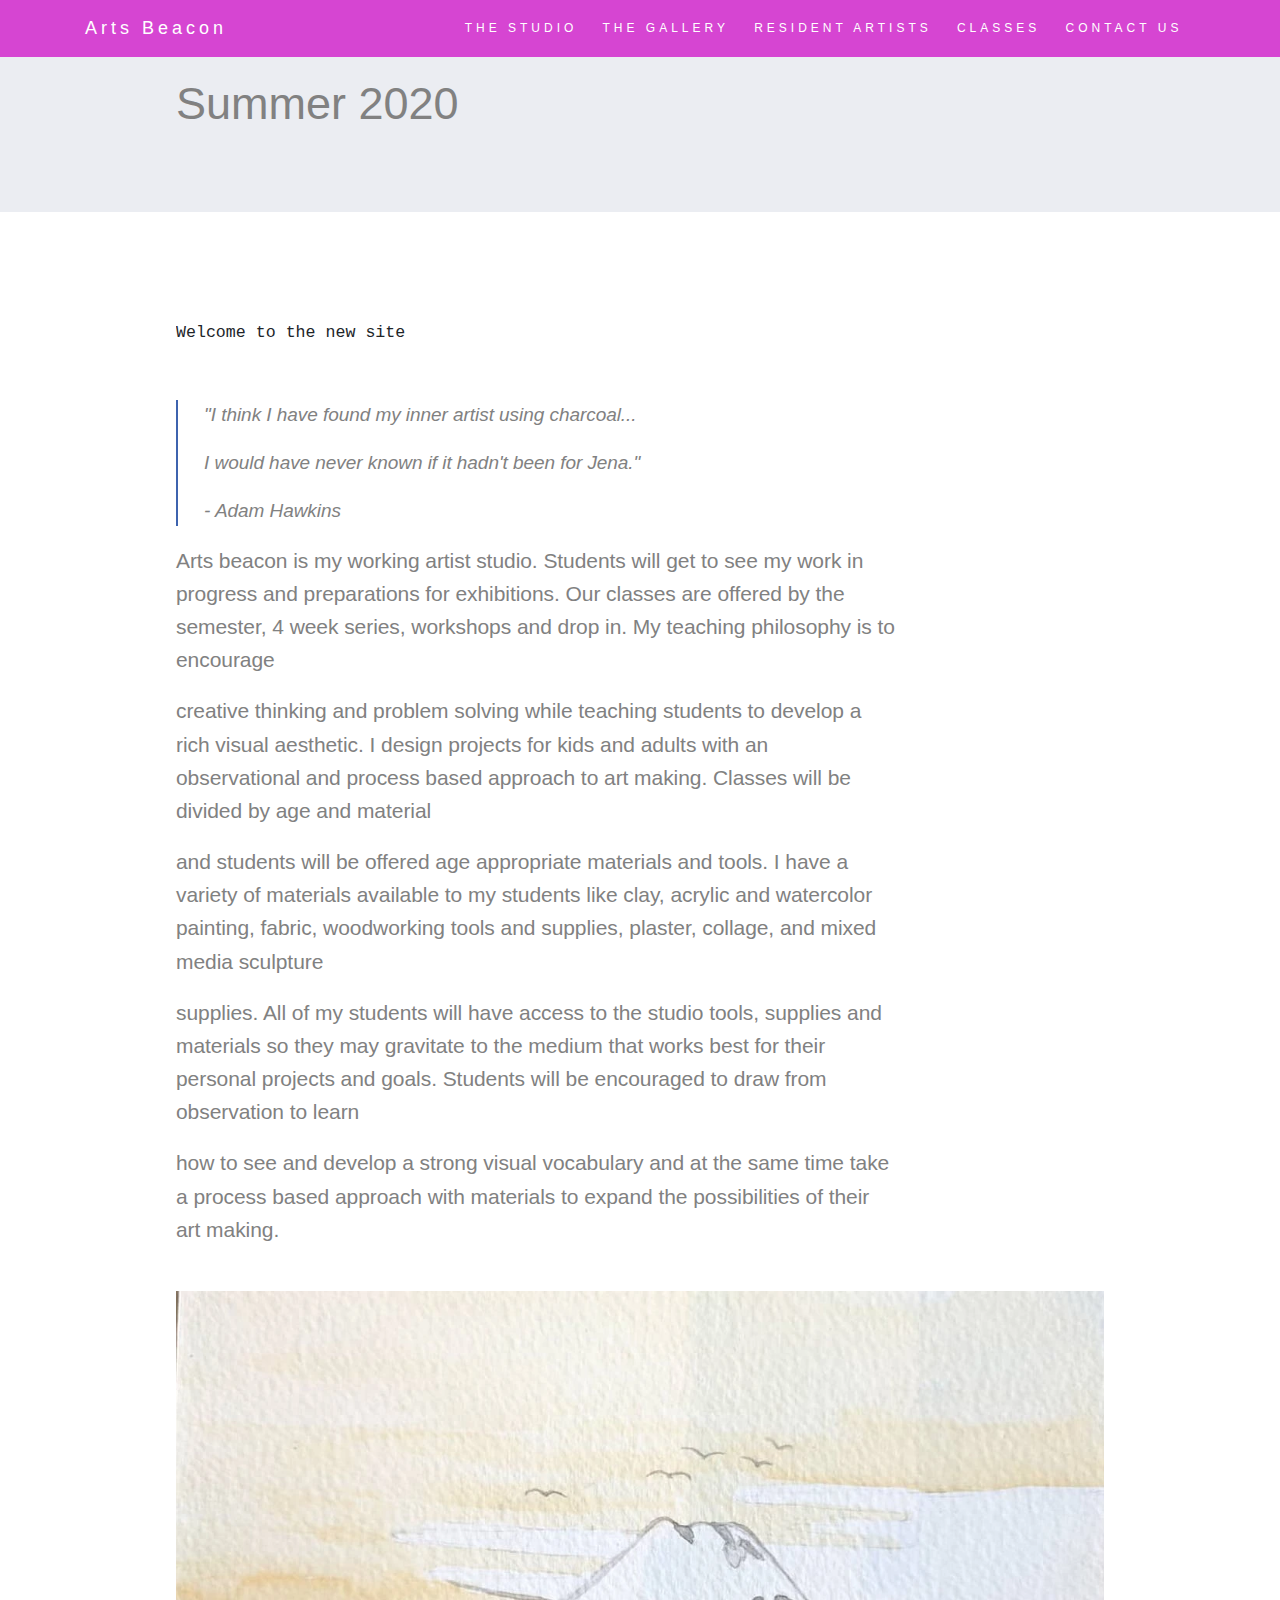
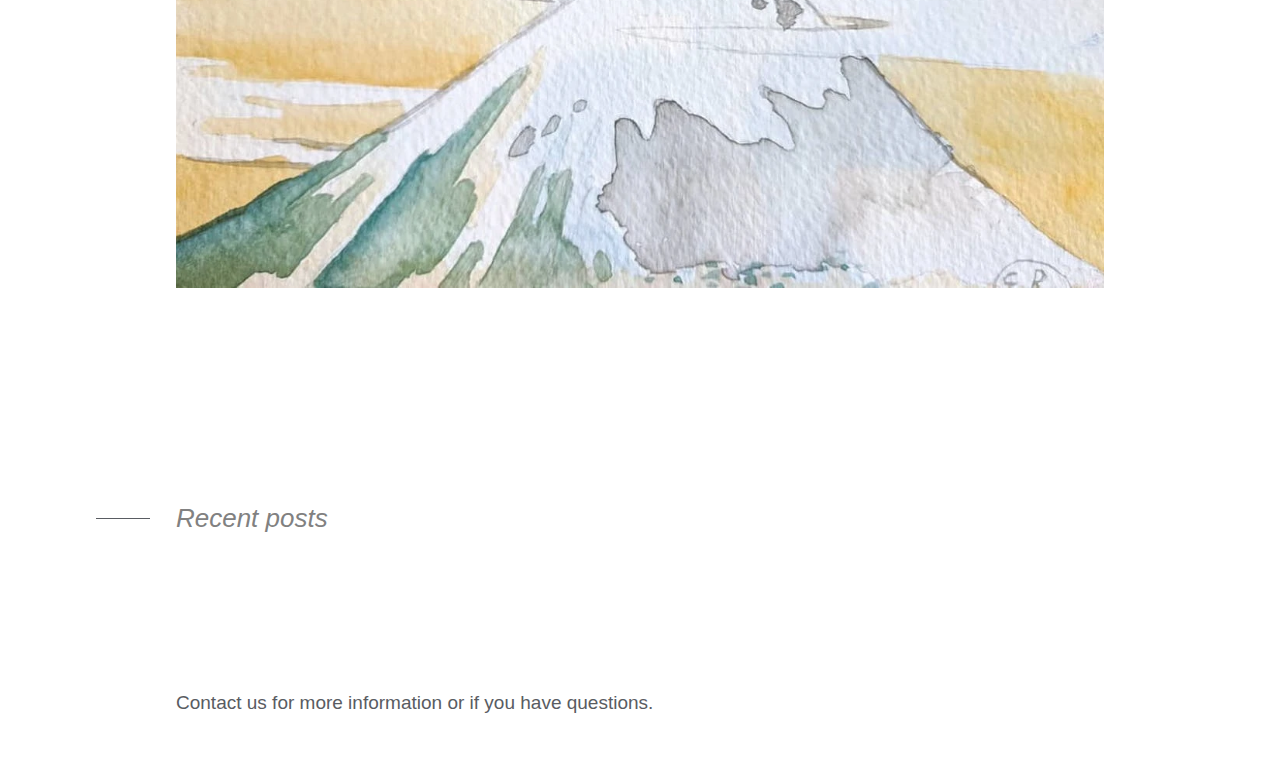
<file: summer-2020/index.html>
<!DOCTYPE html><html lang="en"><head><meta charSet="utf-8"/><meta http-equiv="x-ua-compatible" content="ie=edge"/><meta name="viewport" content="width=device-width, initial-scale=1, shrink-to-fit=no"/><style id="typography.js">html{font-family:sans-serif;-ms-text-size-adjust:100%;-webkit-text-size-adjust:100%}body{margin:0}article,aside,details,figcaption,figure,footer,header,main,menu,nav,section,summary{display:block}audio,canvas,progress,video{display:inline-block}audio:not([controls]){display:none;height:0}progress{vertical-align:baseline}[hidden],template{display:none}a{background-color:transparent;-webkit-text-decoration-skip:objects}a:active,a:hover{outline-width:0}abbr[title]{border-bottom:none;text-decoration:underline;text-decoration:underline dotted}b,strong{font-weight:inherit;font-weight:bolder}dfn{font-style:italic}h1{font-size:2em;margin:.67em 0}mark{background-color:#ff0;color:#000}small{font-size:80%}sub,sup{font-size:75%;line-height:0;position:relative;vertical-align:baseline}sub{bottom:-.25em}sup{top:-.5em}img{border-style:none}svg:not(:root){overflow:hidden}code,kbd,pre,samp{font-family:monospace,monospace;font-size:1em}figure{margin:1em 40px}hr{box-sizing:content-box;height:0;overflow:visible}button,input,optgroup,select,textarea{font:inherit;margin:0}optgroup{font-weight:700}button,input{overflow:visible}button,select{text-transform:none}[type=reset],[type=submit],button,html [type=button]{-webkit-appearance:button}[type=button]::-moz-focus-inner,[type=reset]::-moz-focus-inner,[type=submit]::-moz-focus-inner,button::-moz-focus-inner{border-style:none;padding:0}[type=button]:-moz-focusring,[type=reset]:-moz-focusring,[type=submit]:-moz-focusring,button:-moz-focusring{outline:1px dotted ButtonText}fieldset{border:1px solid silver;margin:0 2px;padding:.35em .625em .75em}legend{box-sizing:border-box;color:inherit;display:table;max-width:100%;padding:0;white-space:normal}textarea{overflow:auto}[type=checkbox],[type=radio]{box-sizing:border-box;padding:0}[type=number]::-webkit-inner-spin-button,[type=number]::-webkit-outer-spin-button{height:auto}[type=search]{-webkit-appearance:textfield;outline-offset:-2px}[type=search]::-webkit-search-cancel-button,[type=search]::-webkit-search-decoration{-webkit-appearance:none}::-webkit-input-placeholder{color:inherit;opacity:.54}::-webkit-file-upload-button{-webkit-appearance:button;font:inherit}html{font:112.5%/1.45 'Lato',-apple-system,'BlinkMacSystemFont','Segoe UI','Roboto','Helvetica','Arial',sans-serif,'Apple Color Emoji','Segoe UI Emoji','Segoe UI Symbol';box-sizing:border-box;overflow-y:scroll;}*{box-sizing:inherit;}*:before{box-sizing:inherit;}*:after{box-sizing:inherit;}body{color:hsla(0,0%,0%,0.8);font-family:'Lato',-apple-system,'BlinkMacSystemFont','Segoe UI','Roboto','Helvetica','Arial',sans-serif,'Apple Color Emoji','Segoe UI Emoji','Segoe UI Symbol';font-weight:normal;word-wrap:break-word;font-kerning:normal;-moz-font-feature-settings:"kern", "liga", "clig", "calt";-ms-font-feature-settings:"kern", "liga", "clig", "calt";-webkit-font-feature-settings:"kern", "liga", "clig", "calt";font-feature-settings:"kern", "liga", "clig", "calt";}img{max-width:100%;margin-left:0;margin-right:0;margin-top:0;padding-bottom:0;padding-left:0;padding-right:0;padding-top:0;margin-bottom:0;}h1{margin-left:0;margin-right:0;margin-top:0;padding-bottom:0;padding-left:0;padding-right:0;padding-top:0;margin-bottom:1.45rem;color:inherit;font-family:'Lato',-apple-system,'BlinkMacSystemFont','Segoe UI','Roboto','Helvetica','Arial',sans-serif,'Apple Color Emoji','Segoe UI Emoji','Segoe UI Symbol';font-weight:700;text-rendering:optimizeLegibility;font-size:3.157rem;line-height:1.1;}h2{margin-left:0;margin-right:0;margin-top:0;padding-bottom:0;padding-left:0;padding-right:0;padding-top:0;margin-bottom:1.45rem;color:inherit;font-family:'Lato',-apple-system,'BlinkMacSystemFont','Segoe UI','Roboto','Helvetica','Arial',sans-serif,'Apple Color Emoji','Segoe UI Emoji','Segoe UI Symbol';font-weight:700;text-rendering:optimizeLegibility;font-size:1.99326rem;line-height:1.1;}h3{margin-left:0;margin-right:0;margin-top:0;padding-bottom:0;padding-left:0;padding-right:0;padding-top:0;margin-bottom:1.45rem;color:inherit;font-family:'Lato',-apple-system,'BlinkMacSystemFont','Segoe UI','Roboto','Helvetica','Arial',sans-serif,'Apple Color Emoji','Segoe UI Emoji','Segoe UI Symbol';font-weight:700;text-rendering:optimizeLegibility;font-size:1.58383rem;line-height:1.1;}h4{margin-left:0;margin-right:0;margin-top:0;padding-bottom:0;padding-left:0;padding-right:0;padding-top:0;margin-bottom:1.45rem;color:inherit;font-family:'Lato',-apple-system,'BlinkMacSystemFont','Segoe UI','Roboto','Helvetica','Arial',sans-serif,'Apple Color Emoji','Segoe UI Emoji','Segoe UI Symbol';font-weight:700;text-rendering:optimizeLegibility;font-size:1rem;line-height:1.1;}h5{margin-left:0;margin-right:0;margin-top:0;padding-bottom:0;padding-left:0;padding-right:0;padding-top:0;margin-bottom:1.45rem;color:inherit;font-family:'Lato',-apple-system,'BlinkMacSystemFont','Segoe UI','Roboto','Helvetica','Arial',sans-serif,'Apple Color Emoji','Segoe UI Emoji','Segoe UI Symbol';font-weight:700;text-rendering:optimizeLegibility;font-size:0.79459rem;line-height:1.1;}h6{margin-left:0;margin-right:0;margin-top:0;padding-bottom:0;padding-left:0;padding-right:0;padding-top:0;margin-bottom:1.45rem;color:inherit;font-family:'Lato',-apple-system,'BlinkMacSystemFont','Segoe UI','Roboto','Helvetica','Arial',sans-serif,'Apple Color Emoji','Segoe UI Emoji','Segoe UI Symbol';font-weight:700;text-rendering:optimizeLegibility;font-size:0.7083rem;line-height:1.1;}hgroup{margin-left:0;margin-right:0;margin-top:0;padding-bottom:0;padding-left:0;padding-right:0;padding-top:0;margin-bottom:1.45rem;}ul{margin-left:1.45rem;margin-right:0;margin-top:0;padding-bottom:0;padding-left:0;padding-right:0;padding-top:0;margin-bottom:1.45rem;list-style-position:outside;list-style-image:none;}ol{margin-left:1.45rem;margin-right:0;margin-top:0;padding-bottom:0;padding-left:0;padding-right:0;padding-top:0;margin-bottom:1.45rem;list-style-position:outside;list-style-image:none;}dl{margin-left:0;margin-right:0;margin-top:0;padding-bottom:0;padding-left:0;padding-right:0;padding-top:0;margin-bottom:1.45rem;}dd{margin-left:0;margin-right:0;margin-top:0;padding-bottom:0;padding-left:0;padding-right:0;padding-top:0;margin-bottom:1.45rem;}p{margin-left:0;margin-right:0;margin-top:0;padding-bottom:0;padding-left:0;padding-right:0;padding-top:0;margin-bottom:1.45rem;}figure{margin-left:0;margin-right:0;margin-top:0;padding-bottom:0;padding-left:0;padding-right:0;padding-top:0;margin-bottom:1.45rem;}pre{margin-left:0;margin-right:0;margin-top:0;padding-bottom:0;padding-left:0;padding-right:0;padding-top:0;margin-bottom:1.45rem;font-size:0.85rem;line-height:1.45rem;}table{margin-left:0;margin-right:0;margin-top:0;padding-bottom:0;padding-left:0;padding-right:0;padding-top:0;margin-bottom:1.45rem;font-size:1rem;line-height:1.45rem;border-collapse:collapse;width:100%;}fieldset{margin-left:0;margin-right:0;margin-top:0;padding-bottom:0;padding-left:0;padding-right:0;padding-top:0;margin-bottom:1.45rem;}blockquote{margin-left:1.45rem;margin-right:1.45rem;margin-top:0;padding-bottom:0;padding-left:0;padding-right:0;padding-top:0;margin-bottom:1.45rem;}form{margin-left:0;margin-right:0;margin-top:0;padding-bottom:0;padding-left:0;padding-right:0;padding-top:0;margin-bottom:1.45rem;}noscript{margin-left:0;margin-right:0;margin-top:0;padding-bottom:0;padding-left:0;padding-right:0;padding-top:0;margin-bottom:1.45rem;}iframe{margin-left:0;margin-right:0;margin-top:0;padding-bottom:0;padding-left:0;padding-right:0;padding-top:0;margin-bottom:1.45rem;}hr{margin-left:0;margin-right:0;margin-top:0;padding-bottom:0;padding-left:0;padding-right:0;padding-top:0;margin-bottom:calc(1.45rem - 1px);background:hsla(0,0%,0%,0.2);border:none;height:1px;}address{margin-left:0;margin-right:0;margin-top:0;padding-bottom:0;padding-left:0;padding-right:0;padding-top:0;margin-bottom:1.45rem;}b{font-weight:bold;}strong{font-weight:bold;}dt{font-weight:bold;}th{font-weight:bold;}li{margin-bottom:calc(1.45rem / 2);}ol li{padding-left:0;}ul li{padding-left:0;}li > ol{margin-left:1.45rem;margin-bottom:calc(1.45rem / 2);margin-top:calc(1.45rem / 2);}li > ul{margin-left:1.45rem;margin-bottom:calc(1.45rem / 2);margin-top:calc(1.45rem / 2);}blockquote *:last-child{margin-bottom:0;}li *:last-child{margin-bottom:0;}p *:last-child{margin-bottom:0;}li > p{margin-bottom:calc(1.45rem / 2);}code{font-size:0.85rem;line-height:1.45rem;}kbd{font-size:0.85rem;line-height:1.45rem;}samp{font-size:0.85rem;line-height:1.45rem;}abbr{border-bottom:1px dotted hsla(0,0%,0%,0.5);cursor:help;}acronym{border-bottom:1px dotted hsla(0,0%,0%,0.5);cursor:help;}abbr[title]{border-bottom:1px dotted hsla(0,0%,0%,0.5);cursor:help;text-decoration:none;}thead{text-align:left;}td,th{text-align:left;border-bottom:1px solid hsla(0,0%,0%,0.12);font-feature-settings:"tnum";-moz-font-feature-settings:"tnum";-ms-font-feature-settings:"tnum";-webkit-font-feature-settings:"tnum";padding-left:0.96667rem;padding-right:0.96667rem;padding-top:0.725rem;padding-bottom:calc(0.725rem - 1px);}th:first-child,td:first-child{padding-left:0;}th:last-child,td:last-child{padding-right:0;}</style><style data-href="/styles.d5319d7a4e1de12d8c3b.css" id="gatsby-global-css">:root{--reach-skip-nav:1}[data-reach-skip-link]{border:0;clip:rect(0 0 0 0);height:1px;width:1px;margin:-1px;padding:0;overflow:hidden;position:absolute}[data-reach-skip-link]:focus{padding:1rem;position:fixed;top:10px;left:10px;background:#fff;z-index:1;width:auto;height:auto;clip:auto}

/*!
 * Bootstrap v4.6.0 (https://getbootstrap.com/)
 * Copyright 2011-2021 The Bootstrap Authors
 * Copyright 2011-2021 Twitter, Inc.
 * Licensed under MIT (https://github.com/twbs/bootstrap/blob/main/LICENSE)
 */:root{--blue:#007bff;--indigo:#6610f2;--purple:#6f42c1;--pink:#e83e8c;--red:#dc3545;--orange:#fd7e14;--yellow:#ffc107;--green:#28a745;--teal:#20c997;--cyan:#17a2b8;--white:#fff;--gray:#6c757d;--gray-dark:#343a40;--primary:#007bff;--secondary:#6c757d;--success:#28a745;--info:#17a2b8;--warning:#ffc107;--danger:#dc3545;--light:#f8f9fa;--dark:#343a40;--breakpoint-xs:0;--breakpoint-sm:576px;--breakpoint-md:768px;--breakpoint-lg:992px;--breakpoint-xl:1200px;--font-family-sans-serif:-apple-system,BlinkMacSystemFont,"Segoe UI",Roboto,"Helvetica Neue",Arial,"Noto Sans","Liberation Sans",sans-serif,"Apple Color Emoji","Segoe UI Emoji","Segoe UI Symbol","Noto Color Emoji";--font-family-monospace:SFMono-Regular,Menlo,Monaco,Consolas,"Liberation Mono","Courier New",monospace}*,:after,:before{box-sizing:border-box}html{font-family:sans-serif;line-height:1.15;-webkit-text-size-adjust:100%;-webkit-tap-highlight-color:transparent}article,aside,figcaption,figure,footer,header,hgroup,main,nav,section{display:block}body{margin:0;font-family:-apple-system,BlinkMacSystemFont,Segoe UI,Roboto,Helvetica Neue,Arial,Noto Sans,Liberation Sans,sans-serif,Apple Color Emoji,Segoe UI Emoji,Segoe UI Symbol,Noto Color Emoji;font-size:1rem;font-weight:400;line-height:1.5;color:#212529;text-align:left;background-color:#fff}[tabindex="-1"]:focus:not(:focus-visible){outline:0!important}hr{box-sizing:content-box;height:0;overflow:visible}h1,h2,h3,h4,h5,h6{margin-top:0;margin-bottom:.5rem}p{margin-top:0;margin-bottom:1rem}abbr[data-original-title],abbr[title]{text-decoration:underline;-webkit-text-decoration:underline dotted;text-decoration:underline dotted;cursor:help;border-bottom:0;-webkit-text-decoration-skip-ink:none;text-decoration-skip-ink:none}address{font-style:normal;line-height:inherit}address,dl,ol,ul{margin-bottom:1rem}dl,ol,ul{margin-top:0}ol ol,ol ul,ul ol,ul ul{margin-bottom:0}dt{font-weight:700}dd{margin-bottom:.5rem;margin-left:0}blockquote{margin:0 0 1rem}b,strong{font-weight:bolder}small{font-size:80%}sub,sup{position:relative;font-size:75%;line-height:0;vertical-align:baseline}sub{bottom:-.25em}sup{top:-.5em}a{color:#007bff;text-decoration:none;background-color:transparent}a:hover{color:#0056b3;text-decoration:underline}a:not([href]):not([class]),a:not([href]):not([class]):hover{color:inherit;text-decoration:none}code,kbd,pre,samp{font-family:SFMono-Regular,Menlo,Monaco,Consolas,Liberation Mono,Courier New,monospace;font-size:1em}pre{margin-top:0;margin-bottom:1rem;overflow:auto;-ms-overflow-style:scrollbar}figure{margin:0 0 1rem}img{border-style:none}img,svg{vertical-align:middle}svg{overflow:hidden}table{border-collapse:collapse}caption{padding-top:.75rem;padding-bottom:.75rem;color:#6c757d;text-align:left;caption-side:bottom}th{text-align:inherit;text-align:-webkit-match-parent}label{display:inline-block;margin-bottom:.5rem}button{border-radius:0}button:focus:not(:focus-visible){outline:0}button,input,optgroup,select,textarea{margin:0;font-family:inherit;font-size:inherit;line-height:inherit}button,input{overflow:visible}button,select{text-transform:none}[role=button]{cursor:pointer}select{word-wrap:normal}[type=button],[type=reset],[type=submit],button{-webkit-appearance:button}[type=button]:not(:disabled),[type=reset]:not(:disabled),[type=submit]:not(:disabled),button:not(:disabled){cursor:pointer}[type=button]::-moz-focus-inner,[type=reset]::-moz-focus-inner,[type=submit]::-moz-focus-inner,button::-moz-focus-inner{padding:0;border-style:none}input[type=checkbox],input[type=radio]{box-sizing:border-box;padding:0}textarea{overflow:auto;resize:vertical}fieldset{min-width:0;padding:0;margin:0;border:0}legend{display:block;width:100%;max-width:100%;padding:0;margin-bottom:.5rem;font-size:1.5rem;line-height:inherit;color:inherit;white-space:normal}progress{vertical-align:baseline}[type=number]::-webkit-inner-spin-button,[type=number]::-webkit-outer-spin-button{height:auto}[type=search]{outline-offset:-2px;-webkit-appearance:none}[type=search]::-webkit-search-decoration{-webkit-appearance:none}::-webkit-file-upload-button{font:inherit;-webkit-appearance:button}output{display:inline-block}summary{display:list-item;cursor:pointer}template{display:none}[hidden]{display:none!important}.h1,.h2,.h3,.h4,.h5,.h6,h1,h2,h3,h4,h5,h6{margin-bottom:.5rem;font-weight:500;line-height:1.2}.h1,h1{font-size:2.5rem}.h2,h2{font-size:2rem}.h3,h3{font-size:1.75rem}.h4,h4{font-size:1.5rem}.h5,h5{font-size:1.25rem}.h6,h6{font-size:1rem}.lead{font-size:1.25rem;font-weight:300}.display-1{font-size:6rem}.display-1,.display-2{font-weight:300;line-height:1.2}.display-2{font-size:5.5rem}.display-3{font-size:4.5rem}.display-3,.display-4{font-weight:300;line-height:1.2}.display-4{font-size:3.5rem}hr{margin-top:1rem;margin-bottom:1rem;border:0;border-top:1px solid rgba(0,0,0,.1)}.small,small{font-size:80%;font-weight:400}.mark,mark{padding:.2em;background-color:#fcf8e3}.list-inline,.list-unstyled{padding-left:0;list-style:none}.list-inline-item{display:inline-block}.list-inline-item:not(:last-child){margin-right:.5rem}.initialism{font-size:90%;text-transform:uppercase}.blockquote{margin-bottom:1rem;font-size:1.25rem}.blockquote-footer{display:block;font-size:80%;color:#6c757d}.blockquote-footer:before{content:"\2014\A0"}.img-fluid,.img-thumbnail{max-width:100%;height:auto}.img-thumbnail{padding:.25rem;background-color:#fff;border:1px solid #dee2e6;border-radius:.25rem}.figure{display:inline-block}.figure-img{margin-bottom:.5rem;line-height:1}.figure-caption{font-size:90%;color:#6c757d}code{font-size:87.5%;color:#e83e8c;word-wrap:break-word}a>code{color:inherit}kbd{padding:.2rem .4rem;font-size:87.5%;color:#fff;background-color:#212529;border-radius:.2rem}kbd kbd{padding:0;font-size:100%;font-weight:700}pre{display:block;font-size:87.5%;color:#212529}pre code{font-size:inherit;color:inherit;word-break:normal}.pre-scrollable{max-height:340px;overflow-y:scroll}.container,.container-fluid,.container-lg,.container-md,.container-sm,.container-xl{width:100%;padding-right:15px;padding-left:15px;margin-right:auto;margin-left:auto}@media (min-width:576px){.container,.container-sm{max-width:540px}}@media (min-width:768px){.container,.container-md,.container-sm{max-width:720px}}@media (min-width:992px){.container,.container-lg,.container-md,.container-sm{max-width:960px}}@media (min-width:1200px){.container,.container-lg,.container-md,.container-sm,.container-xl{max-width:1140px}}.row{display:flex;flex-wrap:wrap;margin-right:-15px;margin-left:-15px}.no-gutters{margin-right:0;margin-left:0}.no-gutters>.col,.no-gutters>[class*=col-]{padding-right:0;padding-left:0}.col,.col-1,.col-2,.col-3,.col-4,.col-5,.col-6,.col-7,.col-8,.col-9,.col-10,.col-11,.col-12,.col-auto,.col-lg,.col-lg-1,.col-lg-2,.col-lg-3,.col-lg-4,.col-lg-5,.col-lg-6,.col-lg-7,.col-lg-8,.col-lg-9,.col-lg-10,.col-lg-11,.col-lg-12,.col-lg-auto,.col-md,.col-md-1,.col-md-2,.col-md-3,.col-md-4,.col-md-5,.col-md-6,.col-md-7,.col-md-8,.col-md-9,.col-md-10,.col-md-11,.col-md-12,.col-md-auto,.col-sm,.col-sm-1,.col-sm-2,.col-sm-3,.col-sm-4,.col-sm-5,.col-sm-6,.col-sm-7,.col-sm-8,.col-sm-9,.col-sm-10,.col-sm-11,.col-sm-12,.col-sm-auto,.col-xl,.col-xl-1,.col-xl-2,.col-xl-3,.col-xl-4,.col-xl-5,.col-xl-6,.col-xl-7,.col-xl-8,.col-xl-9,.col-xl-10,.col-xl-11,.col-xl-12,.col-xl-auto{position:relative;width:100%;padding-right:15px;padding-left:15px}.col{flex-basis:0;flex-grow:1;max-width:100%}.row-cols-1>*{flex:0 0 100%;max-width:100%}.row-cols-2>*{flex:0 0 50%;max-width:50%}.row-cols-3>*{flex:0 0 33.333333%;max-width:33.333333%}.row-cols-4>*{flex:0 0 25%;max-width:25%}.row-cols-5>*{flex:0 0 20%;max-width:20%}.row-cols-6>*{flex:0 0 16.666667%;max-width:16.666667%}.col-auto{flex:0 0 auto;width:auto;max-width:100%}.col-1{flex:0 0 8.333333%;max-width:8.333333%}.col-2{flex:0 0 16.666667%;max-width:16.666667%}.col-3{flex:0 0 25%;max-width:25%}.col-4{flex:0 0 33.333333%;max-width:33.333333%}.col-5{flex:0 0 41.666667%;max-width:41.666667%}.col-6{flex:0 0 50%;max-width:50%}.col-7{flex:0 0 58.333333%;max-width:58.333333%}.col-8{flex:0 0 66.666667%;max-width:66.666667%}.col-9{flex:0 0 75%;max-width:75%}.col-10{flex:0 0 83.333333%;max-width:83.333333%}.col-11{flex:0 0 91.666667%;max-width:91.666667%}.col-12{flex:0 0 100%;max-width:100%}.order-first{order:-1}.order-last{order:13}.order-0{order:0}.order-1{order:1}.order-2{order:2}.order-3{order:3}.order-4{order:4}.order-5{order:5}.order-6{order:6}.order-7{order:7}.order-8{order:8}.order-9{order:9}.order-10{order:10}.order-11{order:11}.order-12{order:12}.offset-1{margin-left:8.333333%}.offset-2{margin-left:16.666667%}.offset-3{margin-left:25%}.offset-4{margin-left:33.333333%}.offset-5{margin-left:41.666667%}.offset-6{margin-left:50%}.offset-7{margin-left:58.333333%}.offset-8{margin-left:66.666667%}.offset-9{margin-left:75%}.offset-10{margin-left:83.333333%}.offset-11{margin-left:91.666667%}@media (min-width:576px){.col-sm{flex-basis:0;flex-grow:1;max-width:100%}.row-cols-sm-1>*{flex:0 0 100%;max-width:100%}.row-cols-sm-2>*{flex:0 0 50%;max-width:50%}.row-cols-sm-3>*{flex:0 0 33.333333%;max-width:33.333333%}.row-cols-sm-4>*{flex:0 0 25%;max-width:25%}.row-cols-sm-5>*{flex:0 0 20%;max-width:20%}.row-cols-sm-6>*{flex:0 0 16.666667%;max-width:16.666667%}.col-sm-auto{flex:0 0 auto;width:auto;max-width:100%}.col-sm-1{flex:0 0 8.333333%;max-width:8.333333%}.col-sm-2{flex:0 0 16.666667%;max-width:16.666667%}.col-sm-3{flex:0 0 25%;max-width:25%}.col-sm-4{flex:0 0 33.333333%;max-width:33.333333%}.col-sm-5{flex:0 0 41.666667%;max-width:41.666667%}.col-sm-6{flex:0 0 50%;max-width:50%}.col-sm-7{flex:0 0 58.333333%;max-width:58.333333%}.col-sm-8{flex:0 0 66.666667%;max-width:66.666667%}.col-sm-9{flex:0 0 75%;max-width:75%}.col-sm-10{flex:0 0 83.333333%;max-width:83.333333%}.col-sm-11{flex:0 0 91.666667%;max-width:91.666667%}.col-sm-12{flex:0 0 100%;max-width:100%}.order-sm-first{order:-1}.order-sm-last{order:13}.order-sm-0{order:0}.order-sm-1{order:1}.order-sm-2{order:2}.order-sm-3{order:3}.order-sm-4{order:4}.order-sm-5{order:5}.order-sm-6{order:6}.order-sm-7{order:7}.order-sm-8{order:8}.order-sm-9{order:9}.order-sm-10{order:10}.order-sm-11{order:11}.order-sm-12{order:12}.offset-sm-0{margin-left:0}.offset-sm-1{margin-left:8.333333%}.offset-sm-2{margin-left:16.666667%}.offset-sm-3{margin-left:25%}.offset-sm-4{margin-left:33.333333%}.offset-sm-5{margin-left:41.666667%}.offset-sm-6{margin-left:50%}.offset-sm-7{margin-left:58.333333%}.offset-sm-8{margin-left:66.666667%}.offset-sm-9{margin-left:75%}.offset-sm-10{margin-left:83.333333%}.offset-sm-11{margin-left:91.666667%}}@media (min-width:768px){.col-md{flex-basis:0;flex-grow:1;max-width:100%}.row-cols-md-1>*{flex:0 0 100%;max-width:100%}.row-cols-md-2>*{flex:0 0 50%;max-width:50%}.row-cols-md-3>*{flex:0 0 33.333333%;max-width:33.333333%}.row-cols-md-4>*{flex:0 0 25%;max-width:25%}.row-cols-md-5>*{flex:0 0 20%;max-width:20%}.row-cols-md-6>*{flex:0 0 16.666667%;max-width:16.666667%}.col-md-auto{flex:0 0 auto;width:auto;max-width:100%}.col-md-1{flex:0 0 8.333333%;max-width:8.333333%}.col-md-2{flex:0 0 16.666667%;max-width:16.666667%}.col-md-3{flex:0 0 25%;max-width:25%}.col-md-4{flex:0 0 33.333333%;max-width:33.333333%}.col-md-5{flex:0 0 41.666667%;max-width:41.666667%}.col-md-6{flex:0 0 50%;max-width:50%}.col-md-7{flex:0 0 58.333333%;max-width:58.333333%}.col-md-8{flex:0 0 66.666667%;max-width:66.666667%}.col-md-9{flex:0 0 75%;max-width:75%}.col-md-10{flex:0 0 83.333333%;max-width:83.333333%}.col-md-11{flex:0 0 91.666667%;max-width:91.666667%}.col-md-12{flex:0 0 100%;max-width:100%}.order-md-first{order:-1}.order-md-last{order:13}.order-md-0{order:0}.order-md-1{order:1}.order-md-2{order:2}.order-md-3{order:3}.order-md-4{order:4}.order-md-5{order:5}.order-md-6{order:6}.order-md-7{order:7}.order-md-8{order:8}.order-md-9{order:9}.order-md-10{order:10}.order-md-11{order:11}.order-md-12{order:12}.offset-md-0{margin-left:0}.offset-md-1{margin-left:8.333333%}.offset-md-2{margin-left:16.666667%}.offset-md-3{margin-left:25%}.offset-md-4{margin-left:33.333333%}.offset-md-5{margin-left:41.666667%}.offset-md-6{margin-left:50%}.offset-md-7{margin-left:58.333333%}.offset-md-8{margin-left:66.666667%}.offset-md-9{margin-left:75%}.offset-md-10{margin-left:83.333333%}.offset-md-11{margin-left:91.666667%}}@media (min-width:992px){.col-lg{flex-basis:0;flex-grow:1;max-width:100%}.row-cols-lg-1>*{flex:0 0 100%;max-width:100%}.row-cols-lg-2>*{flex:0 0 50%;max-width:50%}.row-cols-lg-3>*{flex:0 0 33.333333%;max-width:33.333333%}.row-cols-lg-4>*{flex:0 0 25%;max-width:25%}.row-cols-lg-5>*{flex:0 0 20%;max-width:20%}.row-cols-lg-6>*{flex:0 0 16.666667%;max-width:16.666667%}.col-lg-auto{flex:0 0 auto;width:auto;max-width:100%}.col-lg-1{flex:0 0 8.333333%;max-width:8.333333%}.col-lg-2{flex:0 0 16.666667%;max-width:16.666667%}.col-lg-3{flex:0 0 25%;max-width:25%}.col-lg-4{flex:0 0 33.333333%;max-width:33.333333%}.col-lg-5{flex:0 0 41.666667%;max-width:41.666667%}.col-lg-6{flex:0 0 50%;max-width:50%}.col-lg-7{flex:0 0 58.333333%;max-width:58.333333%}.col-lg-8{flex:0 0 66.666667%;max-width:66.666667%}.col-lg-9{flex:0 0 75%;max-width:75%}.col-lg-10{flex:0 0 83.333333%;max-width:83.333333%}.col-lg-11{flex:0 0 91.666667%;max-width:91.666667%}.col-lg-12{flex:0 0 100%;max-width:100%}.order-lg-first{order:-1}.order-lg-last{order:13}.order-lg-0{order:0}.order-lg-1{order:1}.order-lg-2{order:2}.order-lg-3{order:3}.order-lg-4{order:4}.order-lg-5{order:5}.order-lg-6{order:6}.order-lg-7{order:7}.order-lg-8{order:8}.order-lg-9{order:9}.order-lg-10{order:10}.order-lg-11{order:11}.order-lg-12{order:12}.offset-lg-0{margin-left:0}.offset-lg-1{margin-left:8.333333%}.offset-lg-2{margin-left:16.666667%}.offset-lg-3{margin-left:25%}.offset-lg-4{margin-left:33.333333%}.offset-lg-5{margin-left:41.666667%}.offset-lg-6{margin-left:50%}.offset-lg-7{margin-left:58.333333%}.offset-lg-8{margin-left:66.666667%}.offset-lg-9{margin-left:75%}.offset-lg-10{margin-left:83.333333%}.offset-lg-11{margin-left:91.666667%}}@media (min-width:1200px){.col-xl{flex-basis:0;flex-grow:1;max-width:100%}.row-cols-xl-1>*{flex:0 0 100%;max-width:100%}.row-cols-xl-2>*{flex:0 0 50%;max-width:50%}.row-cols-xl-3>*{flex:0 0 33.333333%;max-width:33.333333%}.row-cols-xl-4>*{flex:0 0 25%;max-width:25%}.row-cols-xl-5>*{flex:0 0 20%;max-width:20%}.row-cols-xl-6>*{flex:0 0 16.666667%;max-width:16.666667%}.col-xl-auto{flex:0 0 auto;width:auto;max-width:100%}.col-xl-1{flex:0 0 8.333333%;max-width:8.333333%}.col-xl-2{flex:0 0 16.666667%;max-width:16.666667%}.col-xl-3{flex:0 0 25%;max-width:25%}.col-xl-4{flex:0 0 33.333333%;max-width:33.333333%}.col-xl-5{flex:0 0 41.666667%;max-width:41.666667%}.col-xl-6{flex:0 0 50%;max-width:50%}.col-xl-7{flex:0 0 58.333333%;max-width:58.333333%}.col-xl-8{flex:0 0 66.666667%;max-width:66.666667%}.col-xl-9{flex:0 0 75%;max-width:75%}.col-xl-10{flex:0 0 83.333333%;max-width:83.333333%}.col-xl-11{flex:0 0 91.666667%;max-width:91.666667%}.col-xl-12{flex:0 0 100%;max-width:100%}.order-xl-first{order:-1}.order-xl-last{order:13}.order-xl-0{order:0}.order-xl-1{order:1}.order-xl-2{order:2}.order-xl-3{order:3}.order-xl-4{order:4}.order-xl-5{order:5}.order-xl-6{order:6}.order-xl-7{order:7}.order-xl-8{order:8}.order-xl-9{order:9}.order-xl-10{order:10}.order-xl-11{order:11}.order-xl-12{order:12}.offset-xl-0{margin-left:0}.offset-xl-1{margin-left:8.333333%}.offset-xl-2{margin-left:16.666667%}.offset-xl-3{margin-left:25%}.offset-xl-4{margin-left:33.333333%}.offset-xl-5{margin-left:41.666667%}.offset-xl-6{margin-left:50%}.offset-xl-7{margin-left:58.333333%}.offset-xl-8{margin-left:66.666667%}.offset-xl-9{margin-left:75%}.offset-xl-10{margin-left:83.333333%}.offset-xl-11{margin-left:91.666667%}}.table{width:100%;margin-bottom:1rem;color:#212529}.table td,.table th{padding:.75rem;vertical-align:top;border-top:1px solid #dee2e6}.table thead th{vertical-align:bottom;border-bottom:2px solid #dee2e6}.table tbody+tbody{border-top:2px solid #dee2e6}.table-sm td,.table-sm th{padding:.3rem}.table-bordered,.table-bordered td,.table-bordered th{border:1px solid #dee2e6}.table-bordered thead td,.table-bordered thead th{border-bottom-width:2px}.table-borderless tbody+tbody,.table-borderless td,.table-borderless th,.table-borderless thead th{border:0}.table-striped tbody tr:nth-of-type(odd){background-color:rgba(0,0,0,.05)}.table-hover tbody tr:hover{color:#212529;background-color:rgba(0,0,0,.075)}.table-primary,.table-primary>td,.table-primary>th{background-color:#b8daff}.table-primary tbody+tbody,.table-primary td,.table-primary th,.table-primary thead th{border-color:#7abaff}.table-hover .table-primary:hover,.table-hover .table-primary:hover>td,.table-hover .table-primary:hover>th{background-color:#9fcdff}.table-secondary,.table-secondary>td,.table-secondary>th{background-color:#d6d8db}.table-secondary tbody+tbody,.table-secondary td,.table-secondary th,.table-secondary thead th{border-color:#b3b7bb}.table-hover .table-secondary:hover,.table-hover .table-secondary:hover>td,.table-hover .table-secondary:hover>th{background-color:#c8cbcf}.table-success,.table-success>td,.table-success>th{background-color:#c3e6cb}.table-success tbody+tbody,.table-success td,.table-success th,.table-success thead th{border-color:#8fd19e}.table-hover .table-success:hover,.table-hover .table-success:hover>td,.table-hover .table-success:hover>th{background-color:#b1dfbb}.table-info,.table-info>td,.table-info>th{background-color:#bee5eb}.table-info tbody+tbody,.table-info td,.table-info th,.table-info thead th{border-color:#86cfda}.table-hover .table-info:hover,.table-hover .table-info:hover>td,.table-hover .table-info:hover>th{background-color:#abdde5}.table-warning,.table-warning>td,.table-warning>th{background-color:#ffeeba}.table-warning tbody+tbody,.table-warning td,.table-warning th,.table-warning thead th{border-color:#ffdf7e}.table-hover .table-warning:hover,.table-hover .table-warning:hover>td,.table-hover .table-warning:hover>th{background-color:#ffe8a1}.table-danger,.table-danger>td,.table-danger>th{background-color:#f5c6cb}.table-danger tbody+tbody,.table-danger td,.table-danger th,.table-danger thead th{border-color:#ed969e}.table-hover .table-danger:hover,.table-hover .table-danger:hover>td,.table-hover .table-danger:hover>th{background-color:#f1b0b7}.table-light,.table-light>td,.table-light>th{background-color:#fdfdfe}.table-light tbody+tbody,.table-light td,.table-light th,.table-light thead th{border-color:#fbfcfc}.table-hover .table-light:hover,.table-hover .table-light:hover>td,.table-hover .table-light:hover>th{background-color:#ececf6}.table-dark,.table-dark>td,.table-dark>th{background-color:#c6c8ca}.table-dark tbody+tbody,.table-dark td,.table-dark th,.table-dark thead th{border-color:#95999c}.table-hover .table-dark:hover,.table-hover .table-dark:hover>td,.table-hover .table-dark:hover>th{background-color:#b9bbbe}.table-active,.table-active>td,.table-active>th,.table-hover .table-active:hover,.table-hover .table-active:hover>td,.table-hover .table-active:hover>th{background-color:rgba(0,0,0,.075)}.table .thead-dark th{color:#fff;background-color:#343a40;border-color:#454d55}.table .thead-light th{color:#495057;background-color:#e9ecef;border-color:#dee2e6}.table-dark{color:#fff;background-color:#343a40}.table-dark td,.table-dark th,.table-dark thead th{border-color:#454d55}.table-dark.table-bordered{border:0}.table-dark.table-striped tbody tr:nth-of-type(odd){background-color:hsla(0,0%,100%,.05)}.table-dark.table-hover tbody tr:hover{color:#fff;background-color:hsla(0,0%,100%,.075)}@media (max-width:575.98px){.table-responsive-sm{display:block;width:100%;overflow-x:auto;-webkit-overflow-scrolling:touch}.table-responsive-sm>.table-bordered{border:0}}@media (max-width:767.98px){.table-responsive-md{display:block;width:100%;overflow-x:auto;-webkit-overflow-scrolling:touch}.table-responsive-md>.table-bordered{border:0}}@media (max-width:991.98px){.table-responsive-lg{display:block;width:100%;overflow-x:auto;-webkit-overflow-scrolling:touch}.table-responsive-lg>.table-bordered{border:0}}@media (max-width:1199.98px){.table-responsive-xl{display:block;width:100%;overflow-x:auto;-webkit-overflow-scrolling:touch}.table-responsive-xl>.table-bordered{border:0}}.table-responsive{display:block;width:100%;overflow-x:auto;-webkit-overflow-scrolling:touch}.table-responsive>.table-bordered{border:0}.form-control{display:block;width:100%;height:calc(1.5em + .75rem + 2px);padding:.375rem .75rem;font-size:1rem;font-weight:400;line-height:1.5;color:#495057;background-color:#fff;background-clip:padding-box;border:1px solid #ced4da;border-radius:.25rem;transition:border-color .15s ease-in-out,box-shadow .15s ease-in-out}@media (prefers-reduced-motion:reduce){.form-control{transition:none}}.form-control::-ms-expand{background-color:transparent;border:0}.form-control:-moz-focusring{color:transparent;text-shadow:0 0 0 #495057}.form-control:focus{color:#495057;background-color:#fff;border-color:#80bdff;outline:0;box-shadow:0 0 0 .2rem rgba(0,123,255,.25)}.form-control:-ms-input-placeholder{color:#6c757d;opacity:1}.form-control::placeholder{color:#6c757d;opacity:1}.form-control:disabled,.form-control[readonly]{background-color:#e9ecef;opacity:1}input[type=date].form-control,input[type=datetime-local].form-control,input[type=month].form-control,input[type=time].form-control{-webkit-appearance:none;-moz-appearance:none;appearance:none}select.form-control:focus::-ms-value{color:#495057;background-color:#fff}.form-control-file,.form-control-range{display:block;width:100%}.col-form-label{padding-top:calc(.375rem + 1px);padding-bottom:calc(.375rem + 1px);margin-bottom:0;font-size:inherit;line-height:1.5}.col-form-label-lg{padding-top:calc(.5rem + 1px);padding-bottom:calc(.5rem + 1px);font-size:1.25rem;line-height:1.5}.col-form-label-sm{padding-top:calc(.25rem + 1px);padding-bottom:calc(.25rem + 1px);font-size:.875rem;line-height:1.5}.form-control-plaintext{display:block;width:100%;padding:.375rem 0;margin-bottom:0;font-size:1rem;line-height:1.5;color:#212529;background-color:transparent;border:solid transparent;border-width:1px 0}.form-control-plaintext.form-control-lg,.form-control-plaintext.form-control-sm{padding-right:0;padding-left:0}.form-control-sm{height:calc(1.5em + .5rem + 2px);padding:.25rem .5rem;font-size:.875rem;line-height:1.5;border-radius:.2rem}.form-control-lg{height:calc(1.5em + 1rem + 2px);padding:.5rem 1rem;font-size:1.25rem;line-height:1.5;border-radius:.3rem}select.form-control[multiple],select.form-control[size],textarea.form-control{height:auto}.form-group{margin-bottom:1rem}.form-text{display:block;margin-top:.25rem}.form-row{display:flex;flex-wrap:wrap;margin-right:-5px;margin-left:-5px}.form-row>.col,.form-row>[class*=col-]{padding-right:5px;padding-left:5px}.form-check{position:relative;display:block;padding-left:1.25rem}.form-check-input{position:absolute;margin-top:.3rem;margin-left:-1.25rem}.form-check-input:disabled~.form-check-label,.form-check-input[disabled]~.form-check-label{color:#6c757d}.form-check-label{margin-bottom:0}.form-check-inline{display:inline-flex;align-items:center;padding-left:0;margin-right:.75rem}.form-check-inline .form-check-input{position:static;margin-top:0;margin-right:.3125rem;margin-left:0}.valid-feedback{display:none;width:100%;margin-top:.25rem;font-size:80%;color:#28a745}.valid-tooltip{position:absolute;top:100%;left:0;z-index:5;display:none;max-width:100%;padding:.25rem .5rem;margin-top:.1rem;font-size:.875rem;line-height:1.5;color:#fff;background-color:rgba(40,167,69,.9);border-radius:.25rem}.form-row>.col>.valid-tooltip,.form-row>[class*=col-]>.valid-tooltip{left:5px}.is-valid~.valid-feedback,.is-valid~.valid-tooltip,.was-validated :valid~.valid-feedback,.was-validated :valid~.valid-tooltip{display:block}.form-control.is-valid,.was-validated .form-control:valid{border-color:#28a745;padding-right:calc(1.5em + .75rem);background-image:url("data:image/svg+xml;charset=utf-8,%3Csvg xmlns='http://www.w3.org/2000/svg' width='8' height='8' viewBox='0 0 8 8'%3E%3Cpath fill='%2328a745' d='M2.3 6.73L.6 4.53c-.4-1.04.46-1.4 1.1-.8l1.1 1.4 3.4-3.8c.6-.63 1.6-.27 1.2.7l-4 4.6c-.43.5-.8.4-1.1.1z'/%3E%3C/svg%3E");background-repeat:no-repeat;background-position:right calc(.375em + .1875rem) center;background-size:calc(.75em + .375rem) calc(.75em + .375rem)}.form-control.is-valid:focus,.was-validated .form-control:valid:focus{border-color:#28a745;box-shadow:0 0 0 .2rem rgba(40,167,69,.25)}.was-validated textarea.form-control:valid,textarea.form-control.is-valid{padding-right:calc(1.5em + .75rem);background-position:top calc(.375em + .1875rem) right calc(.375em + .1875rem)}.custom-select.is-valid,.was-validated .custom-select:valid{border-color:#28a745;padding-right:calc(.75em + 2.3125rem);background:url("data:image/svg+xml;charset=utf-8,%3Csvg xmlns='http://www.w3.org/2000/svg' width='4' height='5' viewBox='0 0 4 5'%3E%3Cpath fill='%23343a40' d='M2 0L0 2h4zm0 5L0 3h4z'/%3E%3C/svg%3E") right .75rem center/8px 10px no-repeat,#fff url("data:image/svg+xml;charset=utf-8,%3Csvg xmlns='http://www.w3.org/2000/svg' width='8' height='8' viewBox='0 0 8 8'%3E%3Cpath fill='%2328a745' d='M2.3 6.73L.6 4.53c-.4-1.04.46-1.4 1.1-.8l1.1 1.4 3.4-3.8c.6-.63 1.6-.27 1.2.7l-4 4.6c-.43.5-.8.4-1.1.1z'/%3E%3C/svg%3E") center right 1.75rem/calc(.75em + .375rem) calc(.75em + .375rem) no-repeat}.custom-select.is-valid:focus,.was-validated .custom-select:valid:focus{border-color:#28a745;box-shadow:0 0 0 .2rem rgba(40,167,69,.25)}.form-check-input.is-valid~.form-check-label,.was-validated .form-check-input:valid~.form-check-label{color:#28a745}.form-check-input.is-valid~.valid-feedback,.form-check-input.is-valid~.valid-tooltip,.was-validated .form-check-input:valid~.valid-feedback,.was-validated .form-check-input:valid~.valid-tooltip{display:block}.custom-control-input.is-valid~.custom-control-label,.was-validated .custom-control-input:valid~.custom-control-label{color:#28a745}.custom-control-input.is-valid~.custom-control-label:before,.was-validated .custom-control-input:valid~.custom-control-label:before{border-color:#28a745}.custom-control-input.is-valid:checked~.custom-control-label:before,.was-validated .custom-control-input:valid:checked~.custom-control-label:before{border-color:#34ce57;background-color:#34ce57}.custom-control-input.is-valid:focus~.custom-control-label:before,.was-validated .custom-control-input:valid:focus~.custom-control-label:before{box-shadow:0 0 0 .2rem rgba(40,167,69,.25)}.custom-control-input.is-valid:focus:not(:checked)~.custom-control-label:before,.custom-file-input.is-valid~.custom-file-label,.was-validated .custom-control-input:valid:focus:not(:checked)~.custom-control-label:before,.was-validated .custom-file-input:valid~.custom-file-label{border-color:#28a745}.custom-file-input.is-valid:focus~.custom-file-label,.was-validated .custom-file-input:valid:focus~.custom-file-label{border-color:#28a745;box-shadow:0 0 0 .2rem rgba(40,167,69,.25)}.invalid-feedback{display:none;width:100%;margin-top:.25rem;font-size:80%;color:#dc3545}.invalid-tooltip{position:absolute;top:100%;left:0;z-index:5;display:none;max-width:100%;padding:.25rem .5rem;margin-top:.1rem;font-size:.875rem;line-height:1.5;color:#fff;background-color:rgba(220,53,69,.9);border-radius:.25rem}.form-row>.col>.invalid-tooltip,.form-row>[class*=col-]>.invalid-tooltip{left:5px}.is-invalid~.invalid-feedback,.is-invalid~.invalid-tooltip,.was-validated :invalid~.invalid-feedback,.was-validated :invalid~.invalid-tooltip{display:block}.form-control.is-invalid,.was-validated .form-control:invalid{border-color:#dc3545;padding-right:calc(1.5em + .75rem);background-image:url("data:image/svg+xml;charset=utf-8,%3Csvg xmlns='http://www.w3.org/2000/svg' width='12' height='12' fill='none' stroke='%23dc3545' viewBox='0 0 12 12'%3E%3Ccircle cx='6' cy='6' r='4.5'/%3E%3Cpath stroke-linejoin='round' d='M5.8 3.6h.4L6 6.5z'/%3E%3Ccircle cx='6' cy='8.2' r='.6' fill='%23dc3545' stroke='none'/%3E%3C/svg%3E");background-repeat:no-repeat;background-position:right calc(.375em + .1875rem) center;background-size:calc(.75em + .375rem) calc(.75em + .375rem)}.form-control.is-invalid:focus,.was-validated .form-control:invalid:focus{border-color:#dc3545;box-shadow:0 0 0 .2rem rgba(220,53,69,.25)}.was-validated textarea.form-control:invalid,textarea.form-control.is-invalid{padding-right:calc(1.5em + .75rem);background-position:top calc(.375em + .1875rem) right calc(.375em + .1875rem)}.custom-select.is-invalid,.was-validated .custom-select:invalid{border-color:#dc3545;padding-right:calc(.75em + 2.3125rem);background:url("data:image/svg+xml;charset=utf-8,%3Csvg xmlns='http://www.w3.org/2000/svg' width='4' height='5' viewBox='0 0 4 5'%3E%3Cpath fill='%23343a40' d='M2 0L0 2h4zm0 5L0 3h4z'/%3E%3C/svg%3E") right .75rem center/8px 10px no-repeat,#fff url("data:image/svg+xml;charset=utf-8,%3Csvg xmlns='http://www.w3.org/2000/svg' width='12' height='12' fill='none' stroke='%23dc3545' viewBox='0 0 12 12'%3E%3Ccircle cx='6' cy='6' r='4.5'/%3E%3Cpath stroke-linejoin='round' d='M5.8 3.6h.4L6 6.5z'/%3E%3Ccircle cx='6' cy='8.2' r='.6' fill='%23dc3545' stroke='none'/%3E%3C/svg%3E") center right 1.75rem/calc(.75em + .375rem) calc(.75em + .375rem) no-repeat}.custom-select.is-invalid:focus,.was-validated .custom-select:invalid:focus{border-color:#dc3545;box-shadow:0 0 0 .2rem rgba(220,53,69,.25)}.form-check-input.is-invalid~.form-check-label,.was-validated .form-check-input:invalid~.form-check-label{color:#dc3545}.form-check-input.is-invalid~.invalid-feedback,.form-check-input.is-invalid~.invalid-tooltip,.was-validated .form-check-input:invalid~.invalid-feedback,.was-validated .form-check-input:invalid~.invalid-tooltip{display:block}.custom-control-input.is-invalid~.custom-control-label,.was-validated .custom-control-input:invalid~.custom-control-label{color:#dc3545}.custom-control-input.is-invalid~.custom-control-label:before,.was-validated .custom-control-input:invalid~.custom-control-label:before{border-color:#dc3545}.custom-control-input.is-invalid:checked~.custom-control-label:before,.was-validated .custom-control-input:invalid:checked~.custom-control-label:before{border-color:#e4606d;background-color:#e4606d}.custom-control-input.is-invalid:focus~.custom-control-label:before,.was-validated .custom-control-input:invalid:focus~.custom-control-label:before{box-shadow:0 0 0 .2rem rgba(220,53,69,.25)}.custom-control-input.is-invalid:focus:not(:checked)~.custom-control-label:before,.custom-file-input.is-invalid~.custom-file-label,.was-validated .custom-control-input:invalid:focus:not(:checked)~.custom-control-label:before,.was-validated .custom-file-input:invalid~.custom-file-label{border-color:#dc3545}.custom-file-input.is-invalid:focus~.custom-file-label,.was-validated .custom-file-input:invalid:focus~.custom-file-label{border-color:#dc3545;box-shadow:0 0 0 .2rem rgba(220,53,69,.25)}.form-inline{display:flex;flex-flow:row wrap;align-items:center}.form-inline .form-check{width:100%}@media (min-width:576px){.form-inline label{justify-content:center}.form-inline .form-group,.form-inline label{display:flex;align-items:center;margin-bottom:0}.form-inline .form-group{flex:0 0 auto;flex-flow:row wrap}.form-inline .form-control{display:inline-block;width:auto;vertical-align:middle}.form-inline .form-control-plaintext{display:inline-block}.form-inline .custom-select,.form-inline .input-group{width:auto}.form-inline .form-check{display:flex;align-items:center;justify-content:center;width:auto;padding-left:0}.form-inline .form-check-input{position:relative;flex-shrink:0;margin-top:0;margin-right:.25rem;margin-left:0}.form-inline .custom-control{align-items:center;justify-content:center}.form-inline .custom-control-label{margin-bottom:0}}.btn{display:inline-block;font-weight:400;color:#212529;text-align:center;vertical-align:middle;-webkit-user-select:none;-ms-user-select:none;user-select:none;background-color:transparent;border:1px solid transparent;padding:.375rem .75rem;font-size:1rem;line-height:1.5;border-radius:.25rem;transition:color .15s ease-in-out,background-color .15s ease-in-out,border-color .15s ease-in-out,box-shadow .15s ease-in-out}@media (prefers-reduced-motion:reduce){.btn{transition:none}}.btn:hover{color:#212529;text-decoration:none}.btn.focus,.btn:focus{outline:0;box-shadow:0 0 0 .2rem rgba(0,123,255,.25)}.btn.disabled,.btn:disabled{opacity:.65}.btn:not(:disabled):not(.disabled){cursor:pointer}a.btn.disabled,fieldset:disabled a.btn{pointer-events:none}.btn-primary{color:#fff;background-color:#007bff;border-color:#007bff}.btn-primary.focus,.btn-primary:focus,.btn-primary:hover{color:#fff;background-color:#0069d9;border-color:#0062cc}.btn-primary.focus,.btn-primary:focus{box-shadow:0 0 0 .2rem rgba(38,143,255,.5)}.btn-primary.disabled,.btn-primary:disabled{color:#fff;background-color:#007bff;border-color:#007bff}.btn-primary:not(:disabled):not(.disabled).active,.btn-primary:not(:disabled):not(.disabled):active,.show>.btn-primary.dropdown-toggle{color:#fff;background-color:#0062cc;border-color:#005cbf}.btn-primary:not(:disabled):not(.disabled).active:focus,.btn-primary:not(:disabled):not(.disabled):active:focus,.show>.btn-primary.dropdown-toggle:focus{box-shadow:0 0 0 .2rem rgba(38,143,255,.5)}.btn-secondary{color:#fff;background-color:#6c757d;border-color:#6c757d}.btn-secondary.focus,.btn-secondary:focus,.btn-secondary:hover{color:#fff;background-color:#5a6268;border-color:#545b62}.btn-secondary.focus,.btn-secondary:focus{box-shadow:0 0 0 .2rem rgba(130,138,145,.5)}.btn-secondary.disabled,.btn-secondary:disabled{color:#fff;background-color:#6c757d;border-color:#6c757d}.btn-secondary:not(:disabled):not(.disabled).active,.btn-secondary:not(:disabled):not(.disabled):active,.show>.btn-secondary.dropdown-toggle{color:#fff;background-color:#545b62;border-color:#4e555b}.btn-secondary:not(:disabled):not(.disabled).active:focus,.btn-secondary:not(:disabled):not(.disabled):active:focus,.show>.btn-secondary.dropdown-toggle:focus{box-shadow:0 0 0 .2rem rgba(130,138,145,.5)}.btn-success{color:#fff;background-color:#28a745;border-color:#28a745}.btn-success.focus,.btn-success:focus,.btn-success:hover{color:#fff;background-color:#218838;border-color:#1e7e34}.btn-success.focus,.btn-success:focus{box-shadow:0 0 0 .2rem rgba(72,180,97,.5)}.btn-success.disabled,.btn-success:disabled{color:#fff;background-color:#28a745;border-color:#28a745}.btn-success:not(:disabled):not(.disabled).active,.btn-success:not(:disabled):not(.disabled):active,.show>.btn-success.dropdown-toggle{color:#fff;background-color:#1e7e34;border-color:#1c7430}.btn-success:not(:disabled):not(.disabled).active:focus,.btn-success:not(:disabled):not(.disabled):active:focus,.show>.btn-success.dropdown-toggle:focus{box-shadow:0 0 0 .2rem rgba(72,180,97,.5)}.btn-info{color:#fff;background-color:#17a2b8;border-color:#17a2b8}.btn-info.focus,.btn-info:focus,.btn-info:hover{color:#fff;background-color:#138496;border-color:#117a8b}.btn-info.focus,.btn-info:focus{box-shadow:0 0 0 .2rem rgba(58,176,195,.5)}.btn-info.disabled,.btn-info:disabled{color:#fff;background-color:#17a2b8;border-color:#17a2b8}.btn-info:not(:disabled):not(.disabled).active,.btn-info:not(:disabled):not(.disabled):active,.show>.btn-info.dropdown-toggle{color:#fff;background-color:#117a8b;border-color:#10707f}.btn-info:not(:disabled):not(.disabled).active:focus,.btn-info:not(:disabled):not(.disabled):active:focus,.show>.btn-info.dropdown-toggle:focus{box-shadow:0 0 0 .2rem rgba(58,176,195,.5)}.btn-warning{color:#212529;background-color:#ffc107;border-color:#ffc107}.btn-warning.focus,.btn-warning:focus,.btn-warning:hover{color:#212529;background-color:#e0a800;border-color:#d39e00}.btn-warning.focus,.btn-warning:focus{box-shadow:0 0 0 .2rem rgba(222,170,12,.5)}.btn-warning.disabled,.btn-warning:disabled{color:#212529;background-color:#ffc107;border-color:#ffc107}.btn-warning:not(:disabled):not(.disabled).active,.btn-warning:not(:disabled):not(.disabled):active,.show>.btn-warning.dropdown-toggle{color:#212529;background-color:#d39e00;border-color:#c69500}.btn-warning:not(:disabled):not(.disabled).active:focus,.btn-warning:not(:disabled):not(.disabled):active:focus,.show>.btn-warning.dropdown-toggle:focus{box-shadow:0 0 0 .2rem rgba(222,170,12,.5)}.btn-danger{color:#fff;background-color:#dc3545;border-color:#dc3545}.btn-danger.focus,.btn-danger:focus,.btn-danger:hover{color:#fff;background-color:#c82333;border-color:#bd2130}.btn-danger.focus,.btn-danger:focus{box-shadow:0 0 0 .2rem rgba(225,83,97,.5)}.btn-danger.disabled,.btn-danger:disabled{color:#fff;background-color:#dc3545;border-color:#dc3545}.btn-danger:not(:disabled):not(.disabled).active,.btn-danger:not(:disabled):not(.disabled):active,.show>.btn-danger.dropdown-toggle{color:#fff;background-color:#bd2130;border-color:#b21f2d}.btn-danger:not(:disabled):not(.disabled).active:focus,.btn-danger:not(:disabled):not(.disabled):active:focus,.show>.btn-danger.dropdown-toggle:focus{box-shadow:0 0 0 .2rem rgba(225,83,97,.5)}.btn-light{color:#212529;background-color:#f8f9fa;border-color:#f8f9fa}.btn-light.focus,.btn-light:focus,.btn-light:hover{color:#212529;background-color:#e2e6ea;border-color:#dae0e5}.btn-light.focus,.btn-light:focus{box-shadow:0 0 0 .2rem rgba(216,217,219,.5)}.btn-light.disabled,.btn-light:disabled{color:#212529;background-color:#f8f9fa;border-color:#f8f9fa}.btn-light:not(:disabled):not(.disabled).active,.btn-light:not(:disabled):not(.disabled):active,.show>.btn-light.dropdown-toggle{color:#212529;background-color:#dae0e5;border-color:#d3d9df}.btn-light:not(:disabled):not(.disabled).active:focus,.btn-light:not(:disabled):not(.disabled):active:focus,.show>.btn-light.dropdown-toggle:focus{box-shadow:0 0 0 .2rem rgba(216,217,219,.5)}.btn-dark{color:#fff;background-color:#343a40;border-color:#343a40}.btn-dark.focus,.btn-dark:focus,.btn-dark:hover{color:#fff;background-color:#23272b;border-color:#1d2124}.btn-dark.focus,.btn-dark:focus{box-shadow:0 0 0 .2rem rgba(82,88,93,.5)}.btn-dark.disabled,.btn-dark:disabled{color:#fff;background-color:#343a40;border-color:#343a40}.btn-dark:not(:disabled):not(.disabled).active,.btn-dark:not(:disabled):not(.disabled):active,.show>.btn-dark.dropdown-toggle{color:#fff;background-color:#1d2124;border-color:#171a1d}.btn-dark:not(:disabled):not(.disabled).active:focus,.btn-dark:not(:disabled):not(.disabled):active:focus,.show>.btn-dark.dropdown-toggle:focus{box-shadow:0 0 0 .2rem rgba(82,88,93,.5)}.btn-outline-primary{color:#007bff;border-color:#007bff}.btn-outline-primary:hover{color:#fff;background-color:#007bff;border-color:#007bff}.btn-outline-primary.focus,.btn-outline-primary:focus{box-shadow:0 0 0 .2rem rgba(0,123,255,.5)}.btn-outline-primary.disabled,.btn-outline-primary:disabled{color:#007bff;background-color:transparent}.btn-outline-primary:not(:disabled):not(.disabled).active,.btn-outline-primary:not(:disabled):not(.disabled):active,.show>.btn-outline-primary.dropdown-toggle{color:#fff;background-color:#007bff;border-color:#007bff}.btn-outline-primary:not(:disabled):not(.disabled).active:focus,.btn-outline-primary:not(:disabled):not(.disabled):active:focus,.show>.btn-outline-primary.dropdown-toggle:focus{box-shadow:0 0 0 .2rem rgba(0,123,255,.5)}.btn-outline-secondary{color:#6c757d;border-color:#6c757d}.btn-outline-secondary:hover{color:#fff;background-color:#6c757d;border-color:#6c757d}.btn-outline-secondary.focus,.btn-outline-secondary:focus{box-shadow:0 0 0 .2rem rgba(108,117,125,.5)}.btn-outline-secondary.disabled,.btn-outline-secondary:disabled{color:#6c757d;background-color:transparent}.btn-outline-secondary:not(:disabled):not(.disabled).active,.btn-outline-secondary:not(:disabled):not(.disabled):active,.show>.btn-outline-secondary.dropdown-toggle{color:#fff;background-color:#6c757d;border-color:#6c757d}.btn-outline-secondary:not(:disabled):not(.disabled).active:focus,.btn-outline-secondary:not(:disabled):not(.disabled):active:focus,.show>.btn-outline-secondary.dropdown-toggle:focus{box-shadow:0 0 0 .2rem rgba(108,117,125,.5)}.btn-outline-success{color:#28a745;border-color:#28a745}.btn-outline-success:hover{color:#fff;background-color:#28a745;border-color:#28a745}.btn-outline-success.focus,.btn-outline-success:focus{box-shadow:0 0 0 .2rem rgba(40,167,69,.5)}.btn-outline-success.disabled,.btn-outline-success:disabled{color:#28a745;background-color:transparent}.btn-outline-success:not(:disabled):not(.disabled).active,.btn-outline-success:not(:disabled):not(.disabled):active,.show>.btn-outline-success.dropdown-toggle{color:#fff;background-color:#28a745;border-color:#28a745}.btn-outline-success:not(:disabled):not(.disabled).active:focus,.btn-outline-success:not(:disabled):not(.disabled):active:focus,.show>.btn-outline-success.dropdown-toggle:focus{box-shadow:0 0 0 .2rem rgba(40,167,69,.5)}.btn-outline-info{color:#17a2b8;border-color:#17a2b8}.btn-outline-info:hover{color:#fff;background-color:#17a2b8;border-color:#17a2b8}.btn-outline-info.focus,.btn-outline-info:focus{box-shadow:0 0 0 .2rem rgba(23,162,184,.5)}.btn-outline-info.disabled,.btn-outline-info:disabled{color:#17a2b8;background-color:transparent}.btn-outline-info:not(:disabled):not(.disabled).active,.btn-outline-info:not(:disabled):not(.disabled):active,.show>.btn-outline-info.dropdown-toggle{color:#fff;background-color:#17a2b8;border-color:#17a2b8}.btn-outline-info:not(:disabled):not(.disabled).active:focus,.btn-outline-info:not(:disabled):not(.disabled):active:focus,.show>.btn-outline-info.dropdown-toggle:focus{box-shadow:0 0 0 .2rem rgba(23,162,184,.5)}.btn-outline-warning{color:#ffc107;border-color:#ffc107}.btn-outline-warning:hover{color:#212529;background-color:#ffc107;border-color:#ffc107}.btn-outline-warning.focus,.btn-outline-warning:focus{box-shadow:0 0 0 .2rem rgba(255,193,7,.5)}.btn-outline-warning.disabled,.btn-outline-warning:disabled{color:#ffc107;background-color:transparent}.btn-outline-warning:not(:disabled):not(.disabled).active,.btn-outline-warning:not(:disabled):not(.disabled):active,.show>.btn-outline-warning.dropdown-toggle{color:#212529;background-color:#ffc107;border-color:#ffc107}.btn-outline-warning:not(:disabled):not(.disabled).active:focus,.btn-outline-warning:not(:disabled):not(.disabled):active:focus,.show>.btn-outline-warning.dropdown-toggle:focus{box-shadow:0 0 0 .2rem rgba(255,193,7,.5)}.btn-outline-danger{color:#dc3545;border-color:#dc3545}.btn-outline-danger:hover{color:#fff;background-color:#dc3545;border-color:#dc3545}.btn-outline-danger.focus,.btn-outline-danger:focus{box-shadow:0 0 0 .2rem rgba(220,53,69,.5)}.btn-outline-danger.disabled,.btn-outline-danger:disabled{color:#dc3545;background-color:transparent}.btn-outline-danger:not(:disabled):not(.disabled).active,.btn-outline-danger:not(:disabled):not(.disabled):active,.show>.btn-outline-danger.dropdown-toggle{color:#fff;background-color:#dc3545;border-color:#dc3545}.btn-outline-danger:not(:disabled):not(.disabled).active:focus,.btn-outline-danger:not(:disabled):not(.disabled):active:focus,.show>.btn-outline-danger.dropdown-toggle:focus{box-shadow:0 0 0 .2rem rgba(220,53,69,.5)}.btn-outline-light{color:#f8f9fa;border-color:#f8f9fa}.btn-outline-light:hover{color:#212529;background-color:#f8f9fa;border-color:#f8f9fa}.btn-outline-light.focus,.btn-outline-light:focus{box-shadow:0 0 0 .2rem rgba(248,249,250,.5)}.btn-outline-light.disabled,.btn-outline-light:disabled{color:#f8f9fa;background-color:transparent}.btn-outline-light:not(:disabled):not(.disabled).active,.btn-outline-light:not(:disabled):not(.disabled):active,.show>.btn-outline-light.dropdown-toggle{color:#212529;background-color:#f8f9fa;border-color:#f8f9fa}.btn-outline-light:not(:disabled):not(.disabled).active:focus,.btn-outline-light:not(:disabled):not(.disabled):active:focus,.show>.btn-outline-light.dropdown-toggle:focus{box-shadow:0 0 0 .2rem rgba(248,249,250,.5)}.btn-outline-dark{color:#343a40;border-color:#343a40}.btn-outline-dark:hover{color:#fff;background-color:#343a40;border-color:#343a40}.btn-outline-dark.focus,.btn-outline-dark:focus{box-shadow:0 0 0 .2rem rgba(52,58,64,.5)}.btn-outline-dark.disabled,.btn-outline-dark:disabled{color:#343a40;background-color:transparent}.btn-outline-dark:not(:disabled):not(.disabled).active,.btn-outline-dark:not(:disabled):not(.disabled):active,.show>.btn-outline-dark.dropdown-toggle{color:#fff;background-color:#343a40;border-color:#343a40}.btn-outline-dark:not(:disabled):not(.disabled).active:focus,.btn-outline-dark:not(:disabled):not(.disabled):active:focus,.show>.btn-outline-dark.dropdown-toggle:focus{box-shadow:0 0 0 .2rem rgba(52,58,64,.5)}.btn-link{font-weight:400;color:#007bff;text-decoration:none}.btn-link:hover{color:#0056b3}.btn-link.focus,.btn-link:focus,.btn-link:hover{text-decoration:underline}.btn-link.disabled,.btn-link:disabled{color:#6c757d;pointer-events:none}.btn-group-lg>.btn,.btn-lg{padding:.5rem 1rem;font-size:1.25rem;line-height:1.5;border-radius:.3rem}.btn-group-sm>.btn,.btn-sm{padding:.25rem .5rem;font-size:.875rem;line-height:1.5;border-radius:.2rem}.btn-block{display:block;width:100%}.btn-block+.btn-block{margin-top:.5rem}input[type=button].btn-block,input[type=reset].btn-block,input[type=submit].btn-block{width:100%}.fade{transition:opacity .15s linear}@media (prefers-reduced-motion:reduce){.fade{transition:none}}.fade:not(.show){opacity:0}.collapse:not(.show){display:none}.collapsing{position:relative;height:0;overflow:hidden;transition:height .35s ease}@media (prefers-reduced-motion:reduce){.collapsing{transition:none}}.dropdown,.dropleft,.dropright,.dropup{position:relative}.dropdown-toggle{white-space:nowrap}.dropdown-toggle:after{display:inline-block;margin-left:.255em;vertical-align:.255em;content:"";border-top:.3em solid;border-right:.3em solid transparent;border-bottom:0;border-left:.3em solid transparent}.dropdown-toggle:empty:after{margin-left:0}.dropdown-menu{position:absolute;top:100%;left:0;z-index:1000;display:none;float:left;min-width:10rem;padding:.5rem 0;margin:.125rem 0 0;font-size:1rem;color:#212529;text-align:left;list-style:none;background-color:#fff;background-clip:padding-box;border:1px solid rgba(0,0,0,.15);border-radius:.25rem}.dropdown-menu-left{right:auto;left:0}.dropdown-menu-right{right:0;left:auto}@media (min-width:576px){.dropdown-menu-sm-left{right:auto;left:0}.dropdown-menu-sm-right{right:0;left:auto}}@media (min-width:768px){.dropdown-menu-md-left{right:auto;left:0}.dropdown-menu-md-right{right:0;left:auto}}@media (min-width:992px){.dropdown-menu-lg-left{right:auto;left:0}.dropdown-menu-lg-right{right:0;left:auto}}@media (min-width:1200px){.dropdown-menu-xl-left{right:auto;left:0}.dropdown-menu-xl-right{right:0;left:auto}}.dropup .dropdown-menu{top:auto;bottom:100%;margin-top:0;margin-bottom:.125rem}.dropup .dropdown-toggle:after{display:inline-block;margin-left:.255em;vertical-align:.255em;content:"";border-top:0;border-right:.3em solid transparent;border-bottom:.3em solid;border-left:.3em solid transparent}.dropup .dropdown-toggle:empty:after{margin-left:0}.dropright .dropdown-menu{top:0;right:auto;left:100%;margin-top:0;margin-left:.125rem}.dropright .dropdown-toggle:after{display:inline-block;margin-left:.255em;vertical-align:.255em;content:"";border-top:.3em solid transparent;border-right:0;border-bottom:.3em solid transparent;border-left:.3em solid}.dropright .dropdown-toggle:empty:after{margin-left:0}.dropright .dropdown-toggle:after{vertical-align:0}.dropleft .dropdown-menu{top:0;right:100%;left:auto;margin-top:0;margin-right:.125rem}.dropleft .dropdown-toggle:after{display:inline-block;margin-left:.255em;vertical-align:.255em;content:"";display:none}.dropleft .dropdown-toggle:before{display:inline-block;margin-right:.255em;vertical-align:.255em;content:"";border-top:.3em solid transparent;border-right:.3em solid;border-bottom:.3em solid transparent}.dropleft .dropdown-toggle:empty:after{margin-left:0}.dropleft .dropdown-toggle:before{vertical-align:0}.dropdown-menu[x-placement^=bottom],.dropdown-menu[x-placement^=left],.dropdown-menu[x-placement^=right],.dropdown-menu[x-placement^=top]{right:auto;bottom:auto}.dropdown-divider{height:0;margin:.5rem 0;overflow:hidden;border-top:1px solid #e9ecef}.dropdown-item{display:block;width:100%;padding:.25rem 1.5rem;clear:both;font-weight:400;color:#212529;text-align:inherit;white-space:nowrap;background-color:transparent;border:0}.dropdown-item:focus,.dropdown-item:hover{color:#16181b;text-decoration:none;background-color:#e9ecef}.dropdown-item.active,.dropdown-item:active{color:#fff;text-decoration:none;background-color:#007bff}.dropdown-item.disabled,.dropdown-item:disabled{color:#adb5bd;pointer-events:none;background-color:transparent}.dropdown-menu.show{display:block}.dropdown-header{display:block;padding:.5rem 1.5rem;margin-bottom:0;font-size:.875rem;color:#6c757d;white-space:nowrap}.dropdown-item-text{display:block;padding:.25rem 1.5rem;color:#212529}.btn-group,.btn-group-vertical{position:relative;display:inline-flex;vertical-align:middle}.btn-group-vertical>.btn,.btn-group>.btn{position:relative;flex:1 1 auto}.btn-group-vertical>.btn.active,.btn-group-vertical>.btn:active,.btn-group-vertical>.btn:focus,.btn-group-vertical>.btn:hover,.btn-group>.btn.active,.btn-group>.btn:active,.btn-group>.btn:focus,.btn-group>.btn:hover{z-index:1}.btn-toolbar{display:flex;flex-wrap:wrap;justify-content:flex-start}.btn-toolbar .input-group{width:auto}.btn-group>.btn-group:not(:first-child),.btn-group>.btn:not(:first-child){margin-left:-1px}.btn-group>.btn-group:not(:last-child)>.btn,.btn-group>.btn:not(:last-child):not(.dropdown-toggle){border-top-right-radius:0;border-bottom-right-radius:0}.btn-group>.btn-group:not(:first-child)>.btn,.btn-group>.btn:not(:first-child){border-top-left-radius:0;border-bottom-left-radius:0}.dropdown-toggle-split{padding-right:.5625rem;padding-left:.5625rem}.dropdown-toggle-split:after,.dropright .dropdown-toggle-split:after,.dropup .dropdown-toggle-split:after{margin-left:0}.dropleft .dropdown-toggle-split:before{margin-right:0}.btn-group-sm>.btn+.dropdown-toggle-split,.btn-sm+.dropdown-toggle-split{padding-right:.375rem;padding-left:.375rem}.btn-group-lg>.btn+.dropdown-toggle-split,.btn-lg+.dropdown-toggle-split{padding-right:.75rem;padding-left:.75rem}.btn-group-vertical{flex-direction:column;align-items:flex-start;justify-content:center}.btn-group-vertical>.btn,.btn-group-vertical>.btn-group{width:100%}.btn-group-vertical>.btn-group:not(:first-child),.btn-group-vertical>.btn:not(:first-child){margin-top:-1px}.btn-group-vertical>.btn-group:not(:last-child)>.btn,.btn-group-vertical>.btn:not(:last-child):not(.dropdown-toggle){border-bottom-right-radius:0;border-bottom-left-radius:0}.btn-group-vertical>.btn-group:not(:first-child)>.btn,.btn-group-vertical>.btn:not(:first-child){border-top-left-radius:0;border-top-right-radius:0}.btn-group-toggle>.btn,.btn-group-toggle>.btn-group>.btn{margin-bottom:0}.btn-group-toggle>.btn-group>.btn input[type=checkbox],.btn-group-toggle>.btn-group>.btn input[type=radio],.btn-group-toggle>.btn input[type=checkbox],.btn-group-toggle>.btn input[type=radio]{position:absolute;clip:rect(0,0,0,0);pointer-events:none}.input-group{position:relative;display:flex;flex-wrap:wrap;align-items:stretch;width:100%}.input-group>.custom-file,.input-group>.custom-select,.input-group>.form-control,.input-group>.form-control-plaintext{position:relative;flex:1 1 auto;width:1%;min-width:0;margin-bottom:0}.input-group>.custom-file+.custom-file,.input-group>.custom-file+.custom-select,.input-group>.custom-file+.form-control,.input-group>.custom-select+.custom-file,.input-group>.custom-select+.custom-select,.input-group>.custom-select+.form-control,.input-group>.form-control+.custom-file,.input-group>.form-control+.custom-select,.input-group>.form-control+.form-control,.input-group>.form-control-plaintext+.custom-file,.input-group>.form-control-plaintext+.custom-select,.input-group>.form-control-plaintext+.form-control{margin-left:-1px}.input-group>.custom-file .custom-file-input:focus~.custom-file-label,.input-group>.custom-select:focus,.input-group>.form-control:focus{z-index:3}.input-group>.custom-file .custom-file-input:focus{z-index:4}.input-group>.custom-select:not(:first-child),.input-group>.form-control:not(:first-child){border-top-left-radius:0;border-bottom-left-radius:0}.input-group>.custom-file{display:flex;align-items:center}.input-group>.custom-file:not(:first-child) .custom-file-label,.input-group>.custom-file:not(:last-child) .custom-file-label{border-top-left-radius:0;border-bottom-left-radius:0}.input-group.has-validation>.custom-file:nth-last-child(n+3) .custom-file-label:after,.input-group.has-validation>.custom-select:nth-last-child(n+3),.input-group.has-validation>.form-control:nth-last-child(n+3),.input-group:not(.has-validation)>.custom-file:not(:last-child) .custom-file-label:after,.input-group:not(.has-validation)>.custom-select:not(:last-child),.input-group:not(.has-validation)>.form-control:not(:last-child){border-top-right-radius:0;border-bottom-right-radius:0}.input-group-append,.input-group-prepend{display:flex}.input-group-append .btn,.input-group-prepend .btn{position:relative;z-index:2}.input-group-append .btn:focus,.input-group-prepend .btn:focus{z-index:3}.input-group-append .btn+.btn,.input-group-append .btn+.input-group-text,.input-group-append .input-group-text+.btn,.input-group-append .input-group-text+.input-group-text,.input-group-prepend .btn+.btn,.input-group-prepend .btn+.input-group-text,.input-group-prepend .input-group-text+.btn,.input-group-prepend .input-group-text+.input-group-text{margin-left:-1px}.input-group-prepend{margin-right:-1px}.input-group-append{margin-left:-1px}.input-group-text{display:flex;align-items:center;padding:.375rem .75rem;margin-bottom:0;font-size:1rem;font-weight:400;line-height:1.5;color:#495057;text-align:center;white-space:nowrap;background-color:#e9ecef;border:1px solid #ced4da;border-radius:.25rem}.input-group-text input[type=checkbox],.input-group-text input[type=radio]{margin-top:0}.input-group-lg>.custom-select,.input-group-lg>.form-control:not(textarea){height:calc(1.5em + 1rem + 2px)}.input-group-lg>.custom-select,.input-group-lg>.form-control,.input-group-lg>.input-group-append>.btn,.input-group-lg>.input-group-append>.input-group-text,.input-group-lg>.input-group-prepend>.btn,.input-group-lg>.input-group-prepend>.input-group-text{padding:.5rem 1rem;font-size:1.25rem;line-height:1.5;border-radius:.3rem}.input-group-sm>.custom-select,.input-group-sm>.form-control:not(textarea){height:calc(1.5em + .5rem + 2px)}.input-group-sm>.custom-select,.input-group-sm>.form-control,.input-group-sm>.input-group-append>.btn,.input-group-sm>.input-group-append>.input-group-text,.input-group-sm>.input-group-prepend>.btn,.input-group-sm>.input-group-prepend>.input-group-text{padding:.25rem .5rem;font-size:.875rem;line-height:1.5;border-radius:.2rem}.input-group-lg>.custom-select,.input-group-sm>.custom-select{padding-right:1.75rem}.input-group.has-validation>.input-group-append:nth-last-child(n+3)>.btn,.input-group.has-validation>.input-group-append:nth-last-child(n+3)>.input-group-text,.input-group:not(.has-validation)>.input-group-append:not(:last-child)>.btn,.input-group:not(.has-validation)>.input-group-append:not(:last-child)>.input-group-text,.input-group>.input-group-append:last-child>.btn:not(:last-child):not(.dropdown-toggle),.input-group>.input-group-append:last-child>.input-group-text:not(:last-child),.input-group>.input-group-prepend>.btn,.input-group>.input-group-prepend>.input-group-text{border-top-right-radius:0;border-bottom-right-radius:0}.input-group>.input-group-append>.btn,.input-group>.input-group-append>.input-group-text,.input-group>.input-group-prepend:first-child>.btn:not(:first-child),.input-group>.input-group-prepend:first-child>.input-group-text:not(:first-child),.input-group>.input-group-prepend:not(:first-child)>.btn,.input-group>.input-group-prepend:not(:first-child)>.input-group-text{border-top-left-radius:0;border-bottom-left-radius:0}.custom-control{position:relative;z-index:1;display:block;min-height:1.5rem;padding-left:1.5rem;-webkit-print-color-adjust:exact;color-adjust:exact}.custom-control-inline{display:inline-flex;margin-right:1rem}.custom-control-input{position:absolute;left:0;z-index:-1;width:1rem;height:1.25rem;opacity:0}.custom-control-input:checked~.custom-control-label:before{color:#fff;border-color:#007bff;background-color:#007bff}.custom-control-input:focus~.custom-control-label:before{box-shadow:0 0 0 .2rem rgba(0,123,255,.25)}.custom-control-input:focus:not(:checked)~.custom-control-label:before{border-color:#80bdff}.custom-control-input:not(:disabled):active~.custom-control-label:before{color:#fff;background-color:#b3d7ff;border-color:#b3d7ff}.custom-control-input:disabled~.custom-control-label,.custom-control-input[disabled]~.custom-control-label{color:#6c757d}.custom-control-input:disabled~.custom-control-label:before,.custom-control-input[disabled]~.custom-control-label:before{background-color:#e9ecef}.custom-control-label{position:relative;margin-bottom:0;vertical-align:top}.custom-control-label:before{pointer-events:none;background-color:#fff;border:1px solid #adb5bd}.custom-control-label:after,.custom-control-label:before{position:absolute;top:.25rem;left:-1.5rem;display:block;width:1rem;height:1rem;content:""}.custom-control-label:after{background:50%/50% 50% no-repeat}.custom-checkbox .custom-control-label:before{border-radius:.25rem}.custom-checkbox .custom-control-input:checked~.custom-control-label:after{background-image:url("data:image/svg+xml;charset=utf-8,%3Csvg xmlns='http://www.w3.org/2000/svg' width='8' height='8' viewBox='0 0 8 8'%3E%3Cpath fill='%23fff' d='M6.564.75l-3.59 3.612-1.538-1.55L0 4.26l2.974 2.99L8 2.193z'/%3E%3C/svg%3E")}.custom-checkbox .custom-control-input:indeterminate~.custom-control-label:before{border-color:#007bff;background-color:#007bff}.custom-checkbox .custom-control-input:indeterminate~.custom-control-label:after{background-image:url("data:image/svg+xml;charset=utf-8,%3Csvg xmlns='http://www.w3.org/2000/svg' width='4' height='4' viewBox='0 0 4 4'%3E%3Cpath stroke='%23fff' d='M0 2h4'/%3E%3C/svg%3E")}.custom-checkbox .custom-control-input:disabled:checked~.custom-control-label:before{background-color:rgba(0,123,255,.5)}.custom-checkbox .custom-control-input:disabled:indeterminate~.custom-control-label:before{background-color:rgba(0,123,255,.5)}.custom-radio .custom-control-label:before{border-radius:50%}.custom-radio .custom-control-input:checked~.custom-control-label:after{background-image:url("data:image/svg+xml;charset=utf-8,%3Csvg xmlns='http://www.w3.org/2000/svg' width='12' height='12' viewBox='-4 -4 8 8'%3E%3Ccircle r='3' fill='%23fff'/%3E%3C/svg%3E")}.custom-radio .custom-control-input:disabled:checked~.custom-control-label:before{background-color:rgba(0,123,255,.5)}.custom-switch{padding-left:2.25rem}.custom-switch .custom-control-label:before{left:-2.25rem;width:1.75rem;pointer-events:all;border-radius:.5rem}.custom-switch .custom-control-label:after{top:calc(.25rem + 2px);left:calc(-2.25rem + 2px);width:calc(1rem - 4px);height:calc(1rem - 4px);background-color:#adb5bd;border-radius:.5rem;transition:transform .15s ease-in-out,background-color .15s ease-in-out,border-color .15s ease-in-out,box-shadow .15s ease-in-out}@media (prefers-reduced-motion:reduce){.custom-switch .custom-control-label:after{transition:none}}.custom-switch .custom-control-input:checked~.custom-control-label:after{background-color:#fff;transform:translateX(.75rem)}.custom-switch .custom-control-input:disabled:checked~.custom-control-label:before{background-color:rgba(0,123,255,.5)}.custom-select{display:inline-block;width:100%;height:calc(1.5em + .75rem + 2px);padding:.375rem 1.75rem .375rem .75rem;font-size:1rem;font-weight:400;line-height:1.5;color:#495057;vertical-align:middle;background:#fff url("data:image/svg+xml;charset=utf-8,%3Csvg xmlns='http://www.w3.org/2000/svg' width='4' height='5' viewBox='0 0 4 5'%3E%3Cpath fill='%23343a40' d='M2 0L0 2h4zm0 5L0 3h4z'/%3E%3C/svg%3E") right .75rem center/8px 10px no-repeat;border:1px solid #ced4da;border-radius:.25rem;-webkit-appearance:none;-moz-appearance:none;appearance:none}.custom-select:focus{border-color:#80bdff;outline:0;box-shadow:0 0 0 .2rem rgba(0,123,255,.25)}.custom-select:focus::-ms-value{color:#495057;background-color:#fff}.custom-select[multiple],.custom-select[size]:not([size="1"]){height:auto;padding-right:.75rem;background-image:none}.custom-select:disabled{color:#6c757d;background-color:#e9ecef}.custom-select::-ms-expand{display:none}.custom-select:-moz-focusring{color:transparent;text-shadow:0 0 0 #495057}.custom-select-sm{height:calc(1.5em + .5rem + 2px);padding-top:.25rem;padding-bottom:.25rem;padding-left:.5rem;font-size:.875rem}.custom-select-lg{height:calc(1.5em + 1rem + 2px);padding-top:.5rem;padding-bottom:.5rem;padding-left:1rem;font-size:1.25rem}.custom-file{display:inline-block;margin-bottom:0}.custom-file,.custom-file-input{position:relative;width:100%;height:calc(1.5em + .75rem + 2px)}.custom-file-input{z-index:2;margin:0;overflow:hidden;opacity:0}.custom-file-input:focus~.custom-file-label{border-color:#80bdff;box-shadow:0 0 0 .2rem rgba(0,123,255,.25)}.custom-file-input:disabled~.custom-file-label,.custom-file-input[disabled]~.custom-file-label{background-color:#e9ecef}.custom-file-input:lang(en)~.custom-file-label:after{content:"Browse"}.custom-file-input~.custom-file-label[data-browse]:after{content:attr(data-browse)}.custom-file-label{left:0;z-index:1;height:calc(1.5em + .75rem + 2px);overflow:hidden;font-weight:400;background-color:#fff;border:1px solid #ced4da;border-radius:.25rem}.custom-file-label,.custom-file-label:after{position:absolute;top:0;right:0;padding:.375rem .75rem;line-height:1.5;color:#495057}.custom-file-label:after{bottom:0;z-index:3;display:block;height:calc(1.5em + .75rem);content:"Browse";background-color:#e9ecef;border-left:inherit;border-radius:0 .25rem .25rem 0}.custom-range{width:100%;height:1.4rem;padding:0;background-color:transparent;-webkit-appearance:none;-moz-appearance:none;appearance:none}.custom-range:focus{outline:0}.custom-range:focus::-webkit-slider-thumb{box-shadow:0 0 0 1px #fff,0 0 0 .2rem rgba(0,123,255,.25)}.custom-range:focus::-moz-range-thumb{box-shadow:0 0 0 1px #fff,0 0 0 .2rem rgba(0,123,255,.25)}.custom-range:focus::-ms-thumb{box-shadow:0 0 0 1px #fff,0 0 0 .2rem rgba(0,123,255,.25)}.custom-range::-moz-focus-outer{border:0}.custom-range::-webkit-slider-thumb{width:1rem;height:1rem;margin-top:-.25rem;background-color:#007bff;border:0;border-radius:1rem;-webkit-transition:background-color .15s ease-in-out,border-color .15s ease-in-out,box-shadow .15s ease-in-out;transition:background-color .15s ease-in-out,border-color .15s ease-in-out,box-shadow .15s ease-in-out;-webkit-appearance:none;appearance:none}@media (prefers-reduced-motion:reduce){.custom-range::-webkit-slider-thumb{-webkit-transition:none;transition:none}}.custom-range::-webkit-slider-thumb:active{background-color:#b3d7ff}.custom-range::-webkit-slider-runnable-track{width:100%;height:.5rem;color:transparent;cursor:pointer;background-color:#dee2e6;border-color:transparent;border-radius:1rem}.custom-range::-moz-range-thumb{width:1rem;height:1rem;background-color:#007bff;border:0;border-radius:1rem;-moz-transition:background-color .15s ease-in-out,border-color .15s ease-in-out,box-shadow .15s ease-in-out;transition:background-color .15s ease-in-out,border-color .15s ease-in-out,box-shadow .15s ease-in-out;-moz-appearance:none;appearance:none}@media (prefers-reduced-motion:reduce){.custom-range::-moz-range-thumb{-moz-transition:none;transition:none}}.custom-range::-moz-range-thumb:active{background-color:#b3d7ff}.custom-range::-moz-range-track{width:100%;height:.5rem;color:transparent;cursor:pointer;background-color:#dee2e6;border-color:transparent;border-radius:1rem}.custom-range::-ms-thumb{width:1rem;height:1rem;margin-top:0;margin-right:.2rem;margin-left:.2rem;background-color:#007bff;border:0;border-radius:1rem;-ms-transition:background-color .15s ease-in-out,border-color .15s ease-in-out,box-shadow .15s ease-in-out;transition:background-color .15s ease-in-out,border-color .15s ease-in-out,box-shadow .15s ease-in-out;appearance:none}@media (prefers-reduced-motion:reduce){.custom-range::-ms-thumb{-ms-transition:none;transition:none}}.custom-range::-ms-thumb:active{background-color:#b3d7ff}.custom-range::-ms-track{width:100%;height:.5rem;color:transparent;cursor:pointer;background-color:transparent;border-color:transparent;border-width:.5rem}.custom-range::-ms-fill-lower,.custom-range::-ms-fill-upper{background-color:#dee2e6;border-radius:1rem}.custom-range::-ms-fill-upper{margin-right:15px}.custom-range:disabled::-webkit-slider-thumb{background-color:#adb5bd}.custom-range:disabled::-webkit-slider-runnable-track{cursor:default}.custom-range:disabled::-moz-range-thumb{background-color:#adb5bd}.custom-range:disabled::-moz-range-track{cursor:default}.custom-range:disabled::-ms-thumb{background-color:#adb5bd}.custom-control-label:before,.custom-file-label,.custom-select{transition:background-color .15s ease-in-out,border-color .15s ease-in-out,box-shadow .15s ease-in-out}@media (prefers-reduced-motion:reduce){.custom-control-label:before,.custom-file-label,.custom-select{transition:none}}.nav{display:flex;flex-wrap:wrap;padding-left:0;margin-bottom:0;list-style:none}.nav-link{display:block;padding:.5rem 1rem}.nav-link:focus,.nav-link:hover{text-decoration:none}.nav-link.disabled{color:#6c757d;pointer-events:none;cursor:default}.nav-tabs{border-bottom:1px solid #dee2e6}.nav-tabs .nav-link{margin-bottom:-1px;border:1px solid transparent;border-top-left-radius:.25rem;border-top-right-radius:.25rem}.nav-tabs .nav-link:focus,.nav-tabs .nav-link:hover{border-color:#e9ecef #e9ecef #dee2e6}.nav-tabs .nav-link.disabled{color:#6c757d;background-color:transparent;border-color:transparent}.nav-tabs .nav-item.show .nav-link,.nav-tabs .nav-link.active{color:#495057;background-color:#fff;border-color:#dee2e6 #dee2e6 #fff}.nav-tabs .dropdown-menu{margin-top:-1px;border-top-left-radius:0;border-top-right-radius:0}.nav-pills .nav-link{border-radius:.25rem}.nav-pills .nav-link.active,.nav-pills .show>.nav-link{color:#fff;background-color:#007bff}.nav-fill .nav-item,.nav-fill>.nav-link{flex:1 1 auto;text-align:center}.nav-justified .nav-item,.nav-justified>.nav-link{flex-basis:0;flex-grow:1;text-align:center}.tab-content>.tab-pane{display:none}.tab-content>.active{display:block}.navbar{position:relative;padding:.5rem 1rem}.navbar,.navbar .container,.navbar .container-fluid,.navbar .container-lg,.navbar .container-md,.navbar .container-sm,.navbar .container-xl{display:flex;flex-wrap:wrap;align-items:center;justify-content:space-between}.navbar-brand{display:inline-block;padding-top:.3125rem;padding-bottom:.3125rem;margin-right:1rem;font-size:1.25rem;line-height:inherit;white-space:nowrap}.navbar-brand:focus,.navbar-brand:hover{text-decoration:none}.navbar-nav{display:flex;flex-direction:column;padding-left:0;margin-bottom:0;list-style:none}.navbar-nav .nav-link{padding-right:0;padding-left:0}.navbar-nav .dropdown-menu{position:static;float:none}.navbar-text{display:inline-block;padding-top:.5rem;padding-bottom:.5rem}.navbar-collapse{flex-basis:100%;flex-grow:1;align-items:center}.navbar-toggler{padding:.25rem .75rem;font-size:1.25rem;line-height:1;background-color:transparent;border:1px solid transparent;border-radius:.25rem}.navbar-toggler:focus,.navbar-toggler:hover{text-decoration:none}.navbar-toggler-icon{display:inline-block;width:1.5em;height:1.5em;vertical-align:middle;content:"";background:50%/100% 100% no-repeat}.navbar-nav-scroll{max-height:75vh;overflow-y:auto}@media (max-width:575.98px){.navbar-expand-sm>.container,.navbar-expand-sm>.container-fluid,.navbar-expand-sm>.container-lg,.navbar-expand-sm>.container-md,.navbar-expand-sm>.container-sm,.navbar-expand-sm>.container-xl{padding-right:0;padding-left:0}}@media (min-width:576px){.navbar-expand-sm{flex-flow:row nowrap;justify-content:flex-start}.navbar-expand-sm .navbar-nav{flex-direction:row}.navbar-expand-sm .navbar-nav .dropdown-menu{position:absolute}.navbar-expand-sm .navbar-nav .nav-link{padding-right:.5rem;padding-left:.5rem}.navbar-expand-sm>.container,.navbar-expand-sm>.container-fluid,.navbar-expand-sm>.container-lg,.navbar-expand-sm>.container-md,.navbar-expand-sm>.container-sm,.navbar-expand-sm>.container-xl{flex-wrap:nowrap}.navbar-expand-sm .navbar-nav-scroll{overflow:visible}.navbar-expand-sm .navbar-collapse{display:flex!important;flex-basis:auto}.navbar-expand-sm .navbar-toggler{display:none}}@media (max-width:767.98px){.navbar-expand-md>.container,.navbar-expand-md>.container-fluid,.navbar-expand-md>.container-lg,.navbar-expand-md>.container-md,.navbar-expand-md>.container-sm,.navbar-expand-md>.container-xl{padding-right:0;padding-left:0}}@media (min-width:768px){.navbar-expand-md{flex-flow:row nowrap;justify-content:flex-start}.navbar-expand-md .navbar-nav{flex-direction:row}.navbar-expand-md .navbar-nav .dropdown-menu{position:absolute}.navbar-expand-md .navbar-nav .nav-link{padding-right:.5rem;padding-left:.5rem}.navbar-expand-md>.container,.navbar-expand-md>.container-fluid,.navbar-expand-md>.container-lg,.navbar-expand-md>.container-md,.navbar-expand-md>.container-sm,.navbar-expand-md>.container-xl{flex-wrap:nowrap}.navbar-expand-md .navbar-nav-scroll{overflow:visible}.navbar-expand-md .navbar-collapse{display:flex!important;flex-basis:auto}.navbar-expand-md .navbar-toggler{display:none}}@media (max-width:991.98px){.navbar-expand-lg>.container,.navbar-expand-lg>.container-fluid,.navbar-expand-lg>.container-lg,.navbar-expand-lg>.container-md,.navbar-expand-lg>.container-sm,.navbar-expand-lg>.container-xl{padding-right:0;padding-left:0}}@media (min-width:992px){.navbar-expand-lg{flex-flow:row nowrap;justify-content:flex-start}.navbar-expand-lg .navbar-nav{flex-direction:row}.navbar-expand-lg .navbar-nav .dropdown-menu{position:absolute}.navbar-expand-lg .navbar-nav .nav-link{padding-right:.5rem;padding-left:.5rem}.navbar-expand-lg>.container,.navbar-expand-lg>.container-fluid,.navbar-expand-lg>.container-lg,.navbar-expand-lg>.container-md,.navbar-expand-lg>.container-sm,.navbar-expand-lg>.container-xl{flex-wrap:nowrap}.navbar-expand-lg .navbar-nav-scroll{overflow:visible}.navbar-expand-lg .navbar-collapse{display:flex!important;flex-basis:auto}.navbar-expand-lg .navbar-toggler{display:none}}@media (max-width:1199.98px){.navbar-expand-xl>.container,.navbar-expand-xl>.container-fluid,.navbar-expand-xl>.container-lg,.navbar-expand-xl>.container-md,.navbar-expand-xl>.container-sm,.navbar-expand-xl>.container-xl{padding-right:0;padding-left:0}}@media (min-width:1200px){.navbar-expand-xl{flex-flow:row nowrap;justify-content:flex-start}.navbar-expand-xl .navbar-nav{flex-direction:row}.navbar-expand-xl .navbar-nav .dropdown-menu{position:absolute}.navbar-expand-xl .navbar-nav .nav-link{padding-right:.5rem;padding-left:.5rem}.navbar-expand-xl>.container,.navbar-expand-xl>.container-fluid,.navbar-expand-xl>.container-lg,.navbar-expand-xl>.container-md,.navbar-expand-xl>.container-sm,.navbar-expand-xl>.container-xl{flex-wrap:nowrap}.navbar-expand-xl .navbar-nav-scroll{overflow:visible}.navbar-expand-xl .navbar-collapse{display:flex!important;flex-basis:auto}.navbar-expand-xl .navbar-toggler{display:none}}.navbar-expand{flex-flow:row nowrap;justify-content:flex-start}.navbar-expand>.container,.navbar-expand>.container-fluid,.navbar-expand>.container-lg,.navbar-expand>.container-md,.navbar-expand>.container-sm,.navbar-expand>.container-xl{padding-right:0;padding-left:0}.navbar-expand .navbar-nav{flex-direction:row}.navbar-expand .navbar-nav .dropdown-menu{position:absolute}.navbar-expand .navbar-nav .nav-link{padding-right:.5rem;padding-left:.5rem}.navbar-expand>.container,.navbar-expand>.container-fluid,.navbar-expand>.container-lg,.navbar-expand>.container-md,.navbar-expand>.container-sm,.navbar-expand>.container-xl{flex-wrap:nowrap}.navbar-expand .navbar-nav-scroll{overflow:visible}.navbar-expand .navbar-collapse{display:flex!important;flex-basis:auto}.navbar-expand .navbar-toggler{display:none}.navbar-light .navbar-brand,.navbar-light .navbar-brand:focus,.navbar-light .navbar-brand:hover{color:rgba(0,0,0,.9)}.navbar-light .navbar-nav .nav-link{color:rgba(0,0,0,.5)}.navbar-light .navbar-nav .nav-link:focus,.navbar-light .navbar-nav .nav-link:hover{color:rgba(0,0,0,.7)}.navbar-light .navbar-nav .nav-link.disabled{color:rgba(0,0,0,.3)}.navbar-light .navbar-nav .active>.nav-link,.navbar-light .navbar-nav .nav-link.active,.navbar-light .navbar-nav .nav-link.show,.navbar-light .navbar-nav .show>.nav-link{color:rgba(0,0,0,.9)}.navbar-light .navbar-toggler{color:rgba(0,0,0,.5);border-color:rgba(0,0,0,.1)}.navbar-light .navbar-toggler-icon{background-image:url("data:image/svg+xml;charset=utf-8,%3Csvg xmlns='http://www.w3.org/2000/svg' width='30' height='30' viewBox='0 0 30 30'%3E%3Cpath stroke='rgba(0, 0, 0, 0.5)' stroke-linecap='round' stroke-miterlimit='10' stroke-width='2' d='M4 7h22M4 15h22M4 23h22'/%3E%3C/svg%3E")}.navbar-light .navbar-text{color:rgba(0,0,0,.5)}.navbar-light .navbar-text a,.navbar-light .navbar-text a:focus,.navbar-light .navbar-text a:hover{color:rgba(0,0,0,.9)}.navbar-dark .navbar-brand,.navbar-dark .navbar-brand:focus,.navbar-dark .navbar-brand:hover{color:#fff}.navbar-dark .navbar-nav .nav-link{color:hsla(0,0%,100%,.5)}.navbar-dark .navbar-nav .nav-link:focus,.navbar-dark .navbar-nav .nav-link:hover{color:hsla(0,0%,100%,.75)}.navbar-dark .navbar-nav .nav-link.disabled{color:hsla(0,0%,100%,.25)}.navbar-dark .navbar-nav .active>.nav-link,.navbar-dark .navbar-nav .nav-link.active,.navbar-dark .navbar-nav .nav-link.show,.navbar-dark .navbar-nav .show>.nav-link{color:#fff}.navbar-dark .navbar-toggler{color:hsla(0,0%,100%,.5);border-color:hsla(0,0%,100%,.1)}.navbar-dark .navbar-toggler-icon{background-image:url("data:image/svg+xml;charset=utf-8,%3Csvg xmlns='http://www.w3.org/2000/svg' width='30' height='30' viewBox='0 0 30 30'%3E%3Cpath stroke='rgba(255, 255, 255, 0.5)' stroke-linecap='round' stroke-miterlimit='10' stroke-width='2' d='M4 7h22M4 15h22M4 23h22'/%3E%3C/svg%3E")}.navbar-dark .navbar-text{color:hsla(0,0%,100%,.5)}.navbar-dark .navbar-text a,.navbar-dark .navbar-text a:focus,.navbar-dark .navbar-text a:hover{color:#fff}.card{position:relative;display:flex;flex-direction:column;min-width:0;word-wrap:break-word;background-color:#fff;background-clip:border-box;border:1px solid rgba(0,0,0,.125);border-radius:.25rem}.card>hr{margin-right:0;margin-left:0}.card>.list-group{border-top:inherit;border-bottom:inherit}.card>.list-group:first-child{border-top-width:0;border-top-left-radius:calc(.25rem - 1px);border-top-right-radius:calc(.25rem - 1px)}.card>.list-group:last-child{border-bottom-width:0;border-bottom-right-radius:calc(.25rem - 1px);border-bottom-left-radius:calc(.25rem - 1px)}.card>.card-header+.list-group,.card>.list-group+.card-footer{border-top:0}.card-body{flex:1 1 auto;min-height:1px;padding:1.25rem}.card-title{margin-bottom:.75rem}.card-subtitle{margin-top:-.375rem}.card-subtitle,.card-text:last-child{margin-bottom:0}.card-link:hover{text-decoration:none}.card-link+.card-link{margin-left:1.25rem}.card-header{padding:.75rem 1.25rem;margin-bottom:0;background-color:rgba(0,0,0,.03);border-bottom:1px solid rgba(0,0,0,.125)}.card-header:first-child{border-radius:calc(.25rem - 1px) calc(.25rem - 1px) 0 0}.card-footer{padding:.75rem 1.25rem;background-color:rgba(0,0,0,.03);border-top:1px solid rgba(0,0,0,.125)}.card-footer:last-child{border-radius:0 0 calc(.25rem - 1px) calc(.25rem - 1px)}.card-header-tabs{margin-bottom:-.75rem;border-bottom:0}.card-header-pills,.card-header-tabs{margin-right:-.625rem;margin-left:-.625rem}.card-img-overlay{position:absolute;top:0;right:0;bottom:0;left:0;padding:1.25rem;border-radius:calc(.25rem - 1px)}.card-img,.card-img-bottom,.card-img-top{flex-shrink:0;width:100%}.card-img,.card-img-top{border-top-left-radius:calc(.25rem - 1px);border-top-right-radius:calc(.25rem - 1px)}.card-img,.card-img-bottom{border-bottom-right-radius:calc(.25rem - 1px);border-bottom-left-radius:calc(.25rem - 1px)}.card-deck .card{margin-bottom:15px}@media (min-width:576px){.card-deck{display:flex;flex-flow:row wrap;margin-right:-15px;margin-left:-15px}.card-deck .card{flex:1 0;margin-right:15px;margin-bottom:0;margin-left:15px}}.card-group>.card{margin-bottom:15px}@media (min-width:576px){.card-group{display:flex;flex-flow:row wrap}.card-group>.card{flex:1 0;margin-bottom:0}.card-group>.card+.card{margin-left:0;border-left:0}.card-group>.card:not(:last-child){border-top-right-radius:0;border-bottom-right-radius:0}.card-group>.card:not(:last-child) .card-header,.card-group>.card:not(:last-child) .card-img-top{border-top-right-radius:0}.card-group>.card:not(:last-child) .card-footer,.card-group>.card:not(:last-child) .card-img-bottom{border-bottom-right-radius:0}.card-group>.card:not(:first-child){border-top-left-radius:0;border-bottom-left-radius:0}.card-group>.card:not(:first-child) .card-header,.card-group>.card:not(:first-child) .card-img-top{border-top-left-radius:0}.card-group>.card:not(:first-child) .card-footer,.card-group>.card:not(:first-child) .card-img-bottom{border-bottom-left-radius:0}}.card-columns .card{margin-bottom:.75rem}@media (min-width:576px){.card-columns{column-count:3;column-gap:1.25rem;orphans:1;widows:1}.card-columns .card{display:inline-block;width:100%}}.accordion{overflow-anchor:none}.accordion>.card{overflow:hidden}.accordion>.card:not(:last-of-type){border-bottom:0;border-bottom-right-radius:0;border-bottom-left-radius:0}.accordion>.card:not(:first-of-type){border-top-left-radius:0;border-top-right-radius:0}.accordion>.card>.card-header{border-radius:0;margin-bottom:-1px}.breadcrumb{display:flex;flex-wrap:wrap;padding:.75rem 1rem;margin-bottom:1rem;list-style:none;background-color:#e9ecef;border-radius:.25rem}.breadcrumb-item+.breadcrumb-item{padding-left:.5rem}.breadcrumb-item+.breadcrumb-item:before{float:left;padding-right:.5rem;color:#6c757d;content:"/"}.breadcrumb-item+.breadcrumb-item:hover:before{text-decoration:underline;text-decoration:none}.breadcrumb-item.active{color:#6c757d}.pagination{display:flex;padding-left:0;list-style:none;border-radius:.25rem}.page-link{position:relative;display:block;padding:.5rem .75rem;margin-left:-1px;line-height:1.25;color:#007bff;background-color:#fff;border:1px solid #dee2e6}.page-link:hover{z-index:2;color:#0056b3;text-decoration:none;background-color:#e9ecef;border-color:#dee2e6}.page-link:focus{z-index:3;outline:0;box-shadow:0 0 0 .2rem rgba(0,123,255,.25)}.page-item:first-child .page-link{margin-left:0;border-top-left-radius:.25rem;border-bottom-left-radius:.25rem}.page-item:last-child .page-link{border-top-right-radius:.25rem;border-bottom-right-radius:.25rem}.page-item.active .page-link{z-index:3;color:#fff;background-color:#007bff;border-color:#007bff}.page-item.disabled .page-link{color:#6c757d;pointer-events:none;cursor:auto;background-color:#fff;border-color:#dee2e6}.pagination-lg .page-link{padding:.75rem 1.5rem;font-size:1.25rem;line-height:1.5}.pagination-lg .page-item:first-child .page-link{border-top-left-radius:.3rem;border-bottom-left-radius:.3rem}.pagination-lg .page-item:last-child .page-link{border-top-right-radius:.3rem;border-bottom-right-radius:.3rem}.pagination-sm .page-link{padding:.25rem .5rem;font-size:.875rem;line-height:1.5}.pagination-sm .page-item:first-child .page-link{border-top-left-radius:.2rem;border-bottom-left-radius:.2rem}.pagination-sm .page-item:last-child .page-link{border-top-right-radius:.2rem;border-bottom-right-radius:.2rem}.badge{display:inline-block;padding:.25em .4em;font-size:75%;font-weight:700;line-height:1;text-align:center;white-space:nowrap;vertical-align:baseline;border-radius:.25rem;transition:color .15s ease-in-out,background-color .15s ease-in-out,border-color .15s ease-in-out,box-shadow .15s ease-in-out}@media (prefers-reduced-motion:reduce){.badge{transition:none}}a.badge:focus,a.badge:hover{text-decoration:none}.badge:empty{display:none}.btn .badge{position:relative;top:-1px}.badge-pill{padding-right:.6em;padding-left:.6em;border-radius:10rem}.badge-primary{color:#fff;background-color:#007bff}a.badge-primary:focus,a.badge-primary:hover{color:#fff;background-color:#0062cc}a.badge-primary.focus,a.badge-primary:focus{outline:0;box-shadow:0 0 0 .2rem rgba(0,123,255,.5)}.badge-secondary{color:#fff;background-color:#6c757d}a.badge-secondary:focus,a.badge-secondary:hover{color:#fff;background-color:#545b62}a.badge-secondary.focus,a.badge-secondary:focus{outline:0;box-shadow:0 0 0 .2rem rgba(108,117,125,.5)}.badge-success{color:#fff;background-color:#28a745}a.badge-success:focus,a.badge-success:hover{color:#fff;background-color:#1e7e34}a.badge-success.focus,a.badge-success:focus{outline:0;box-shadow:0 0 0 .2rem rgba(40,167,69,.5)}.badge-info{color:#fff;background-color:#17a2b8}a.badge-info:focus,a.badge-info:hover{color:#fff;background-color:#117a8b}a.badge-info.focus,a.badge-info:focus{outline:0;box-shadow:0 0 0 .2rem rgba(23,162,184,.5)}.badge-warning{color:#212529;background-color:#ffc107}a.badge-warning:focus,a.badge-warning:hover{color:#212529;background-color:#d39e00}a.badge-warning.focus,a.badge-warning:focus{outline:0;box-shadow:0 0 0 .2rem rgba(255,193,7,.5)}.badge-danger{color:#fff;background-color:#dc3545}a.badge-danger:focus,a.badge-danger:hover{color:#fff;background-color:#bd2130}a.badge-danger.focus,a.badge-danger:focus{outline:0;box-shadow:0 0 0 .2rem rgba(220,53,69,.5)}.badge-light{color:#212529;background-color:#f8f9fa}a.badge-light:focus,a.badge-light:hover{color:#212529;background-color:#dae0e5}a.badge-light.focus,a.badge-light:focus{outline:0;box-shadow:0 0 0 .2rem rgba(248,249,250,.5)}.badge-dark{color:#fff;background-color:#343a40}a.badge-dark:focus,a.badge-dark:hover{color:#fff;background-color:#1d2124}a.badge-dark.focus,a.badge-dark:focus{outline:0;box-shadow:0 0 0 .2rem rgba(52,58,64,.5)}.jumbotron{padding:2rem 1rem;margin-bottom:2rem;background-color:#e9ecef;border-radius:.3rem}@media (min-width:576px){.jumbotron{padding:4rem 2rem}}.jumbotron-fluid{padding-right:0;padding-left:0;border-radius:0}.alert{position:relative;padding:.75rem 1.25rem;margin-bottom:1rem;border:1px solid transparent;border-radius:.25rem}.alert-heading{color:inherit}.alert-link{font-weight:700}.alert-dismissible{padding-right:4rem}.alert-dismissible .close{position:absolute;top:0;right:0;z-index:2;padding:.75rem 1.25rem;color:inherit}.alert-primary{color:#004085;background-color:#cce5ff;border-color:#b8daff}.alert-primary hr{border-top-color:#9fcdff}.alert-primary .alert-link{color:#002752}.alert-secondary{color:#383d41;background-color:#e2e3e5;border-color:#d6d8db}.alert-secondary hr{border-top-color:#c8cbcf}.alert-secondary .alert-link{color:#202326}.alert-success{color:#155724;background-color:#d4edda;border-color:#c3e6cb}.alert-success hr{border-top-color:#b1dfbb}.alert-success .alert-link{color:#0b2e13}.alert-info{color:#0c5460;background-color:#d1ecf1;border-color:#bee5eb}.alert-info hr{border-top-color:#abdde5}.alert-info .alert-link{color:#062c33}.alert-warning{color:#856404;background-color:#fff3cd;border-color:#ffeeba}.alert-warning hr{border-top-color:#ffe8a1}.alert-warning .alert-link{color:#533f03}.alert-danger{color:#721c24;background-color:#f8d7da;border-color:#f5c6cb}.alert-danger hr{border-top-color:#f1b0b7}.alert-danger .alert-link{color:#491217}.alert-light{color:#818182;background-color:#fefefe;border-color:#fdfdfe}.alert-light hr{border-top-color:#ececf6}.alert-light .alert-link{color:#686868}.alert-dark{color:#1b1e21;background-color:#d6d8d9;border-color:#c6c8ca}.alert-dark hr{border-top-color:#b9bbbe}.alert-dark .alert-link{color:#040505}@keyframes progress-bar-stripes{0%{background-position:1rem 0}to{background-position:0 0}}.progress{height:1rem;line-height:0;font-size:.75rem;background-color:#e9ecef;border-radius:.25rem}.progress,.progress-bar{display:flex;overflow:hidden}.progress-bar{flex-direction:column;justify-content:center;color:#fff;text-align:center;white-space:nowrap;background-color:#007bff;transition:width .6s ease}@media (prefers-reduced-motion:reduce){.progress-bar{transition:none}}.progress-bar-striped{background-image:linear-gradient(45deg,hsla(0,0%,100%,.15) 25%,transparent 0,transparent 50%,hsla(0,0%,100%,.15) 0,hsla(0,0%,100%,.15) 75%,transparent 0,transparent);background-size:1rem 1rem}.progress-bar-animated{animation:progress-bar-stripes 1s linear infinite}@media (prefers-reduced-motion:reduce){.progress-bar-animated{animation:none}}.media{display:flex;align-items:flex-start}.media-body{flex:1 1}.list-group{display:flex;flex-direction:column;padding-left:0;margin-bottom:0;border-radius:.25rem}.list-group-item-action{width:100%;color:#495057;text-align:inherit}.list-group-item-action:focus,.list-group-item-action:hover{z-index:1;color:#495057;text-decoration:none;background-color:#f8f9fa}.list-group-item-action:active{color:#212529;background-color:#e9ecef}.list-group-item{position:relative;display:block;padding:.75rem 1.25rem;background-color:#fff;border:1px solid rgba(0,0,0,.125)}.list-group-item:first-child{border-top-left-radius:inherit;border-top-right-radius:inherit}.list-group-item:last-child{border-bottom-right-radius:inherit;border-bottom-left-radius:inherit}.list-group-item.disabled,.list-group-item:disabled{color:#6c757d;pointer-events:none;background-color:#fff}.list-group-item.active{z-index:2;color:#fff;background-color:#007bff;border-color:#007bff}.list-group-item+.list-group-item{border-top-width:0}.list-group-item+.list-group-item.active{margin-top:-1px;border-top-width:1px}.list-group-horizontal{flex-direction:row}.list-group-horizontal>.list-group-item:first-child{border-bottom-left-radius:.25rem;border-top-right-radius:0}.list-group-horizontal>.list-group-item:last-child{border-top-right-radius:.25rem;border-bottom-left-radius:0}.list-group-horizontal>.list-group-item.active{margin-top:0}.list-group-horizontal>.list-group-item+.list-group-item{border-top-width:1px;border-left-width:0}.list-group-horizontal>.list-group-item+.list-group-item.active{margin-left:-1px;border-left-width:1px}@media (min-width:576px){.list-group-horizontal-sm{flex-direction:row}.list-group-horizontal-sm>.list-group-item:first-child{border-bottom-left-radius:.25rem;border-top-right-radius:0}.list-group-horizontal-sm>.list-group-item:last-child{border-top-right-radius:.25rem;border-bottom-left-radius:0}.list-group-horizontal-sm>.list-group-item.active{margin-top:0}.list-group-horizontal-sm>.list-group-item+.list-group-item{border-top-width:1px;border-left-width:0}.list-group-horizontal-sm>.list-group-item+.list-group-item.active{margin-left:-1px;border-left-width:1px}}@media (min-width:768px){.list-group-horizontal-md{flex-direction:row}.list-group-horizontal-md>.list-group-item:first-child{border-bottom-left-radius:.25rem;border-top-right-radius:0}.list-group-horizontal-md>.list-group-item:last-child{border-top-right-radius:.25rem;border-bottom-left-radius:0}.list-group-horizontal-md>.list-group-item.active{margin-top:0}.list-group-horizontal-md>.list-group-item+.list-group-item{border-top-width:1px;border-left-width:0}.list-group-horizontal-md>.list-group-item+.list-group-item.active{margin-left:-1px;border-left-width:1px}}@media (min-width:992px){.list-group-horizontal-lg{flex-direction:row}.list-group-horizontal-lg>.list-group-item:first-child{border-bottom-left-radius:.25rem;border-top-right-radius:0}.list-group-horizontal-lg>.list-group-item:last-child{border-top-right-radius:.25rem;border-bottom-left-radius:0}.list-group-horizontal-lg>.list-group-item.active{margin-top:0}.list-group-horizontal-lg>.list-group-item+.list-group-item{border-top-width:1px;border-left-width:0}.list-group-horizontal-lg>.list-group-item+.list-group-item.active{margin-left:-1px;border-left-width:1px}}@media (min-width:1200px){.list-group-horizontal-xl{flex-direction:row}.list-group-horizontal-xl>.list-group-item:first-child{border-bottom-left-radius:.25rem;border-top-right-radius:0}.list-group-horizontal-xl>.list-group-item:last-child{border-top-right-radius:.25rem;border-bottom-left-radius:0}.list-group-horizontal-xl>.list-group-item.active{margin-top:0}.list-group-horizontal-xl>.list-group-item+.list-group-item{border-top-width:1px;border-left-width:0}.list-group-horizontal-xl>.list-group-item+.list-group-item.active{margin-left:-1px;border-left-width:1px}}.list-group-flush{border-radius:0}.list-group-flush>.list-group-item{border-width:0 0 1px}.list-group-flush>.list-group-item:last-child{border-bottom-width:0}.list-group-item-primary{color:#004085;background-color:#b8daff}.list-group-item-primary.list-group-item-action:focus,.list-group-item-primary.list-group-item-action:hover{color:#004085;background-color:#9fcdff}.list-group-item-primary.list-group-item-action.active{color:#fff;background-color:#004085;border-color:#004085}.list-group-item-secondary{color:#383d41;background-color:#d6d8db}.list-group-item-secondary.list-group-item-action:focus,.list-group-item-secondary.list-group-item-action:hover{color:#383d41;background-color:#c8cbcf}.list-group-item-secondary.list-group-item-action.active{color:#fff;background-color:#383d41;border-color:#383d41}.list-group-item-success{color:#155724;background-color:#c3e6cb}.list-group-item-success.list-group-item-action:focus,.list-group-item-success.list-group-item-action:hover{color:#155724;background-color:#b1dfbb}.list-group-item-success.list-group-item-action.active{color:#fff;background-color:#155724;border-color:#155724}.list-group-item-info{color:#0c5460;background-color:#bee5eb}.list-group-item-info.list-group-item-action:focus,.list-group-item-info.list-group-item-action:hover{color:#0c5460;background-color:#abdde5}.list-group-item-info.list-group-item-action.active{color:#fff;background-color:#0c5460;border-color:#0c5460}.list-group-item-warning{color:#856404;background-color:#ffeeba}.list-group-item-warning.list-group-item-action:focus,.list-group-item-warning.list-group-item-action:hover{color:#856404;background-color:#ffe8a1}.list-group-item-warning.list-group-item-action.active{color:#fff;background-color:#856404;border-color:#856404}.list-group-item-danger{color:#721c24;background-color:#f5c6cb}.list-group-item-danger.list-group-item-action:focus,.list-group-item-danger.list-group-item-action:hover{color:#721c24;background-color:#f1b0b7}.list-group-item-danger.list-group-item-action.active{color:#fff;background-color:#721c24;border-color:#721c24}.list-group-item-light{color:#818182;background-color:#fdfdfe}.list-group-item-light.list-group-item-action:focus,.list-group-item-light.list-group-item-action:hover{color:#818182;background-color:#ececf6}.list-group-item-light.list-group-item-action.active{color:#fff;background-color:#818182;border-color:#818182}.list-group-item-dark{color:#1b1e21;background-color:#c6c8ca}.list-group-item-dark.list-group-item-action:focus,.list-group-item-dark.list-group-item-action:hover{color:#1b1e21;background-color:#b9bbbe}.list-group-item-dark.list-group-item-action.active{color:#fff;background-color:#1b1e21;border-color:#1b1e21}.close{float:right;font-size:1.5rem;font-weight:700;line-height:1;color:#000;text-shadow:0 1px 0 #fff;opacity:.5}.close:hover{color:#000;text-decoration:none}.close:not(:disabled):not(.disabled):focus,.close:not(:disabled):not(.disabled):hover{opacity:.75}button.close{padding:0;background-color:transparent;border:0}a.close.disabled{pointer-events:none}.toast{flex-basis:350px;max-width:350px;font-size:.875rem;background-color:hsla(0,0%,100%,.85);background-clip:padding-box;border:1px solid rgba(0,0,0,.1);box-shadow:0 .25rem .75rem rgba(0,0,0,.1);opacity:0;border-radius:.25rem}.toast:not(:last-child){margin-bottom:.75rem}.toast.showing{opacity:1}.toast.show{display:block;opacity:1}.toast.hide{display:none}.toast-header{display:flex;align-items:center;padding:.25rem .75rem;color:#6c757d;background-color:hsla(0,0%,100%,.85);background-clip:padding-box;border-bottom:1px solid rgba(0,0,0,.05);border-top-left-radius:calc(.25rem - 1px);border-top-right-radius:calc(.25rem - 1px)}.toast-body{padding:.75rem}.modal-open{overflow:hidden}.modal-open .modal{overflow-x:hidden;overflow-y:auto}.modal{position:fixed;top:0;left:0;z-index:1050;display:none;width:100%;height:100%;overflow:hidden;outline:0}.modal-dialog{position:relative;width:auto;margin:.5rem;pointer-events:none}.modal.fade .modal-dialog{transition:transform .3s ease-out;transform:translateY(-50px)}@media (prefers-reduced-motion:reduce){.modal.fade .modal-dialog{transition:none}}.modal.show .modal-dialog{transform:none}.modal.modal-static .modal-dialog{transform:scale(1.02)}.modal-dialog-scrollable{display:flex;max-height:calc(100% - 1rem)}.modal-dialog-scrollable .modal-content{max-height:calc(100vh - 1rem);overflow:hidden}.modal-dialog-scrollable .modal-footer,.modal-dialog-scrollable .modal-header{flex-shrink:0}.modal-dialog-scrollable .modal-body{overflow-y:auto}.modal-dialog-centered{display:flex;align-items:center;min-height:calc(100% - 1rem)}.modal-dialog-centered:before{display:block;height:calc(100vh - 1rem);height:-webkit-min-content;height:-moz-min-content;height:min-content;content:""}.modal-dialog-centered.modal-dialog-scrollable{flex-direction:column;justify-content:center;height:100%}.modal-dialog-centered.modal-dialog-scrollable .modal-content{max-height:none}.modal-dialog-centered.modal-dialog-scrollable:before{content:none}.modal-content{position:relative;display:flex;flex-direction:column;width:100%;pointer-events:auto;background-color:#fff;background-clip:padding-box;border:1px solid rgba(0,0,0,.2);border-radius:.3rem;outline:0}.modal-backdrop{position:fixed;top:0;left:0;z-index:1040;width:100vw;height:100vh;background-color:#000}.modal-backdrop.fade{opacity:0}.modal-backdrop.show{opacity:.5}.modal-header{display:flex;align-items:flex-start;justify-content:space-between;padding:1rem;border-bottom:1px solid #dee2e6;border-top-left-radius:calc(.3rem - 1px);border-top-right-radius:calc(.3rem - 1px)}.modal-header .close{padding:1rem;margin:-1rem -1rem -1rem auto}.modal-title{margin-bottom:0;line-height:1.5}.modal-body{position:relative;flex:1 1 auto;padding:1rem}.modal-footer{display:flex;flex-wrap:wrap;align-items:center;justify-content:flex-end;padding:.75rem;border-top:1px solid #dee2e6;border-bottom-right-radius:calc(.3rem - 1px);border-bottom-left-radius:calc(.3rem - 1px)}.modal-footer>*{margin:.25rem}.modal-scrollbar-measure{position:absolute;top:-9999px;width:50px;height:50px;overflow:scroll}@media (min-width:576px){.modal-dialog{max-width:500px;margin:1.75rem auto}.modal-dialog-scrollable{max-height:calc(100% - 3.5rem)}.modal-dialog-scrollable .modal-content{max-height:calc(100vh - 3.5rem)}.modal-dialog-centered{min-height:calc(100% - 3.5rem)}.modal-dialog-centered:before{height:calc(100vh - 3.5rem);height:-webkit-min-content;height:-moz-min-content;height:min-content}.modal-sm{max-width:300px}}@media (min-width:992px){.modal-lg,.modal-xl{max-width:800px}}@media (min-width:1200px){.modal-xl{max-width:1140px}}.tooltip{position:absolute;z-index:1070;display:block;margin:0;font-family:-apple-system,BlinkMacSystemFont,Segoe UI,Roboto,Helvetica Neue,Arial,Noto Sans,Liberation Sans,sans-serif,Apple Color Emoji,Segoe UI Emoji,Segoe UI Symbol,Noto Color Emoji;font-style:normal;font-weight:400;line-height:1.5;text-align:left;text-align:start;text-decoration:none;text-shadow:none;text-transform:none;letter-spacing:normal;word-break:normal;word-spacing:normal;white-space:normal;line-break:auto;font-size:.875rem;word-wrap:break-word;opacity:0}.tooltip.show{opacity:.9}.tooltip .arrow{position:absolute;display:block;width:.8rem;height:.4rem}.tooltip .arrow:before{position:absolute;content:"";border-color:transparent;border-style:solid}.bs-tooltip-auto[x-placement^=top],.bs-tooltip-top{padding:.4rem 0}.bs-tooltip-auto[x-placement^=top] .arrow,.bs-tooltip-top .arrow{bottom:0}.bs-tooltip-auto[x-placement^=top] .arrow:before,.bs-tooltip-top .arrow:before{top:0;border-width:.4rem .4rem 0;border-top-color:#000}.bs-tooltip-auto[x-placement^=right],.bs-tooltip-right{padding:0 .4rem}.bs-tooltip-auto[x-placement^=right] .arrow,.bs-tooltip-right .arrow{left:0;width:.4rem;height:.8rem}.bs-tooltip-auto[x-placement^=right] .arrow:before,.bs-tooltip-right .arrow:before{right:0;border-width:.4rem .4rem .4rem 0;border-right-color:#000}.bs-tooltip-auto[x-placement^=bottom],.bs-tooltip-bottom{padding:.4rem 0}.bs-tooltip-auto[x-placement^=bottom] .arrow,.bs-tooltip-bottom .arrow{top:0}.bs-tooltip-auto[x-placement^=bottom] .arrow:before,.bs-tooltip-bottom .arrow:before{bottom:0;border-width:0 .4rem .4rem;border-bottom-color:#000}.bs-tooltip-auto[x-placement^=left],.bs-tooltip-left{padding:0 .4rem}.bs-tooltip-auto[x-placement^=left] .arrow,.bs-tooltip-left .arrow{right:0;width:.4rem;height:.8rem}.bs-tooltip-auto[x-placement^=left] .arrow:before,.bs-tooltip-left .arrow:before{left:0;border-width:.4rem 0 .4rem .4rem;border-left-color:#000}.tooltip-inner{max-width:200px;padding:.25rem .5rem;color:#fff;text-align:center;background-color:#000;border-radius:.25rem}.popover{top:0;left:0;z-index:1060;max-width:276px;font-family:-apple-system,BlinkMacSystemFont,Segoe UI,Roboto,Helvetica Neue,Arial,Noto Sans,Liberation Sans,sans-serif,Apple Color Emoji,Segoe UI Emoji,Segoe UI Symbol,Noto Color Emoji;font-style:normal;font-weight:400;line-height:1.5;text-align:left;text-align:start;text-decoration:none;text-shadow:none;text-transform:none;letter-spacing:normal;word-break:normal;word-spacing:normal;white-space:normal;line-break:auto;font-size:.875rem;word-wrap:break-word;background-color:#fff;background-clip:padding-box;border:1px solid rgba(0,0,0,.2);border-radius:.3rem}.popover,.popover .arrow{position:absolute;display:block}.popover .arrow{width:1rem;height:.5rem;margin:0 .3rem}.popover .arrow:after,.popover .arrow:before{position:absolute;display:block;content:"";border-color:transparent;border-style:solid}.bs-popover-auto[x-placement^=top],.bs-popover-top{margin-bottom:.5rem}.bs-popover-auto[x-placement^=top]>.arrow,.bs-popover-top>.arrow{bottom:calc(-.5rem - 1px)}.bs-popover-auto[x-placement^=top]>.arrow:before,.bs-popover-top>.arrow:before{bottom:0;border-width:.5rem .5rem 0;border-top-color:rgba(0,0,0,.25)}.bs-popover-auto[x-placement^=top]>.arrow:after,.bs-popover-top>.arrow:after{bottom:1px;border-width:.5rem .5rem 0;border-top-color:#fff}.bs-popover-auto[x-placement^=right],.bs-popover-right{margin-left:.5rem}.bs-popover-auto[x-placement^=right]>.arrow,.bs-popover-right>.arrow{left:calc(-.5rem - 1px);width:.5rem;height:1rem;margin:.3rem 0}.bs-popover-auto[x-placement^=right]>.arrow:before,.bs-popover-right>.arrow:before{left:0;border-width:.5rem .5rem .5rem 0;border-right-color:rgba(0,0,0,.25)}.bs-popover-auto[x-placement^=right]>.arrow:after,.bs-popover-right>.arrow:after{left:1px;border-width:.5rem .5rem .5rem 0;border-right-color:#fff}.bs-popover-auto[x-placement^=bottom],.bs-popover-bottom{margin-top:.5rem}.bs-popover-auto[x-placement^=bottom]>.arrow,.bs-popover-bottom>.arrow{top:calc(-.5rem - 1px)}.bs-popover-auto[x-placement^=bottom]>.arrow:before,.bs-popover-bottom>.arrow:before{top:0;border-width:0 .5rem .5rem;border-bottom-color:rgba(0,0,0,.25)}.bs-popover-auto[x-placement^=bottom]>.arrow:after,.bs-popover-bottom>.arrow:after{top:1px;border-width:0 .5rem .5rem;border-bottom-color:#fff}.bs-popover-auto[x-placement^=bottom] .popover-header:before,.bs-popover-bottom .popover-header:before{position:absolute;top:0;left:50%;display:block;width:1rem;margin-left:-.5rem;content:"";border-bottom:1px solid #f7f7f7}.bs-popover-auto[x-placement^=left],.bs-popover-left{margin-right:.5rem}.bs-popover-auto[x-placement^=left]>.arrow,.bs-popover-left>.arrow{right:calc(-.5rem - 1px);width:.5rem;height:1rem;margin:.3rem 0}.bs-popover-auto[x-placement^=left]>.arrow:before,.bs-popover-left>.arrow:before{right:0;border-width:.5rem 0 .5rem .5rem;border-left-color:rgba(0,0,0,.25)}.bs-popover-auto[x-placement^=left]>.arrow:after,.bs-popover-left>.arrow:after{right:1px;border-width:.5rem 0 .5rem .5rem;border-left-color:#fff}.popover-header{padding:.5rem .75rem;margin-bottom:0;font-size:1rem;background-color:#f7f7f7;border-bottom:1px solid #ebebeb;border-top-left-radius:calc(.3rem - 1px);border-top-right-radius:calc(.3rem - 1px)}.popover-header:empty{display:none}.popover-body{padding:.5rem .75rem;color:#212529}.carousel{position:relative}.carousel.pointer-event{touch-action:pan-y}.carousel-inner{position:relative;width:100%;overflow:hidden}.carousel-inner:after{display:block;clear:both;content:""}.carousel-item{position:relative;display:none;float:left;width:100%;margin-right:-100%;-webkit-backface-visibility:hidden;backface-visibility:hidden;transition:transform .6s ease-in-out}@media (prefers-reduced-motion:reduce){.carousel-item{transition:none}}.carousel-item-next,.carousel-item-prev,.carousel-item.active{display:block}.active.carousel-item-right,.carousel-item-next:not(.carousel-item-left){transform:translateX(100%)}.active.carousel-item-left,.carousel-item-prev:not(.carousel-item-right){transform:translateX(-100%)}.carousel-fade .carousel-item{opacity:0;transition-property:opacity;transform:none}.carousel-fade .carousel-item-next.carousel-item-left,.carousel-fade .carousel-item-prev.carousel-item-right,.carousel-fade .carousel-item.active{z-index:1;opacity:1}.carousel-fade .active.carousel-item-left,.carousel-fade .active.carousel-item-right{z-index:0;opacity:0;transition:opacity 0s .6s}@media (prefers-reduced-motion:reduce){.carousel-fade .active.carousel-item-left,.carousel-fade .active.carousel-item-right{transition:none}}.carousel-control-next,.carousel-control-prev{position:absolute;top:0;bottom:0;z-index:1;display:flex;align-items:center;justify-content:center;width:15%;color:#fff;text-align:center;opacity:.5;transition:opacity .15s ease}@media (prefers-reduced-motion:reduce){.carousel-control-next,.carousel-control-prev{transition:none}}.carousel-control-next:focus,.carousel-control-next:hover,.carousel-control-prev:focus,.carousel-control-prev:hover{color:#fff;text-decoration:none;outline:0;opacity:.9}.carousel-control-prev{left:0}.carousel-control-next{right:0}.carousel-control-next-icon,.carousel-control-prev-icon{display:inline-block;width:20px;height:20px;background:50%/100% 100% no-repeat}.carousel-control-prev-icon{background-image:url("data:image/svg+xml;charset=utf-8,%3Csvg xmlns='http://www.w3.org/2000/svg' fill='%23fff' width='8' height='8' viewBox='0 0 8 8'%3E%3Cpath d='M5.25 0l-4 4 4 4 1.5-1.5L4.25 4l2.5-2.5L5.25 0z'/%3E%3C/svg%3E")}.carousel-control-next-icon{background-image:url("data:image/svg+xml;charset=utf-8,%3Csvg xmlns='http://www.w3.org/2000/svg' fill='%23fff' width='8' height='8' viewBox='0 0 8 8'%3E%3Cpath d='M2.75 0l-1.5 1.5L3.75 4l-2.5 2.5L2.75 8l4-4-4-4z'/%3E%3C/svg%3E")}.carousel-indicators{position:absolute;right:0;bottom:0;left:0;z-index:15;display:flex;justify-content:center;padding-left:0;margin-right:15%;margin-left:15%;list-style:none}.carousel-indicators li{box-sizing:content-box;flex:0 1 auto;width:30px;height:3px;margin-right:3px;margin-left:3px;text-indent:-999px;cursor:pointer;background-color:#fff;background-clip:padding-box;border-top:10px solid transparent;border-bottom:10px solid transparent;opacity:.5;transition:opacity .6s ease}@media (prefers-reduced-motion:reduce){.carousel-indicators li{transition:none}}.carousel-indicators .active{opacity:1}.carousel-caption{position:absolute;right:15%;bottom:20px;left:15%;z-index:10;padding-top:20px;padding-bottom:20px;color:#fff;text-align:center}@keyframes spinner-border{to{transform:rotate(1turn)}}.spinner-border{display:inline-block;width:2rem;height:2rem;vertical-align:text-bottom;border:.25em solid;border-right:.25em solid transparent;border-radius:50%;animation:spinner-border .75s linear infinite}.spinner-border-sm{width:1rem;height:1rem;border-width:.2em}@keyframes spinner-grow{0%{transform:scale(0)}50%{opacity:1;transform:none}}.spinner-grow{display:inline-block;width:2rem;height:2rem;vertical-align:text-bottom;background-color:currentColor;border-radius:50%;opacity:0;animation:spinner-grow .75s linear infinite}.spinner-grow-sm{width:1rem;height:1rem}@media (prefers-reduced-motion:reduce){.spinner-border,.spinner-grow{animation-duration:1.5s}}.align-baseline{vertical-align:baseline!important}.align-top{vertical-align:top!important}.align-middle{vertical-align:middle!important}.align-bottom{vertical-align:bottom!important}.align-text-bottom{vertical-align:text-bottom!important}.align-text-top{vertical-align:text-top!important}.bg-primary{background-color:#007bff!important}a.bg-primary:focus,a.bg-primary:hover,button.bg-primary:focus,button.bg-primary:hover{background-color:#0062cc!important}.bg-secondary{background-color:#6c757d!important}a.bg-secondary:focus,a.bg-secondary:hover,button.bg-secondary:focus,button.bg-secondary:hover{background-color:#545b62!important}.bg-success{background-color:#28a745!important}a.bg-success:focus,a.bg-success:hover,button.bg-success:focus,button.bg-success:hover{background-color:#1e7e34!important}.bg-info{background-color:#17a2b8!important}a.bg-info:focus,a.bg-info:hover,button.bg-info:focus,button.bg-info:hover{background-color:#117a8b!important}.bg-warning{background-color:#ffc107!important}a.bg-warning:focus,a.bg-warning:hover,button.bg-warning:focus,button.bg-warning:hover{background-color:#d39e00!important}.bg-danger{background-color:#dc3545!important}a.bg-danger:focus,a.bg-danger:hover,button.bg-danger:focus,button.bg-danger:hover{background-color:#bd2130!important}.bg-light{background-color:#f8f9fa!important}a.bg-light:focus,a.bg-light:hover,button.bg-light:focus,button.bg-light:hover{background-color:#dae0e5!important}.bg-dark{background-color:#343a40!important}a.bg-dark:focus,a.bg-dark:hover,button.bg-dark:focus,button.bg-dark:hover{background-color:#1d2124!important}.bg-white{background-color:#fff!important}.bg-transparent{background-color:transparent!important}.border{border:1px solid #dee2e6!important}.border-top{border-top:1px solid #dee2e6!important}.border-right{border-right:1px solid #dee2e6!important}.border-bottom{border-bottom:1px solid #dee2e6!important}.border-left{border-left:1px solid #dee2e6!important}.border-0{border:0!important}.border-top-0{border-top:0!important}.border-right-0{border-right:0!important}.border-bottom-0{border-bottom:0!important}.border-left-0{border-left:0!important}.border-primary{border-color:#007bff!important}.border-secondary{border-color:#6c757d!important}.border-success{border-color:#28a745!important}.border-info{border-color:#17a2b8!important}.border-warning{border-color:#ffc107!important}.border-danger{border-color:#dc3545!important}.border-light{border-color:#f8f9fa!important}.border-dark{border-color:#343a40!important}.border-white{border-color:#fff!important}.rounded-sm{border-radius:.2rem!important}.rounded{border-radius:.25rem!important}.rounded-top{border-top-left-radius:.25rem!important}.rounded-right,.rounded-top{border-top-right-radius:.25rem!important}.rounded-bottom,.rounded-right{border-bottom-right-radius:.25rem!important}.rounded-bottom,.rounded-left{border-bottom-left-radius:.25rem!important}.rounded-left{border-top-left-radius:.25rem!important}.rounded-lg{border-radius:.3rem!important}.rounded-circle{border-radius:50%!important}.rounded-pill{border-radius:50rem!important}.rounded-0{border-radius:0!important}.clearfix:after{display:block;clear:both;content:""}.d-none{display:none!important}.d-inline{display:inline!important}.d-inline-block{display:inline-block!important}.d-block{display:block!important}.d-table{display:table!important}.d-table-row{display:table-row!important}.d-table-cell{display:table-cell!important}.d-flex{display:flex!important}.d-inline-flex{display:inline-flex!important}@media (min-width:576px){.d-sm-none{display:none!important}.d-sm-inline{display:inline!important}.d-sm-inline-block{display:inline-block!important}.d-sm-block{display:block!important}.d-sm-table{display:table!important}.d-sm-table-row{display:table-row!important}.d-sm-table-cell{display:table-cell!important}.d-sm-flex{display:flex!important}.d-sm-inline-flex{display:inline-flex!important}}@media (min-width:768px){.d-md-none{display:none!important}.d-md-inline{display:inline!important}.d-md-inline-block{display:inline-block!important}.d-md-block{display:block!important}.d-md-table{display:table!important}.d-md-table-row{display:table-row!important}.d-md-table-cell{display:table-cell!important}.d-md-flex{display:flex!important}.d-md-inline-flex{display:inline-flex!important}}@media (min-width:992px){.d-lg-none{display:none!important}.d-lg-inline{display:inline!important}.d-lg-inline-block{display:inline-block!important}.d-lg-block{display:block!important}.d-lg-table{display:table!important}.d-lg-table-row{display:table-row!important}.d-lg-table-cell{display:table-cell!important}.d-lg-flex{display:flex!important}.d-lg-inline-flex{display:inline-flex!important}}@media (min-width:1200px){.d-xl-none{display:none!important}.d-xl-inline{display:inline!important}.d-xl-inline-block{display:inline-block!important}.d-xl-block{display:block!important}.d-xl-table{display:table!important}.d-xl-table-row{display:table-row!important}.d-xl-table-cell{display:table-cell!important}.d-xl-flex{display:flex!important}.d-xl-inline-flex{display:inline-flex!important}}@media print{.d-print-none{display:none!important}.d-print-inline{display:inline!important}.d-print-inline-block{display:inline-block!important}.d-print-block{display:block!important}.d-print-table{display:table!important}.d-print-table-row{display:table-row!important}.d-print-table-cell{display:table-cell!important}.d-print-flex{display:flex!important}.d-print-inline-flex{display:inline-flex!important}}.embed-responsive{position:relative;display:block;width:100%;padding:0;overflow:hidden}.embed-responsive:before{display:block;content:""}.embed-responsive .embed-responsive-item,.embed-responsive embed,.embed-responsive iframe,.embed-responsive object,.embed-responsive video{position:absolute;top:0;bottom:0;left:0;width:100%;height:100%;border:0}.embed-responsive-21by9:before{padding-top:42.857143%}.embed-responsive-16by9:before{padding-top:56.25%}.embed-responsive-4by3:before{padding-top:75%}.embed-responsive-1by1:before{padding-top:100%}.flex-row{flex-direction:row!important}.flex-column{flex-direction:column!important}.flex-row-reverse{flex-direction:row-reverse!important}.flex-column-reverse{flex-direction:column-reverse!important}.flex-wrap{flex-wrap:wrap!important}.flex-nowrap{flex-wrap:nowrap!important}.flex-wrap-reverse{flex-wrap:wrap-reverse!important}.flex-fill{flex:1 1 auto!important}.flex-grow-0{flex-grow:0!important}.flex-grow-1{flex-grow:1!important}.flex-shrink-0{flex-shrink:0!important}.flex-shrink-1{flex-shrink:1!important}.justify-content-start{justify-content:flex-start!important}.justify-content-end{justify-content:flex-end!important}.justify-content-center{justify-content:center!important}.justify-content-between{justify-content:space-between!important}.justify-content-around{justify-content:space-around!important}.align-items-start{align-items:flex-start!important}.align-items-end{align-items:flex-end!important}.align-items-center{align-items:center!important}.align-items-baseline{align-items:baseline!important}.align-items-stretch{align-items:stretch!important}.align-content-start{align-content:flex-start!important}.align-content-end{align-content:flex-end!important}.align-content-center{align-content:center!important}.align-content-between{align-content:space-between!important}.align-content-around{align-content:space-around!important}.align-content-stretch{align-content:stretch!important}.align-self-auto{align-self:auto!important}.align-self-start{align-self:flex-start!important}.align-self-end{align-self:flex-end!important}.align-self-center{align-self:center!important}.align-self-baseline{align-self:baseline!important}.align-self-stretch{align-self:stretch!important}@media (min-width:576px){.flex-sm-row{flex-direction:row!important}.flex-sm-column{flex-direction:column!important}.flex-sm-row-reverse{flex-direction:row-reverse!important}.flex-sm-column-reverse{flex-direction:column-reverse!important}.flex-sm-wrap{flex-wrap:wrap!important}.flex-sm-nowrap{flex-wrap:nowrap!important}.flex-sm-wrap-reverse{flex-wrap:wrap-reverse!important}.flex-sm-fill{flex:1 1 auto!important}.flex-sm-grow-0{flex-grow:0!important}.flex-sm-grow-1{flex-grow:1!important}.flex-sm-shrink-0{flex-shrink:0!important}.flex-sm-shrink-1{flex-shrink:1!important}.justify-content-sm-start{justify-content:flex-start!important}.justify-content-sm-end{justify-content:flex-end!important}.justify-content-sm-center{justify-content:center!important}.justify-content-sm-between{justify-content:space-between!important}.justify-content-sm-around{justify-content:space-around!important}.align-items-sm-start{align-items:flex-start!important}.align-items-sm-end{align-items:flex-end!important}.align-items-sm-center{align-items:center!important}.align-items-sm-baseline{align-items:baseline!important}.align-items-sm-stretch{align-items:stretch!important}.align-content-sm-start{align-content:flex-start!important}.align-content-sm-end{align-content:flex-end!important}.align-content-sm-center{align-content:center!important}.align-content-sm-between{align-content:space-between!important}.align-content-sm-around{align-content:space-around!important}.align-content-sm-stretch{align-content:stretch!important}.align-self-sm-auto{align-self:auto!important}.align-self-sm-start{align-self:flex-start!important}.align-self-sm-end{align-self:flex-end!important}.align-self-sm-center{align-self:center!important}.align-self-sm-baseline{align-self:baseline!important}.align-self-sm-stretch{align-self:stretch!important}}@media (min-width:768px){.flex-md-row{flex-direction:row!important}.flex-md-column{flex-direction:column!important}.flex-md-row-reverse{flex-direction:row-reverse!important}.flex-md-column-reverse{flex-direction:column-reverse!important}.flex-md-wrap{flex-wrap:wrap!important}.flex-md-nowrap{flex-wrap:nowrap!important}.flex-md-wrap-reverse{flex-wrap:wrap-reverse!important}.flex-md-fill{flex:1 1 auto!important}.flex-md-grow-0{flex-grow:0!important}.flex-md-grow-1{flex-grow:1!important}.flex-md-shrink-0{flex-shrink:0!important}.flex-md-shrink-1{flex-shrink:1!important}.justify-content-md-start{justify-content:flex-start!important}.justify-content-md-end{justify-content:flex-end!important}.justify-content-md-center{justify-content:center!important}.justify-content-md-between{justify-content:space-between!important}.justify-content-md-around{justify-content:space-around!important}.align-items-md-start{align-items:flex-start!important}.align-items-md-end{align-items:flex-end!important}.align-items-md-center{align-items:center!important}.align-items-md-baseline{align-items:baseline!important}.align-items-md-stretch{align-items:stretch!important}.align-content-md-start{align-content:flex-start!important}.align-content-md-end{align-content:flex-end!important}.align-content-md-center{align-content:center!important}.align-content-md-between{align-content:space-between!important}.align-content-md-around{align-content:space-around!important}.align-content-md-stretch{align-content:stretch!important}.align-self-md-auto{align-self:auto!important}.align-self-md-start{align-self:flex-start!important}.align-self-md-end{align-self:flex-end!important}.align-self-md-center{align-self:center!important}.align-self-md-baseline{align-self:baseline!important}.align-self-md-stretch{align-self:stretch!important}}@media (min-width:992px){.flex-lg-row{flex-direction:row!important}.flex-lg-column{flex-direction:column!important}.flex-lg-row-reverse{flex-direction:row-reverse!important}.flex-lg-column-reverse{flex-direction:column-reverse!important}.flex-lg-wrap{flex-wrap:wrap!important}.flex-lg-nowrap{flex-wrap:nowrap!important}.flex-lg-wrap-reverse{flex-wrap:wrap-reverse!important}.flex-lg-fill{flex:1 1 auto!important}.flex-lg-grow-0{flex-grow:0!important}.flex-lg-grow-1{flex-grow:1!important}.flex-lg-shrink-0{flex-shrink:0!important}.flex-lg-shrink-1{flex-shrink:1!important}.justify-content-lg-start{justify-content:flex-start!important}.justify-content-lg-end{justify-content:flex-end!important}.justify-content-lg-center{justify-content:center!important}.justify-content-lg-between{justify-content:space-between!important}.justify-content-lg-around{justify-content:space-around!important}.align-items-lg-start{align-items:flex-start!important}.align-items-lg-end{align-items:flex-end!important}.align-items-lg-center{align-items:center!important}.align-items-lg-baseline{align-items:baseline!important}.align-items-lg-stretch{align-items:stretch!important}.align-content-lg-start{align-content:flex-start!important}.align-content-lg-end{align-content:flex-end!important}.align-content-lg-center{align-content:center!important}.align-content-lg-between{align-content:space-between!important}.align-content-lg-around{align-content:space-around!important}.align-content-lg-stretch{align-content:stretch!important}.align-self-lg-auto{align-self:auto!important}.align-self-lg-start{align-self:flex-start!important}.align-self-lg-end{align-self:flex-end!important}.align-self-lg-center{align-self:center!important}.align-self-lg-baseline{align-self:baseline!important}.align-self-lg-stretch{align-self:stretch!important}}@media (min-width:1200px){.flex-xl-row{flex-direction:row!important}.flex-xl-column{flex-direction:column!important}.flex-xl-row-reverse{flex-direction:row-reverse!important}.flex-xl-column-reverse{flex-direction:column-reverse!important}.flex-xl-wrap{flex-wrap:wrap!important}.flex-xl-nowrap{flex-wrap:nowrap!important}.flex-xl-wrap-reverse{flex-wrap:wrap-reverse!important}.flex-xl-fill{flex:1 1 auto!important}.flex-xl-grow-0{flex-grow:0!important}.flex-xl-grow-1{flex-grow:1!important}.flex-xl-shrink-0{flex-shrink:0!important}.flex-xl-shrink-1{flex-shrink:1!important}.justify-content-xl-start{justify-content:flex-start!important}.justify-content-xl-end{justify-content:flex-end!important}.justify-content-xl-center{justify-content:center!important}.justify-content-xl-between{justify-content:space-between!important}.justify-content-xl-around{justify-content:space-around!important}.align-items-xl-start{align-items:flex-start!important}.align-items-xl-end{align-items:flex-end!important}.align-items-xl-center{align-items:center!important}.align-items-xl-baseline{align-items:baseline!important}.align-items-xl-stretch{align-items:stretch!important}.align-content-xl-start{align-content:flex-start!important}.align-content-xl-end{align-content:flex-end!important}.align-content-xl-center{align-content:center!important}.align-content-xl-between{align-content:space-between!important}.align-content-xl-around{align-content:space-around!important}.align-content-xl-stretch{align-content:stretch!important}.align-self-xl-auto{align-self:auto!important}.align-self-xl-start{align-self:flex-start!important}.align-self-xl-end{align-self:flex-end!important}.align-self-xl-center{align-self:center!important}.align-self-xl-baseline{align-self:baseline!important}.align-self-xl-stretch{align-self:stretch!important}}.float-left{float:left!important}.float-right{float:right!important}.float-none{float:none!important}@media (min-width:576px){.float-sm-left{float:left!important}.float-sm-right{float:right!important}.float-sm-none{float:none!important}}@media (min-width:768px){.float-md-left{float:left!important}.float-md-right{float:right!important}.float-md-none{float:none!important}}@media (min-width:992px){.float-lg-left{float:left!important}.float-lg-right{float:right!important}.float-lg-none{float:none!important}}@media (min-width:1200px){.float-xl-left{float:left!important}.float-xl-right{float:right!important}.float-xl-none{float:none!important}}.user-select-all{-webkit-user-select:all!important;-ms-user-select:all!important;user-select:all!important}.user-select-auto{-webkit-user-select:auto!important;-ms-user-select:auto!important;user-select:auto!important}.user-select-none{-webkit-user-select:none!important;-ms-user-select:none!important;user-select:none!important}.overflow-auto{overflow:auto!important}.overflow-hidden{overflow:hidden!important}.position-static{position:static!important}.position-relative{position:relative!important}.position-absolute{position:absolute!important}.position-fixed{position:fixed!important}.position-sticky{position:-webkit-sticky!important;position:sticky!important}.fixed-top{top:0}.fixed-bottom,.fixed-top{position:fixed;right:0;left:0;z-index:1030}.fixed-bottom{bottom:0}@supports ((position:-webkit-sticky) or (position:sticky)){.sticky-top{position:-webkit-sticky;position:sticky;top:0;z-index:1020}}.sr-only{position:absolute;width:1px;height:1px;padding:0;margin:-1px;overflow:hidden;clip:rect(0,0,0,0);white-space:nowrap;border:0}.sr-only-focusable:active,.sr-only-focusable:focus{position:static;width:auto;height:auto;overflow:visible;clip:auto;white-space:normal}.shadow-sm{box-shadow:0 .125rem .25rem rgba(0,0,0,.075)!important}.shadow{box-shadow:0 .5rem 1rem rgba(0,0,0,.15)!important}.shadow-lg{box-shadow:0 1rem 3rem rgba(0,0,0,.175)!important}.shadow-none{box-shadow:none!important}.w-25{width:25%!important}.w-50{width:50%!important}.w-75{width:75%!important}.w-100{width:100%!important}.w-auto{width:auto!important}.h-25{height:25%!important}.h-50{height:50%!important}.h-75{height:75%!important}.h-100{height:100%!important}.h-auto{height:auto!important}.mw-100{max-width:100%!important}.mh-100{max-height:100%!important}.min-vw-100{min-width:100vw!important}.min-vh-100{min-height:100vh!important}.vw-100{width:100vw!important}.vh-100{height:100vh!important}.m-0{margin:0!important}.mt-0,.my-0{margin-top:0!important}.mr-0,.mx-0{margin-right:0!important}.mb-0,.my-0{margin-bottom:0!important}.ml-0,.mx-0{margin-left:0!important}.m-1{margin:.25rem!important}.mt-1,.my-1{margin-top:.25rem!important}.mr-1,.mx-1{margin-right:.25rem!important}.mb-1,.my-1{margin-bottom:.25rem!important}.ml-1,.mx-1{margin-left:.25rem!important}.m-2{margin:.5rem!important}.mt-2,.my-2{margin-top:.5rem!important}.mr-2,.mx-2{margin-right:.5rem!important}.mb-2,.my-2{margin-bottom:.5rem!important}.ml-2,.mx-2{margin-left:.5rem!important}.m-3{margin:1rem!important}.mt-3,.my-3{margin-top:1rem!important}.mr-3,.mx-3{margin-right:1rem!important}.mb-3,.my-3{margin-bottom:1rem!important}.ml-3,.mx-3{margin-left:1rem!important}.m-4{margin:1.5rem!important}.mt-4,.my-4{margin-top:1.5rem!important}.mr-4,.mx-4{margin-right:1.5rem!important}.mb-4,.my-4{margin-bottom:1.5rem!important}.ml-4,.mx-4{margin-left:1.5rem!important}.m-5{margin:3rem!important}.mt-5,.my-5{margin-top:3rem!important}.mr-5,.mx-5{margin-right:3rem!important}.mb-5,.my-5{margin-bottom:3rem!important}.ml-5,.mx-5{margin-left:3rem!important}.p-0{padding:0!important}.pt-0,.py-0{padding-top:0!important}.pr-0,.px-0{padding-right:0!important}.pb-0,.py-0{padding-bottom:0!important}.pl-0,.px-0{padding-left:0!important}.p-1{padding:.25rem!important}.pt-1,.py-1{padding-top:.25rem!important}.pr-1,.px-1{padding-right:.25rem!important}.pb-1,.py-1{padding-bottom:.25rem!important}.pl-1,.px-1{padding-left:.25rem!important}.p-2{padding:.5rem!important}.pt-2,.py-2{padding-top:.5rem!important}.pr-2,.px-2{padding-right:.5rem!important}.pb-2,.py-2{padding-bottom:.5rem!important}.pl-2,.px-2{padding-left:.5rem!important}.p-3{padding:1rem!important}.pt-3,.py-3{padding-top:1rem!important}.pr-3,.px-3{padding-right:1rem!important}.pb-3,.py-3{padding-bottom:1rem!important}.pl-3,.px-3{padding-left:1rem!important}.p-4{padding:1.5rem!important}.pt-4,.py-4{padding-top:1.5rem!important}.pr-4,.px-4{padding-right:1.5rem!important}.pb-4,.py-4{padding-bottom:1.5rem!important}.pl-4,.px-4{padding-left:1.5rem!important}.p-5{padding:3rem!important}.pt-5,.py-5{padding-top:3rem!important}.pr-5,.px-5{padding-right:3rem!important}.pb-5,.py-5{padding-bottom:3rem!important}.pl-5,.px-5{padding-left:3rem!important}.m-n1{margin:-.25rem!important}.mt-n1,.my-n1{margin-top:-.25rem!important}.mr-n1,.mx-n1{margin-right:-.25rem!important}.mb-n1,.my-n1{margin-bottom:-.25rem!important}.ml-n1,.mx-n1{margin-left:-.25rem!important}.m-n2{margin:-.5rem!important}.mt-n2,.my-n2{margin-top:-.5rem!important}.mr-n2,.mx-n2{margin-right:-.5rem!important}.mb-n2,.my-n2{margin-bottom:-.5rem!important}.ml-n2,.mx-n2{margin-left:-.5rem!important}.m-n3{margin:-1rem!important}.mt-n3,.my-n3{margin-top:-1rem!important}.mr-n3,.mx-n3{margin-right:-1rem!important}.mb-n3,.my-n3{margin-bottom:-1rem!important}.ml-n3,.mx-n3{margin-left:-1rem!important}.m-n4{margin:-1.5rem!important}.mt-n4,.my-n4{margin-top:-1.5rem!important}.mr-n4,.mx-n4{margin-right:-1.5rem!important}.mb-n4,.my-n4{margin-bottom:-1.5rem!important}.ml-n4,.mx-n4{margin-left:-1.5rem!important}.m-n5{margin:-3rem!important}.mt-n5,.my-n5{margin-top:-3rem!important}.mr-n5,.mx-n5{margin-right:-3rem!important}.mb-n5,.my-n5{margin-bottom:-3rem!important}.ml-n5,.mx-n5{margin-left:-3rem!important}.m-auto{margin:auto!important}.mt-auto,.my-auto{margin-top:auto!important}.mr-auto,.mx-auto{margin-right:auto!important}.mb-auto,.my-auto{margin-bottom:auto!important}.ml-auto,.mx-auto{margin-left:auto!important}@media (min-width:576px){.m-sm-0{margin:0!important}.mt-sm-0,.my-sm-0{margin-top:0!important}.mr-sm-0,.mx-sm-0{margin-right:0!important}.mb-sm-0,.my-sm-0{margin-bottom:0!important}.ml-sm-0,.mx-sm-0{margin-left:0!important}.m-sm-1{margin:.25rem!important}.mt-sm-1,.my-sm-1{margin-top:.25rem!important}.mr-sm-1,.mx-sm-1{margin-right:.25rem!important}.mb-sm-1,.my-sm-1{margin-bottom:.25rem!important}.ml-sm-1,.mx-sm-1{margin-left:.25rem!important}.m-sm-2{margin:.5rem!important}.mt-sm-2,.my-sm-2{margin-top:.5rem!important}.mr-sm-2,.mx-sm-2{margin-right:.5rem!important}.mb-sm-2,.my-sm-2{margin-bottom:.5rem!important}.ml-sm-2,.mx-sm-2{margin-left:.5rem!important}.m-sm-3{margin:1rem!important}.mt-sm-3,.my-sm-3{margin-top:1rem!important}.mr-sm-3,.mx-sm-3{margin-right:1rem!important}.mb-sm-3,.my-sm-3{margin-bottom:1rem!important}.ml-sm-3,.mx-sm-3{margin-left:1rem!important}.m-sm-4{margin:1.5rem!important}.mt-sm-4,.my-sm-4{margin-top:1.5rem!important}.mr-sm-4,.mx-sm-4{margin-right:1.5rem!important}.mb-sm-4,.my-sm-4{margin-bottom:1.5rem!important}.ml-sm-4,.mx-sm-4{margin-left:1.5rem!important}.m-sm-5{margin:3rem!important}.mt-sm-5,.my-sm-5{margin-top:3rem!important}.mr-sm-5,.mx-sm-5{margin-right:3rem!important}.mb-sm-5,.my-sm-5{margin-bottom:3rem!important}.ml-sm-5,.mx-sm-5{margin-left:3rem!important}.p-sm-0{padding:0!important}.pt-sm-0,.py-sm-0{padding-top:0!important}.pr-sm-0,.px-sm-0{padding-right:0!important}.pb-sm-0,.py-sm-0{padding-bottom:0!important}.pl-sm-0,.px-sm-0{padding-left:0!important}.p-sm-1{padding:.25rem!important}.pt-sm-1,.py-sm-1{padding-top:.25rem!important}.pr-sm-1,.px-sm-1{padding-right:.25rem!important}.pb-sm-1,.py-sm-1{padding-bottom:.25rem!important}.pl-sm-1,.px-sm-1{padding-left:.25rem!important}.p-sm-2{padding:.5rem!important}.pt-sm-2,.py-sm-2{padding-top:.5rem!important}.pr-sm-2,.px-sm-2{padding-right:.5rem!important}.pb-sm-2,.py-sm-2{padding-bottom:.5rem!important}.pl-sm-2,.px-sm-2{padding-left:.5rem!important}.p-sm-3{padding:1rem!important}.pt-sm-3,.py-sm-3{padding-top:1rem!important}.pr-sm-3,.px-sm-3{padding-right:1rem!important}.pb-sm-3,.py-sm-3{padding-bottom:1rem!important}.pl-sm-3,.px-sm-3{padding-left:1rem!important}.p-sm-4{padding:1.5rem!important}.pt-sm-4,.py-sm-4{padding-top:1.5rem!important}.pr-sm-4,.px-sm-4{padding-right:1.5rem!important}.pb-sm-4,.py-sm-4{padding-bottom:1.5rem!important}.pl-sm-4,.px-sm-4{padding-left:1.5rem!important}.p-sm-5{padding:3rem!important}.pt-sm-5,.py-sm-5{padding-top:3rem!important}.pr-sm-5,.px-sm-5{padding-right:3rem!important}.pb-sm-5,.py-sm-5{padding-bottom:3rem!important}.pl-sm-5,.px-sm-5{padding-left:3rem!important}.m-sm-n1{margin:-.25rem!important}.mt-sm-n1,.my-sm-n1{margin-top:-.25rem!important}.mr-sm-n1,.mx-sm-n1{margin-right:-.25rem!important}.mb-sm-n1,.my-sm-n1{margin-bottom:-.25rem!important}.ml-sm-n1,.mx-sm-n1{margin-left:-.25rem!important}.m-sm-n2{margin:-.5rem!important}.mt-sm-n2,.my-sm-n2{margin-top:-.5rem!important}.mr-sm-n2,.mx-sm-n2{margin-right:-.5rem!important}.mb-sm-n2,.my-sm-n2{margin-bottom:-.5rem!important}.ml-sm-n2,.mx-sm-n2{margin-left:-.5rem!important}.m-sm-n3{margin:-1rem!important}.mt-sm-n3,.my-sm-n3{margin-top:-1rem!important}.mr-sm-n3,.mx-sm-n3{margin-right:-1rem!important}.mb-sm-n3,.my-sm-n3{margin-bottom:-1rem!important}.ml-sm-n3,.mx-sm-n3{margin-left:-1rem!important}.m-sm-n4{margin:-1.5rem!important}.mt-sm-n4,.my-sm-n4{margin-top:-1.5rem!important}.mr-sm-n4,.mx-sm-n4{margin-right:-1.5rem!important}.mb-sm-n4,.my-sm-n4{margin-bottom:-1.5rem!important}.ml-sm-n4,.mx-sm-n4{margin-left:-1.5rem!important}.m-sm-n5{margin:-3rem!important}.mt-sm-n5,.my-sm-n5{margin-top:-3rem!important}.mr-sm-n5,.mx-sm-n5{margin-right:-3rem!important}.mb-sm-n5,.my-sm-n5{margin-bottom:-3rem!important}.ml-sm-n5,.mx-sm-n5{margin-left:-3rem!important}.m-sm-auto{margin:auto!important}.mt-sm-auto,.my-sm-auto{margin-top:auto!important}.mr-sm-auto,.mx-sm-auto{margin-right:auto!important}.mb-sm-auto,.my-sm-auto{margin-bottom:auto!important}.ml-sm-auto,.mx-sm-auto{margin-left:auto!important}}@media (min-width:768px){.m-md-0{margin:0!important}.mt-md-0,.my-md-0{margin-top:0!important}.mr-md-0,.mx-md-0{margin-right:0!important}.mb-md-0,.my-md-0{margin-bottom:0!important}.ml-md-0,.mx-md-0{margin-left:0!important}.m-md-1{margin:.25rem!important}.mt-md-1,.my-md-1{margin-top:.25rem!important}.mr-md-1,.mx-md-1{margin-right:.25rem!important}.mb-md-1,.my-md-1{margin-bottom:.25rem!important}.ml-md-1,.mx-md-1{margin-left:.25rem!important}.m-md-2{margin:.5rem!important}.mt-md-2,.my-md-2{margin-top:.5rem!important}.mr-md-2,.mx-md-2{margin-right:.5rem!important}.mb-md-2,.my-md-2{margin-bottom:.5rem!important}.ml-md-2,.mx-md-2{margin-left:.5rem!important}.m-md-3{margin:1rem!important}.mt-md-3,.my-md-3{margin-top:1rem!important}.mr-md-3,.mx-md-3{margin-right:1rem!important}.mb-md-3,.my-md-3{margin-bottom:1rem!important}.ml-md-3,.mx-md-3{margin-left:1rem!important}.m-md-4{margin:1.5rem!important}.mt-md-4,.my-md-4{margin-top:1.5rem!important}.mr-md-4,.mx-md-4{margin-right:1.5rem!important}.mb-md-4,.my-md-4{margin-bottom:1.5rem!important}.ml-md-4,.mx-md-4{margin-left:1.5rem!important}.m-md-5{margin:3rem!important}.mt-md-5,.my-md-5{margin-top:3rem!important}.mr-md-5,.mx-md-5{margin-right:3rem!important}.mb-md-5,.my-md-5{margin-bottom:3rem!important}.ml-md-5,.mx-md-5{margin-left:3rem!important}.p-md-0{padding:0!important}.pt-md-0,.py-md-0{padding-top:0!important}.pr-md-0,.px-md-0{padding-right:0!important}.pb-md-0,.py-md-0{padding-bottom:0!important}.pl-md-0,.px-md-0{padding-left:0!important}.p-md-1{padding:.25rem!important}.pt-md-1,.py-md-1{padding-top:.25rem!important}.pr-md-1,.px-md-1{padding-right:.25rem!important}.pb-md-1,.py-md-1{padding-bottom:.25rem!important}.pl-md-1,.px-md-1{padding-left:.25rem!important}.p-md-2{padding:.5rem!important}.pt-md-2,.py-md-2{padding-top:.5rem!important}.pr-md-2,.px-md-2{padding-right:.5rem!important}.pb-md-2,.py-md-2{padding-bottom:.5rem!important}.pl-md-2,.px-md-2{padding-left:.5rem!important}.p-md-3{padding:1rem!important}.pt-md-3,.py-md-3{padding-top:1rem!important}.pr-md-3,.px-md-3{padding-right:1rem!important}.pb-md-3,.py-md-3{padding-bottom:1rem!important}.pl-md-3,.px-md-3{padding-left:1rem!important}.p-md-4{padding:1.5rem!important}.pt-md-4,.py-md-4{padding-top:1.5rem!important}.pr-md-4,.px-md-4{padding-right:1.5rem!important}.pb-md-4,.py-md-4{padding-bottom:1.5rem!important}.pl-md-4,.px-md-4{padding-left:1.5rem!important}.p-md-5{padding:3rem!important}.pt-md-5,.py-md-5{padding-top:3rem!important}.pr-md-5,.px-md-5{padding-right:3rem!important}.pb-md-5,.py-md-5{padding-bottom:3rem!important}.pl-md-5,.px-md-5{padding-left:3rem!important}.m-md-n1{margin:-.25rem!important}.mt-md-n1,.my-md-n1{margin-top:-.25rem!important}.mr-md-n1,.mx-md-n1{margin-right:-.25rem!important}.mb-md-n1,.my-md-n1{margin-bottom:-.25rem!important}.ml-md-n1,.mx-md-n1{margin-left:-.25rem!important}.m-md-n2{margin:-.5rem!important}.mt-md-n2,.my-md-n2{margin-top:-.5rem!important}.mr-md-n2,.mx-md-n2{margin-right:-.5rem!important}.mb-md-n2,.my-md-n2{margin-bottom:-.5rem!important}.ml-md-n2,.mx-md-n2{margin-left:-.5rem!important}.m-md-n3{margin:-1rem!important}.mt-md-n3,.my-md-n3{margin-top:-1rem!important}.mr-md-n3,.mx-md-n3{margin-right:-1rem!important}.mb-md-n3,.my-md-n3{margin-bottom:-1rem!important}.ml-md-n3,.mx-md-n3{margin-left:-1rem!important}.m-md-n4{margin:-1.5rem!important}.mt-md-n4,.my-md-n4{margin-top:-1.5rem!important}.mr-md-n4,.mx-md-n4{margin-right:-1.5rem!important}.mb-md-n4,.my-md-n4{margin-bottom:-1.5rem!important}.ml-md-n4,.mx-md-n4{margin-left:-1.5rem!important}.m-md-n5{margin:-3rem!important}.mt-md-n5,.my-md-n5{margin-top:-3rem!important}.mr-md-n5,.mx-md-n5{margin-right:-3rem!important}.mb-md-n5,.my-md-n5{margin-bottom:-3rem!important}.ml-md-n5,.mx-md-n5{margin-left:-3rem!important}.m-md-auto{margin:auto!important}.mt-md-auto,.my-md-auto{margin-top:auto!important}.mr-md-auto,.mx-md-auto{margin-right:auto!important}.mb-md-auto,.my-md-auto{margin-bottom:auto!important}.ml-md-auto,.mx-md-auto{margin-left:auto!important}}@media (min-width:992px){.m-lg-0{margin:0!important}.mt-lg-0,.my-lg-0{margin-top:0!important}.mr-lg-0,.mx-lg-0{margin-right:0!important}.mb-lg-0,.my-lg-0{margin-bottom:0!important}.ml-lg-0,.mx-lg-0{margin-left:0!important}.m-lg-1{margin:.25rem!important}.mt-lg-1,.my-lg-1{margin-top:.25rem!important}.mr-lg-1,.mx-lg-1{margin-right:.25rem!important}.mb-lg-1,.my-lg-1{margin-bottom:.25rem!important}.ml-lg-1,.mx-lg-1{margin-left:.25rem!important}.m-lg-2{margin:.5rem!important}.mt-lg-2,.my-lg-2{margin-top:.5rem!important}.mr-lg-2,.mx-lg-2{margin-right:.5rem!important}.mb-lg-2,.my-lg-2{margin-bottom:.5rem!important}.ml-lg-2,.mx-lg-2{margin-left:.5rem!important}.m-lg-3{margin:1rem!important}.mt-lg-3,.my-lg-3{margin-top:1rem!important}.mr-lg-3,.mx-lg-3{margin-right:1rem!important}.mb-lg-3,.my-lg-3{margin-bottom:1rem!important}.ml-lg-3,.mx-lg-3{margin-left:1rem!important}.m-lg-4{margin:1.5rem!important}.mt-lg-4,.my-lg-4{margin-top:1.5rem!important}.mr-lg-4,.mx-lg-4{margin-right:1.5rem!important}.mb-lg-4,.my-lg-4{margin-bottom:1.5rem!important}.ml-lg-4,.mx-lg-4{margin-left:1.5rem!important}.m-lg-5{margin:3rem!important}.mt-lg-5,.my-lg-5{margin-top:3rem!important}.mr-lg-5,.mx-lg-5{margin-right:3rem!important}.mb-lg-5,.my-lg-5{margin-bottom:3rem!important}.ml-lg-5,.mx-lg-5{margin-left:3rem!important}.p-lg-0{padding:0!important}.pt-lg-0,.py-lg-0{padding-top:0!important}.pr-lg-0,.px-lg-0{padding-right:0!important}.pb-lg-0,.py-lg-0{padding-bottom:0!important}.pl-lg-0,.px-lg-0{padding-left:0!important}.p-lg-1{padding:.25rem!important}.pt-lg-1,.py-lg-1{padding-top:.25rem!important}.pr-lg-1,.px-lg-1{padding-right:.25rem!important}.pb-lg-1,.py-lg-1{padding-bottom:.25rem!important}.pl-lg-1,.px-lg-1{padding-left:.25rem!important}.p-lg-2{padding:.5rem!important}.pt-lg-2,.py-lg-2{padding-top:.5rem!important}.pr-lg-2,.px-lg-2{padding-right:.5rem!important}.pb-lg-2,.py-lg-2{padding-bottom:.5rem!important}.pl-lg-2,.px-lg-2{padding-left:.5rem!important}.p-lg-3{padding:1rem!important}.pt-lg-3,.py-lg-3{padding-top:1rem!important}.pr-lg-3,.px-lg-3{padding-right:1rem!important}.pb-lg-3,.py-lg-3{padding-bottom:1rem!important}.pl-lg-3,.px-lg-3{padding-left:1rem!important}.p-lg-4{padding:1.5rem!important}.pt-lg-4,.py-lg-4{padding-top:1.5rem!important}.pr-lg-4,.px-lg-4{padding-right:1.5rem!important}.pb-lg-4,.py-lg-4{padding-bottom:1.5rem!important}.pl-lg-4,.px-lg-4{padding-left:1.5rem!important}.p-lg-5{padding:3rem!important}.pt-lg-5,.py-lg-5{padding-top:3rem!important}.pr-lg-5,.px-lg-5{padding-right:3rem!important}.pb-lg-5,.py-lg-5{padding-bottom:3rem!important}.pl-lg-5,.px-lg-5{padding-left:3rem!important}.m-lg-n1{margin:-.25rem!important}.mt-lg-n1,.my-lg-n1{margin-top:-.25rem!important}.mr-lg-n1,.mx-lg-n1{margin-right:-.25rem!important}.mb-lg-n1,.my-lg-n1{margin-bottom:-.25rem!important}.ml-lg-n1,.mx-lg-n1{margin-left:-.25rem!important}.m-lg-n2{margin:-.5rem!important}.mt-lg-n2,.my-lg-n2{margin-top:-.5rem!important}.mr-lg-n2,.mx-lg-n2{margin-right:-.5rem!important}.mb-lg-n2,.my-lg-n2{margin-bottom:-.5rem!important}.ml-lg-n2,.mx-lg-n2{margin-left:-.5rem!important}.m-lg-n3{margin:-1rem!important}.mt-lg-n3,.my-lg-n3{margin-top:-1rem!important}.mr-lg-n3,.mx-lg-n3{margin-right:-1rem!important}.mb-lg-n3,.my-lg-n3{margin-bottom:-1rem!important}.ml-lg-n3,.mx-lg-n3{margin-left:-1rem!important}.m-lg-n4{margin:-1.5rem!important}.mt-lg-n4,.my-lg-n4{margin-top:-1.5rem!important}.mr-lg-n4,.mx-lg-n4{margin-right:-1.5rem!important}.mb-lg-n4,.my-lg-n4{margin-bottom:-1.5rem!important}.ml-lg-n4,.mx-lg-n4{margin-left:-1.5rem!important}.m-lg-n5{margin:-3rem!important}.mt-lg-n5,.my-lg-n5{margin-top:-3rem!important}.mr-lg-n5,.mx-lg-n5{margin-right:-3rem!important}.mb-lg-n5,.my-lg-n5{margin-bottom:-3rem!important}.ml-lg-n5,.mx-lg-n5{margin-left:-3rem!important}.m-lg-auto{margin:auto!important}.mt-lg-auto,.my-lg-auto{margin-top:auto!important}.mr-lg-auto,.mx-lg-auto{margin-right:auto!important}.mb-lg-auto,.my-lg-auto{margin-bottom:auto!important}.ml-lg-auto,.mx-lg-auto{margin-left:auto!important}}@media (min-width:1200px){.m-xl-0{margin:0!important}.mt-xl-0,.my-xl-0{margin-top:0!important}.mr-xl-0,.mx-xl-0{margin-right:0!important}.mb-xl-0,.my-xl-0{margin-bottom:0!important}.ml-xl-0,.mx-xl-0{margin-left:0!important}.m-xl-1{margin:.25rem!important}.mt-xl-1,.my-xl-1{margin-top:.25rem!important}.mr-xl-1,.mx-xl-1{margin-right:.25rem!important}.mb-xl-1,.my-xl-1{margin-bottom:.25rem!important}.ml-xl-1,.mx-xl-1{margin-left:.25rem!important}.m-xl-2{margin:.5rem!important}.mt-xl-2,.my-xl-2{margin-top:.5rem!important}.mr-xl-2,.mx-xl-2{margin-right:.5rem!important}.mb-xl-2,.my-xl-2{margin-bottom:.5rem!important}.ml-xl-2,.mx-xl-2{margin-left:.5rem!important}.m-xl-3{margin:1rem!important}.mt-xl-3,.my-xl-3{margin-top:1rem!important}.mr-xl-3,.mx-xl-3{margin-right:1rem!important}.mb-xl-3,.my-xl-3{margin-bottom:1rem!important}.ml-xl-3,.mx-xl-3{margin-left:1rem!important}.m-xl-4{margin:1.5rem!important}.mt-xl-4,.my-xl-4{margin-top:1.5rem!important}.mr-xl-4,.mx-xl-4{margin-right:1.5rem!important}.mb-xl-4,.my-xl-4{margin-bottom:1.5rem!important}.ml-xl-4,.mx-xl-4{margin-left:1.5rem!important}.m-xl-5{margin:3rem!important}.mt-xl-5,.my-xl-5{margin-top:3rem!important}.mr-xl-5,.mx-xl-5{margin-right:3rem!important}.mb-xl-5,.my-xl-5{margin-bottom:3rem!important}.ml-xl-5,.mx-xl-5{margin-left:3rem!important}.p-xl-0{padding:0!important}.pt-xl-0,.py-xl-0{padding-top:0!important}.pr-xl-0,.px-xl-0{padding-right:0!important}.pb-xl-0,.py-xl-0{padding-bottom:0!important}.pl-xl-0,.px-xl-0{padding-left:0!important}.p-xl-1{padding:.25rem!important}.pt-xl-1,.py-xl-1{padding-top:.25rem!important}.pr-xl-1,.px-xl-1{padding-right:.25rem!important}.pb-xl-1,.py-xl-1{padding-bottom:.25rem!important}.pl-xl-1,.px-xl-1{padding-left:.25rem!important}.p-xl-2{padding:.5rem!important}.pt-xl-2,.py-xl-2{padding-top:.5rem!important}.pr-xl-2,.px-xl-2{padding-right:.5rem!important}.pb-xl-2,.py-xl-2{padding-bottom:.5rem!important}.pl-xl-2,.px-xl-2{padding-left:.5rem!important}.p-xl-3{padding:1rem!important}.pt-xl-3,.py-xl-3{padding-top:1rem!important}.pr-xl-3,.px-xl-3{padding-right:1rem!important}.pb-xl-3,.py-xl-3{padding-bottom:1rem!important}.pl-xl-3,.px-xl-3{padding-left:1rem!important}.p-xl-4{padding:1.5rem!important}.pt-xl-4,.py-xl-4{padding-top:1.5rem!important}.pr-xl-4,.px-xl-4{padding-right:1.5rem!important}.pb-xl-4,.py-xl-4{padding-bottom:1.5rem!important}.pl-xl-4,.px-xl-4{padding-left:1.5rem!important}.p-xl-5{padding:3rem!important}.pt-xl-5,.py-xl-5{padding-top:3rem!important}.pr-xl-5,.px-xl-5{padding-right:3rem!important}.pb-xl-5,.py-xl-5{padding-bottom:3rem!important}.pl-xl-5,.px-xl-5{padding-left:3rem!important}.m-xl-n1{margin:-.25rem!important}.mt-xl-n1,.my-xl-n1{margin-top:-.25rem!important}.mr-xl-n1,.mx-xl-n1{margin-right:-.25rem!important}.mb-xl-n1,.my-xl-n1{margin-bottom:-.25rem!important}.ml-xl-n1,.mx-xl-n1{margin-left:-.25rem!important}.m-xl-n2{margin:-.5rem!important}.mt-xl-n2,.my-xl-n2{margin-top:-.5rem!important}.mr-xl-n2,.mx-xl-n2{margin-right:-.5rem!important}.mb-xl-n2,.my-xl-n2{margin-bottom:-.5rem!important}.ml-xl-n2,.mx-xl-n2{margin-left:-.5rem!important}.m-xl-n3{margin:-1rem!important}.mt-xl-n3,.my-xl-n3{margin-top:-1rem!important}.mr-xl-n3,.mx-xl-n3{margin-right:-1rem!important}.mb-xl-n3,.my-xl-n3{margin-bottom:-1rem!important}.ml-xl-n3,.mx-xl-n3{margin-left:-1rem!important}.m-xl-n4{margin:-1.5rem!important}.mt-xl-n4,.my-xl-n4{margin-top:-1.5rem!important}.mr-xl-n4,.mx-xl-n4{margin-right:-1.5rem!important}.mb-xl-n4,.my-xl-n4{margin-bottom:-1.5rem!important}.ml-xl-n4,.mx-xl-n4{margin-left:-1.5rem!important}.m-xl-n5{margin:-3rem!important}.mt-xl-n5,.my-xl-n5{margin-top:-3rem!important}.mr-xl-n5,.mx-xl-n5{margin-right:-3rem!important}.mb-xl-n5,.my-xl-n5{margin-bottom:-3rem!important}.ml-xl-n5,.mx-xl-n5{margin-left:-3rem!important}.m-xl-auto{margin:auto!important}.mt-xl-auto,.my-xl-auto{margin-top:auto!important}.mr-xl-auto,.mx-xl-auto{margin-right:auto!important}.mb-xl-auto,.my-xl-auto{margin-bottom:auto!important}.ml-xl-auto,.mx-xl-auto{margin-left:auto!important}}.stretched-link:after{position:absolute;top:0;right:0;bottom:0;left:0;z-index:1;pointer-events:auto;content:"";background-color:transparent}.text-monospace{font-family:SFMono-Regular,Menlo,Monaco,Consolas,Liberation Mono,Courier New,monospace!important}.text-justify{text-align:justify!important}.text-wrap{white-space:normal!important}.text-nowrap{white-space:nowrap!important}.text-truncate{overflow:hidden;text-overflow:ellipsis;white-space:nowrap}.text-left{text-align:left!important}.text-right{text-align:right!important}.text-center{text-align:center!important}@media (min-width:576px){.text-sm-left{text-align:left!important}.text-sm-right{text-align:right!important}.text-sm-center{text-align:center!important}}@media (min-width:768px){.text-md-left{text-align:left!important}.text-md-right{text-align:right!important}.text-md-center{text-align:center!important}}@media (min-width:992px){.text-lg-left{text-align:left!important}.text-lg-right{text-align:right!important}.text-lg-center{text-align:center!important}}@media (min-width:1200px){.text-xl-left{text-align:left!important}.text-xl-right{text-align:right!important}.text-xl-center{text-align:center!important}}.text-lowercase{text-transform:lowercase!important}.text-uppercase{text-transform:uppercase!important}.text-capitalize{text-transform:capitalize!important}.font-weight-light{font-weight:300!important}.font-weight-lighter{font-weight:lighter!important}.font-weight-normal{font-weight:400!important}.font-weight-bold{font-weight:700!important}.font-weight-bolder{font-weight:bolder!important}.font-italic{font-style:italic!important}.text-white{color:#fff!important}.text-primary{color:#007bff!important}a.text-primary:focus,a.text-primary:hover{color:#0056b3!important}.text-secondary{color:#6c757d!important}a.text-secondary:focus,a.text-secondary:hover{color:#494f54!important}.text-success{color:#28a745!important}a.text-success:focus,a.text-success:hover{color:#19692c!important}.text-info{color:#17a2b8!important}a.text-info:focus,a.text-info:hover{color:#0f6674!important}.text-warning{color:#ffc107!important}a.text-warning:focus,a.text-warning:hover{color:#ba8b00!important}.text-danger{color:#dc3545!important}a.text-danger:focus,a.text-danger:hover{color:#a71d2a!important}.text-light{color:#f8f9fa!important}a.text-light:focus,a.text-light:hover{color:#cbd3da!important}.text-dark{color:#343a40!important}a.text-dark:focus,a.text-dark:hover{color:#121416!important}.text-body{color:#212529!important}.text-muted{color:#6c757d!important}.text-black-50{color:rgba(0,0,0,.5)!important}.text-white-50{color:hsla(0,0%,100%,.5)!important}.text-hide{font:0/0 a;color:transparent;text-shadow:none;background-color:transparent;border:0}.text-decoration-none{text-decoration:none!important}.text-break{word-break:break-word!important;word-wrap:break-word!important}.text-reset{color:inherit!important}.visible{visibility:visible!important}.invisible{visibility:hidden!important}@media print{*,:after,:before{text-shadow:none!important;box-shadow:none!important}a:not(.btn){text-decoration:underline}abbr[title]:after{content:" (" attr(title) ")"}pre{white-space:pre-wrap!important}blockquote,pre{border:1px solid #adb5bd;page-break-inside:avoid}thead{display:table-header-group}img,tr{page-break-inside:avoid}h2,h3,p{orphans:3;widows:3}h2,h3{page-break-after:avoid}@page{size:a3}.container,body{min-width:992px!important}.navbar{display:none}.badge{border:1px solid #000}.table{border-collapse:collapse!important}.table td,.table th{background-color:#fff!important}.table-bordered td,.table-bordered th{border:1px solid #dee2e6!important}.table-dark{color:inherit}.table-dark tbody+tbody,.table-dark td,.table-dark th,.table-dark thead th{border-color:#dee2e6}.table .thead-dark th{color:inherit;border-color:#dee2e6}}</style><meta name="generator" content="Gatsby 2.32.3"/><title data-react-helmet="true">Summer 2020 | Arts Beacon Website</title><meta data-react-helmet="true" name="description" content="Details about Summer 2020 at Arts Beacon"/><meta data-react-helmet="true" name="image" content="https://www.artsbeacon.com/img/logo-b.png"/><meta data-react-helmet="true" name="gatsby-starter" content="Gatsby Starter Prismic"/><meta data-react-helmet="true" property="og:site_name" content="artsbeacon"/><meta data-react-helmet="true" property="og:locale" content="en_US"/><meta data-react-helmet="true" property="og:url" content="https://www.artsbeacon.com/summer-2020"/><meta data-react-helmet="true" property="og:type" content="article"/><meta data-react-helmet="true" property="og:title" content="Summer 2020 | Arts Beacon Website"/><meta data-react-helmet="true" property="og:description" content="Details about Summer 2020 at Arts Beacon"/><meta data-react-helmet="true" property="og:image" content="https://www.artsbeacon.com/img/logo-b.png"/><meta data-react-helmet="true" property="og:image:alt" content="Details about Summer 2020 at Arts Beacon"/><meta data-react-helmet="true" name="twitter:creator" content="@artsbeacon"/><meta data-react-helmet="true" name="twitter:card" content="summary_large_image"/><meta data-react-helmet="true" name="twitter:title" content="Summer 2020 | Arts Beacon Website"/><meta data-react-helmet="true" name="twitter:description" content="Details about Summer 2020 at Arts Beacon"/><meta data-react-helmet="true" name="twitter:image" content="https://www.artsbeacon.com/img/logo-b.png"/><meta data-react-helmet="true" name="twitter:image:alt" content="Details about Summer 2020 at Arts Beacon"/><script data-react-helmet="true" type="application/ld+json">{"@context":"http://schema.org","@type":"Article","author":{"@type":"Person","name":"Arts Beacon"},"copyrightHolder":{"@type":"Person","name":"Arts Beacon"},"copyrightYear":"2019","creator":{"@type":"Person","name":"Arts Beacon"},"publisher":{"@type":"Organization","name":"Arts Beacon","logo":{"@type":"ImageObject","url":"https://www.artsbeacon.com/img/logo-b.png"}},"datePublished":"2020-05-07T05:25:09+0000","dateModified":"2020-05-07T12:34:59+0000","description":"Details about Summer 2020 at Arts Beacon","headline":"Summer 2020 | Arts Beacon Website","inLanguage":"en","url":"https://www.artsbeacon.com/summer-2020","name":"Summer 2020 | Arts Beacon Website","image":{"@type":"ImageObject","url":"https://www.artsbeacon.com/img/logo-b.png"},"mainEntityOfPage":"https://www.artsbeacon.com/summer-2020"}</script><script data-react-helmet="true" type="application/ld+json">{"@context":"http://schema.org","@type":"BreadcrumbList","description":"Breadcrumbs list","name":"Breadcrumbs","itemListElement":[{"@type":"ListItem","item":{"@id":"https://www.artsbeacon.com","name":"Homepage"},"position":1},{"@type":"ListItem","item":{"@id":"https://www.artsbeacon.com/summer-2020","name":"Summer 2020 | Arts Beacon Website"},"position":2}]}</script><link rel="preconnect" href="https://www.google-analytics.com"/><link rel="dns-prefetch" href="https://www.google-analytics.com"/><link rel="sitemap" type="application/xml" href="/sitemap.xml"/><link rel="icon" href="/favicon-32x32.png?v=77a780ad29fa6da1228876c2006831ac" type="image/png"/><link rel="manifest" href="/manifest.webmanifest" crossorigin="anonymous"/><meta name="theme-color" content="#3D63AE"/><link rel="apple-touch-icon" sizes="48x48" href="/icons/icon-48x48.png?v=77a780ad29fa6da1228876c2006831ac"/><link rel="apple-touch-icon" sizes="72x72" href="/icons/icon-72x72.png?v=77a780ad29fa6da1228876c2006831ac"/><link rel="apple-touch-icon" sizes="96x96" href="/icons/icon-96x96.png?v=77a780ad29fa6da1228876c2006831ac"/><link rel="apple-touch-icon" sizes="144x144" href="/icons/icon-144x144.png?v=77a780ad29fa6da1228876c2006831ac"/><link rel="apple-touch-icon" sizes="192x192" href="/icons/icon-192x192.png?v=77a780ad29fa6da1228876c2006831ac"/><link rel="apple-touch-icon" sizes="256x256" href="/icons/icon-256x256.png?v=77a780ad29fa6da1228876c2006831ac"/><link rel="apple-touch-icon" sizes="384x384" href="/icons/icon-384x384.png?v=77a780ad29fa6da1228876c2006831ac"/><link rel="apple-touch-icon" sizes="512x512" href="/icons/icon-512x512.png?v=77a780ad29fa6da1228876c2006831ac"/><link as="script" rel="preload" href="/webpack-runtime-7458fb76240d7eff4327.js"/><link as="script" rel="preload" href="/framework-6c3ead24af170cdcb87c.js"/><link as="script" rel="preload" href="/app-81f1379a4a357bae25ab.js"/><link as="script" rel="preload" href="/styles-e9d24b1846c7d6eb9685.js"/><link as="script" rel="preload" href="/c3d4b5e030bc6b05a5ebf19b842caa850c4895b7-8a84b787281f246ce28b.js"/><link as="script" rel="preload" href="/component---src-templates-post-jsx-2ada12cecafd3329dd24.js"/><link as="fetch" rel="preload" href="/page-data/summer-2020/page-data.json" crossorigin="anonymous"/><link as="fetch" rel="preload" href="/page-data/sq/d/23265376.json" crossorigin="anonymous"/><link as="fetch" rel="preload" href="/page-data/sq/d/3257754404.json" crossorigin="anonymous"/><link as="fetch" rel="preload" href="/page-data/app-data.json" crossorigin="anonymous"/></head><body><div id="___gatsby"><div style="outline:none" tabindex="-1" id="gatsby-focus-wrapper"><style data-emotion-css="16ztva7">.btn-danger{color:#fff;background-color:#d645d2;border-color:#d645d2;font-size:1rem;}.btn-danger:hover{background-color:#4f0294;border-color:#4f0294;}.btn-primary{color:#fff;background-color:#de02d8;border-color:#de02d8;}.btn-primary:hover{background-color:#4f0294;border-color:#4f0294;}.btn-lg{font-size:1.1rem;}body{font:400 19px Lato,sans-serif;line-height:1.8;color:#818181;}h2{font-size:26px;text-transform:uppercase;color:#303030;font-weight:600;margin-bottom:30px;}h3{color:#303030;}h4{font-size:20px;line-height:1.375em;color:#303030;font-weight:400;}.container-fluid{padding:60px 50px;}.bg-grey{background-color:#f6f6f6;}.bg-black{background-color:#000000;color:#fff;}.logo-small{color:#d645d2;font-size:50px;}.logo{color:#d645d2;font-size:200px;}.thumbnail{padding:0 0 15px 0;border:none;border-radius:0;}.thumbnail img{width:100%;height:100%;margin-bottom:10px;}.panel{border:1px solid #d645d2;border-radius:0 !important;-webkit-transition:box-shadow 0.5s;transition:box-shadow 0.5s;}.panel:hover{box-shadow:5px 0px 40px rgba(0,0,0,0.2);}.panel-footer .btn:hover{border:1px solid #d645d2;background-color:#fff !important;color:#d645d2;}.panel-heading{color:#fff !important;background-color:#d645d2 !important;padding:25px;border-bottom:1px solid transparent;border-top-left-radius:0px;border-top-right-radius:0px;border-bottom-left-radius:0px;border-bottom-right-radius:0px;}.panel-footer{background-color:white !important;}.panel-footer h3{font-size:32px;}.panel-footer h4{color:#aaa;font-size:14px;}.panel-footer .btn{margin:15px 0;background-color:#d645d2;color:#fff;}footer .glyphicon{font-size:20px;margin-bottom:20px;color:#d645d2;}.slideanim{visibility:hidden;}.slide{-webkit-animation-name:slide;animation-name:slide;-webkit-animation-name:slide;-webkit-animation-duration:1s;animation-duration:1s;-webkit-animation-duration:1s;visibility:visible;}@-webkit-keyframes slide{0%{opacity:0;-webkit-transform:translateY(70%);-ms-transform:translateY(70%);transform:translateY(70%);}100%{opacity:1;-webkit-transform:translateY(0%);-ms-transform:translateY(0%);transform:translateY(0%);}}@keyframes slide{0%{opacity:0;-webkit-transform:translateY(70%);-ms-transform:translateY(70%);transform:translateY(70%);}100%{opacity:1;-webkit-transform:translateY(0%);-ms-transform:translateY(0%);transform:translateY(0%);}}@-webkit-keyframes slide{0%{opacity:0;-webkit-transform:translateY(70%);}100%{opacity:1;-webkit-transform:translateY(0%);}}@media screen and (max-width:768px){.col-sm-4{text-align:center;margin:25px 0;}.btn-lg{width:100%;margin-bottom:35px;}#classDetails .nav.nav-pills{display:none;}#classListDropdown{display:block;}}@media screen and (max-width:480px){#facebook-frame{display:none;}}</style><a href="#reach-skip-nav" data-reach-skip-link="true">Skip to content</a><style data-emotion-css="1dpv27v">.css-1dpv27v .navbar{margin-bottom:0;background-color:#d645d2;z-index:9999;border:0;font-size:12px !important;line-height:1.42857143 !important;-webkit-letter-spacing:4px;-moz-letter-spacing:4px;-ms-letter-spacing:4px;letter-spacing:4px;border-radius:0;font-family:Montserrat,sans-serif;padding-top:0;padding-bottom:0;}.css-1dpv27v .navbar .nav-item a{color:#fff !important;padding:20px 0.7rem;}.css-1dpv27v .navbar .navbar-brand{color:#fff !important;font-size:1rem;padding:0;}.css-1dpv27v .navbar .navbar-brand img{width:110px;background:white;padding:10px;margin-top:-15px;display:none;}.css-1dpv27v .nav-pills > li.active > a,.css-1dpv27v .nav-pills > li.active > a:focus,.css-1dpv27v .nav-pills > li.active > a:hover{background-color:#d645d2;}.css-1dpv27v .navbar-nav .nav-item a:hover,.css-1dpv27v .navbar-nav .nav-item a.active{color:#d645d2 !important;background-color:#fff !important;}.css-1dpv27v .navbar-default .navbar-toggle{border-color:transparent;color:#fff !important;background:#000;}@media screen and (max-width:480px){.css-1dpv27v .logo{font-size:150px;}}</style><nav class="css-1dpv27v evxpr5z0"><nav class="navbar navbar-expand-lg navbar-light fixed-top"><div class="container"><a href="/#homePage" class="navbar-brand">Arts Beacon</a><button aria-controls="basic-navbar-nav" type="button" aria-label="Toggle navigation" class="navbar-toggler collapsed"><span class="navbar-toggler-icon"></span></button><div class="justify-content-end navbar-collapse collapse" id="basic-navbar-nav"><div class="navbar-nav"><div class="nav-item"><a href="/#studio" data-rb-event-key="1" class="nav-link">THE STUDIO</a></div><div class="nav-item"><a href="/#gallery" data-rb-event-key="2" class="nav-link">THE GALLERY</a></div><div class="nav-item"><a href="/#artists" data-rb-event-key="3" class="nav-link">RESIDENT ARTISTS</a></div><div class="nav-item"><a href="/classes" data-rb-event-key="4" class="nav-link">CLASSES</a></div><div class="nav-item"><a href="#contact" data-rb-event-key="5" class="nav-link">CONTACT US</a></div></div></div></div></nav></nav><style data-emotion-css="1i6ctib">.css-1i6ctib{background-color:#EBEDF2;padding-top:1rem;padding-bottom:4rem;}</style><header class="css-1i6ctib e1kskcj30"><style data-emotion-css="1y801jg">.css-1y801jg{max-width:1000px;margin:0 auto;padding:0 2rem;}@media (max-width:900px){.css-1y801jg{padding:0 1.5rem;}}</style><div class="css-1y801jg e1aqzq6h0"><style data-emotion-css="1ogree7">.css-1ogree7{font-family:'Source Sans Pro',-apple-system,'BlinkMacSystemFont','Segoe UI','Roboto','Helvetica','Arial',sans-serif,'Apple Color Emoji','Segoe UI Emoji','Segoe UI Symbol';color:#595C62;font-size:1.25rem;}.css-1ogree7 a{font-style:normal;font-weight:normal;}</style><p class="css-1ogree7 e1kskcj31">07.05.2020<!-- --> — <a href="/categories/art">art</a></p><h1>Summer 2020</h1></div></header><style data-emotion-css="1y801jg">.css-1y801jg{max-width:1000px;margin:0 auto;padding:0 2rem;}@media (max-width:900px){.css-1y801jg{padding:0 1.5rem;}}</style><main id="reach-skip-nav" class="css-1y801jg e1kskcj32"><style data-emotion-css="34q5el">.css-34q5el{padding:6rem 0;}.css-34q5el code[class*='language-'],.css-34q5el pre[class*='language-']{font-family:Consolas,Menlo,Monaco,'Andale Mono WT','Andale Mono','Lucida Console','Lucida Sans Typewriter','DejaVu Sans Mono','Bitstream Vera Sans Mono','Liberation Mono','Nimbus Mono L','Courier New',Courier,monospace;font-size:14px;line-height:1.375;direction:ltr;text-align:left;white-space:pre;word-spacing:normal;word-break:normal;-moz-tab-size:4;-o-tab-size:4;tab-size:4;-webkit-hyphens:none;-moz-hyphens:none;-ms-hyphens:none;-webkit-hyphens:none;-moz-hyphens:none;-ms-hyphens:none;hyphens:none;background:#f5f7ff;color:#5e6687;}.css-34q5el pre[class*='language-']::-moz-selection,.css-34q5el pre[class*='language-']::-moz-selection,.css-34q5el code[class*='language-']::-moz-selection,.css-34q5el code[class*='language-']::-moz-selection{text-shadow:none;background:#dfe2f1;}.css-34q5el pre[class*='language-']::selection,.css-34q5el pre[class*='language-']::selection,.css-34q5el code[class*='language-']::selection,.css-34q5el code[class*='language-']::selection{text-shadow:none;background:#dfe2f1;}.css-34q5el pre[class*='language-']{padding:1em;margin:0.5em 0;overflow:auto;}.css-34q5el:not(pre) > code[class*='language-']{padding:0.1em;border-radius:0.3em;}.css-34q5el .token.comment,.css-34q5el .token.prolog,.css-34q5el .token.doctype,.css-34q5el .token.cdata{color:#898ea4;}.css-34q5el .token.punctuation{color:#5e6687;}.css-34q5el .token.namespace{opacity:0.7;}.css-34q5el .token.operator,.css-34q5el .token.boolean,.css-34q5el .token.number{color:#c76b29;}.css-34q5el .token.property{color:#c08b30;}.css-34q5el .token.tag{color:#3d8fd1;}.css-34q5el .token.string{color:#22a2c9;}.css-34q5el .token.selector{color:#6679cc;}.css-34q5el .token.attr-name{color:#c76b29;}.css-34q5el .token.entity,.css-34q5el .token.url,.css-34q5el .language-css .token.string,.css-34q5el .style .token.string{color:#22a2c9;}.css-34q5el .token.attr-value,.css-34q5el .token.keyword,.css-34q5el .token.control,.css-34q5el .token.directive,.css-34q5el .token.unit{color:#ac9739;}.css-34q5el .token.statement,.css-34q5el .token.regex,.css-34q5el .token.atrule{color:#22a2c9;}.css-34q5el .token.placeholder,.css-34q5el .token.variable{color:#3d8fd1;}.css-34q5el .token.deleted{-webkit-text-decoration:line-through;text-decoration:line-through;}.css-34q5el .token.inserted{border-bottom:1px dotted #202746;-webkit-text-decoration:none;text-decoration:none;}.css-34q5el .token.italic{font-style:italic;}.css-34q5el .token.important,.css-34q5el .token.bold{font-weight:bold;}.css-34q5el .token.important{color:#c94922;}.css-34q5el .token.entity{cursor:help;}.css-34q5el pre > code.highlight{outline:0.4em solid #c94922;outline-offset:0.4em;}.css-34q5el .line-numbers .line-numbers-rows{border-right-color:#dfe2f1;}.css-34q5el .line-numbers-rows > span:before{color:#979db4;}.css-34q5el p,.css-34q5el li{-webkit-letter-spacing:-0.003em;-moz-letter-spacing:-0.003em;-ms-letter-spacing:-0.003em;letter-spacing:-0.003em;--baseline-multiplier:0.179;--x-height-multiplier:0.35;font-size:21px;line-height:1.58;}.css-34q5el p code,.css-34q5el li code{padding:0.2rem 0.5rem;margin:0.5rem 0;}.css-34q5el blockquote{margin-left:0;padding-left:1.45rem;border-left:2px solid #3D63AE;}.css-34q5el blockquote p{font-size:19px;font-style:italic;}</style><div class="css-34q5el e1w59c930"><style data-emotion-css="1yr25zo">.css-1yr25zo{padding-bottom:2rem;max-width:720px;}</style><div class="css-1yr25zo e105st600"><pre>Welcome to the new site</pre></div><style data-emotion-css="1652yal">.css-1652yal{max-width:720px;}</style><blockquote class="css-1652yal eznxnsl0"><div><p>&quot;I think I have found my inner artist using charcoal...</p><p>I would have never known if it hadn&#39;t been for Jena.&quot;</p><p>- Adam Hawkins</p></div></blockquote><div class="css-1652yal e1l568tk0"><p>Arts beacon is my working artist studio. Students will get to see my work in progress and preparations for exhibitions. Our classes are offered by the semester, 4 week series, workshops and drop in. My teaching philosophy is to encourage</p><p>          creative thinking and problem solving while teaching students to develop a rich visual aesthetic. I design projects for kids and adults with an observational and process based approach to art making. Classes will be divided by age and material</p><p>          and students will be offered age appropriate materials and tools. I have a variety of materials available to my students like clay, acrylic and watercolor painting, fabric, woodworking tools and supplies, plaster, collage, and mixed media sculpture</p><p>          supplies. All of my students will have access to the studio tools, supplies and materials so they may gravitate to the medium that works best for their personal projects and goals. Students will be encouraged to draw from observation to learn</p><p>          how to see and develop a strong visual vocabulary and at the same time take a process based approach with materials to expand the possibilities of their art making.</p></div><style data-emotion-css="xpq1nk">.css-xpq1nk{padding-top:1.5rem;padding-bottom:1.5rem;}</style><div class="css-xpq1nk e3wv66w0"><div class=" gatsby-image-wrapper" style="position:relative;overflow:hidden"><div aria-hidden="true" style="width:100%;padding-bottom:64.33333333333333%"></div><img aria-hidden="true" src="[data-uri]" alt="" style="position:absolute;top:0;left:0;width:100%;height:100%;object-fit:cover;object-position:center;opacity:1;transition-delay:500ms"/><noscript><picture><source type='image/webp' srcset="/static/b10a35bce688663a3cb911e9c657b6ce/5ba9d/65f08186-70a2-495c-9acf-390db91f29a6_fuji.webp 300w,
/static/b10a35bce688663a3cb911e9c657b6ce/6ef99/65f08186-70a2-495c-9acf-390db91f29a6_fuji.webp 600w,
/static/b10a35bce688663a3cb911e9c657b6ce/a7c53/65f08186-70a2-495c-9acf-390db91f29a6_fuji.webp 1200w" sizes="(max-width: 1200px) 100vw, 1200px" /><source srcset="/static/b10a35bce688663a3cb911e9c657b6ce/b3cab/65f08186-70a2-495c-9acf-390db91f29a6_fuji.jpg 300w,
/static/b10a35bce688663a3cb911e9c657b6ce/39f27/65f08186-70a2-495c-9acf-390db91f29a6_fuji.jpg 600w,
/static/b10a35bce688663a3cb911e9c657b6ce/a6c62/65f08186-70a2-495c-9acf-390db91f29a6_fuji.jpg 1200w" sizes="(max-width: 1200px) 100vw, 1200px" /><img loading="lazy" sizes="(max-width: 1200px) 100vw, 1200px" srcset="/static/b10a35bce688663a3cb911e9c657b6ce/b3cab/65f08186-70a2-495c-9acf-390db91f29a6_fuji.jpg 300w,
/static/b10a35bce688663a3cb911e9c657b6ce/39f27/65f08186-70a2-495c-9acf-390db91f29a6_fuji.jpg 600w,
/static/b10a35bce688663a3cb911e9c657b6ce/a6c62/65f08186-70a2-495c-9acf-390db91f29a6_fuji.jpg 1200w" src="/static/b10a35bce688663a3cb911e9c657b6ce/a6c62/65f08186-70a2-495c-9acf-390db91f29a6_fuji.jpg" alt="" style="position:absolute;top:0;left:0;opacity:1;width:100%;height:100%;object-fit:cover;object-position:center"/></picture></noscript></div></div></div><style data-emotion-css="5tby65">.css-5tby65{font-style:italic;font-size:1.4444rem;position:relative;}.css-5tby65:before{content:'';width:3rem;height:1px;background-color:#595C62;display:inline-block;position:absolute;top:50%;left:-80px;}@media (max-width:1200px){.css-5tby65:before{width:1.5rem;left:-40px;}}@media (max-width:900px){.css-5tby65:before{width:1.5rem;left:-35px;}}</style><p style="margin-top:4rem" class="css-5tby65 ekngg0x0">Recent posts</p><style data-emotion-css="1so16pf">.css-1so16pf{margin-top:4rem;margin-bottom:4rem;list-style-type:none;margin-left:0;}</style><ul class="css-1so16pf exvr8fz0"></ul></main><style data-emotion-css="1r2njye">.css-1r2njye{max-width:1000px;margin:6rem auto 0 auto;padding:2rem;color:#595C62;}</style><footer class="css-1r2njye e17iqk770"><div><p>Contact us for more information or if you have questions.</p></div></footer></div><div id="gatsby-announcer" style="position:absolute;top:0;width:1px;height:1px;padding:0;overflow:hidden;clip:rect(0, 0, 0, 0);white-space:nowrap;border:0" aria-live="assertive" aria-atomic="true"></div></div><script>
  
  
  if(true) {
    (function(i,s,o,g,r,a,m){i['GoogleAnalyticsObject']=r;i[r]=i[r]||function(){
    (i[r].q=i[r].q||[]).push(arguments)},i[r].l=1*new Date();a=s.createElement(o),
    m=s.getElementsByTagName(o)[0];a.async=1;a.src=g;m.parentNode.insertBefore(a,m)
    })(window,document,'script','https://www.google-analytics.com/analytics.js','ga');
  }
  if (typeof ga === "function") {
    ga('create', 'UA-124558697-1', 'auto', {});
      
      
      
      
      
      }</script><script id="gatsby-script-loader">/*<![CDATA[*/window.pagePath="/summer-2020";/*]]>*/</script><script id="gatsby-chunk-mapping">/*<![CDATA[*/window.___chunkMapping={"polyfill":["/polyfill-48e56cca0128f3598c84.js"],"app":["/app-81f1379a4a357bae25ab.js"],"component---cache-caches-gatsby-plugin-offline-app-shell-js":["/component---cache-caches-gatsby-plugin-offline-app-shell-js-b0556ce5127c1a3e2490.js"],"component---src-pages-404-jsx":["/component---src-pages-404-jsx-cb2edc4cf303da175548.js"],"component---src-pages-classes-jsx":["/component---src-pages-classes-jsx-b844b22457562c9095ec.js"],"component---src-pages-index-jsx":["/component---src-pages-index-jsx-4e40467fc459fda7506f.js"],"component---src-templates-category-jsx":["/component---src-templates-category-jsx-0976df1625877cf815bf.js"],"component---src-templates-post-jsx":["/component---src-templates-post-jsx-2ada12cecafd3329dd24.js"]};/*]]>*/</script><script src="/polyfill-48e56cca0128f3598c84.js" nomodule=""></script><script src="/component---src-templates-post-jsx-2ada12cecafd3329dd24.js" async=""></script><script src="/c3d4b5e030bc6b05a5ebf19b842caa850c4895b7-8a84b787281f246ce28b.js" async=""></script><script src="/styles-e9d24b1846c7d6eb9685.js" async=""></script><script src="/app-81f1379a4a357bae25ab.js" async=""></script><script src="/framework-6c3ead24af170cdcb87c.js" async=""></script><script src="/webpack-runtime-7458fb76240d7eff4327.js" async=""></script></body></html>
</file>
